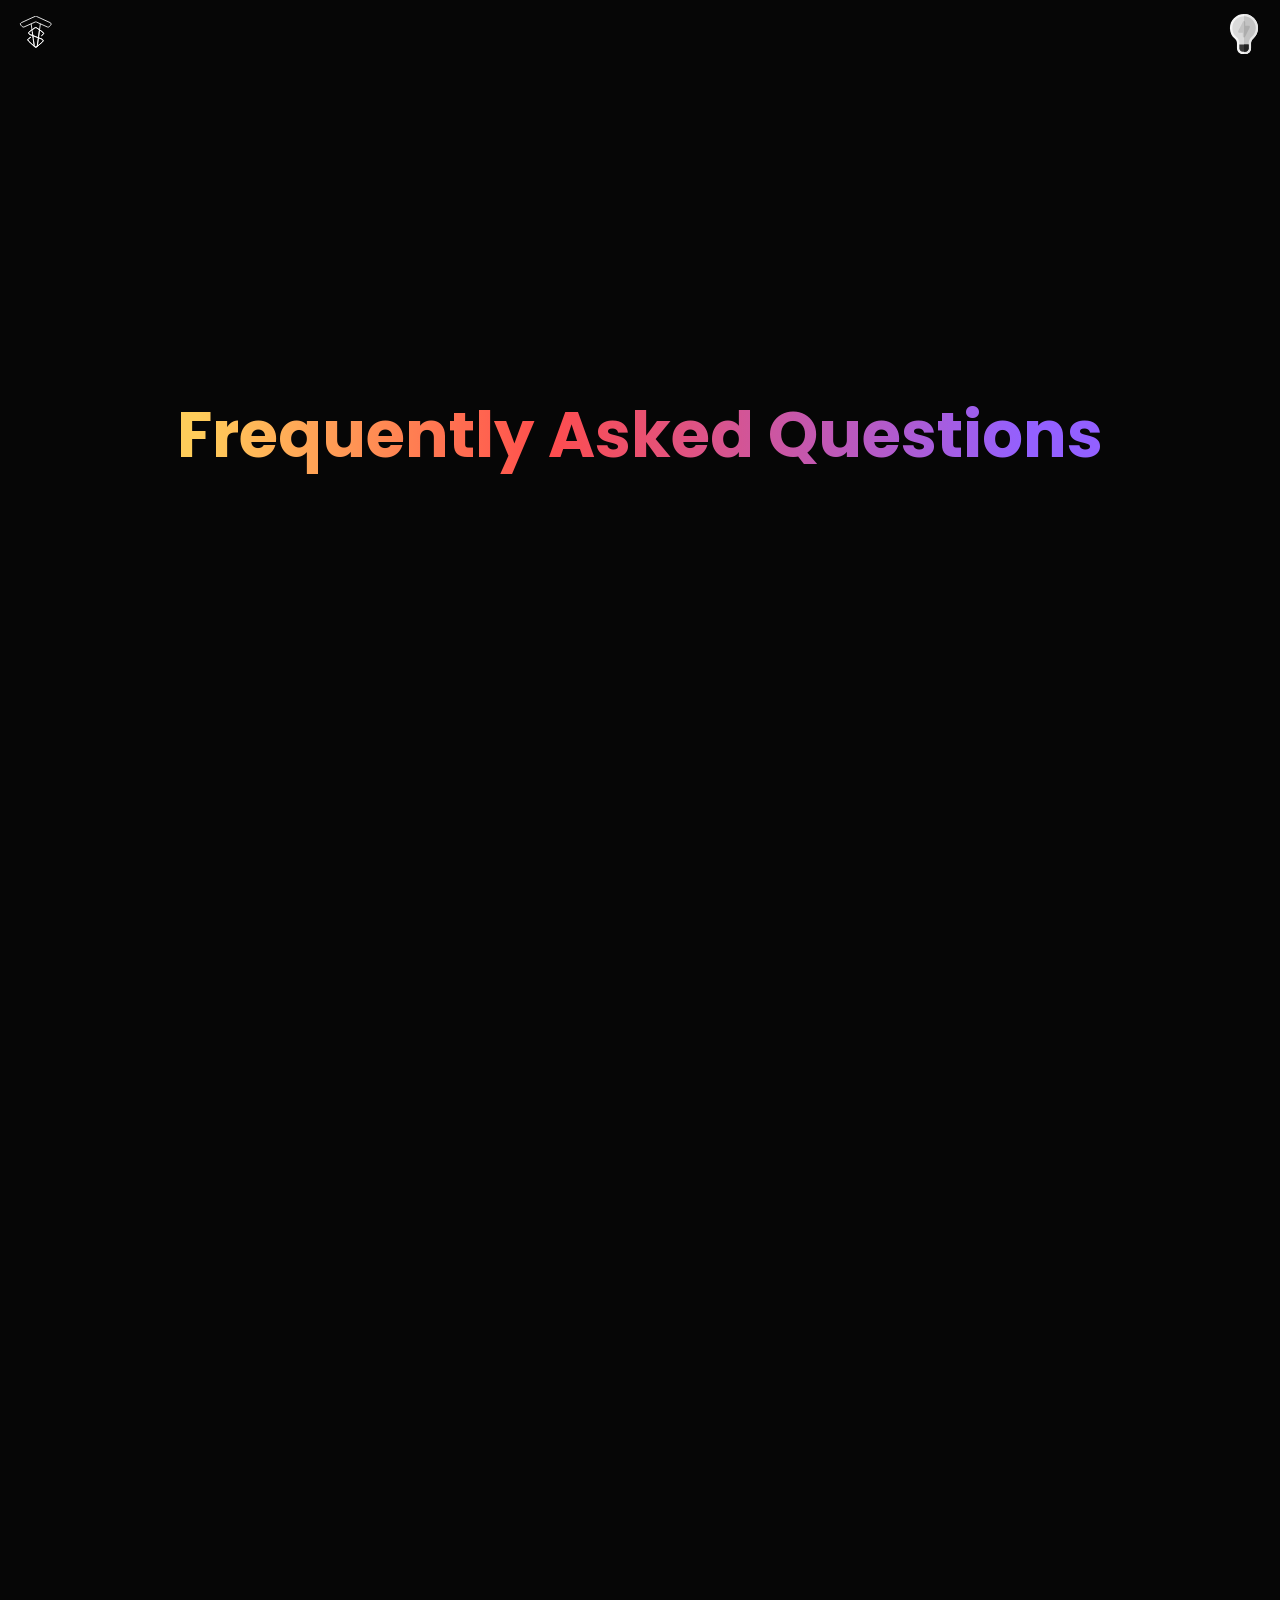
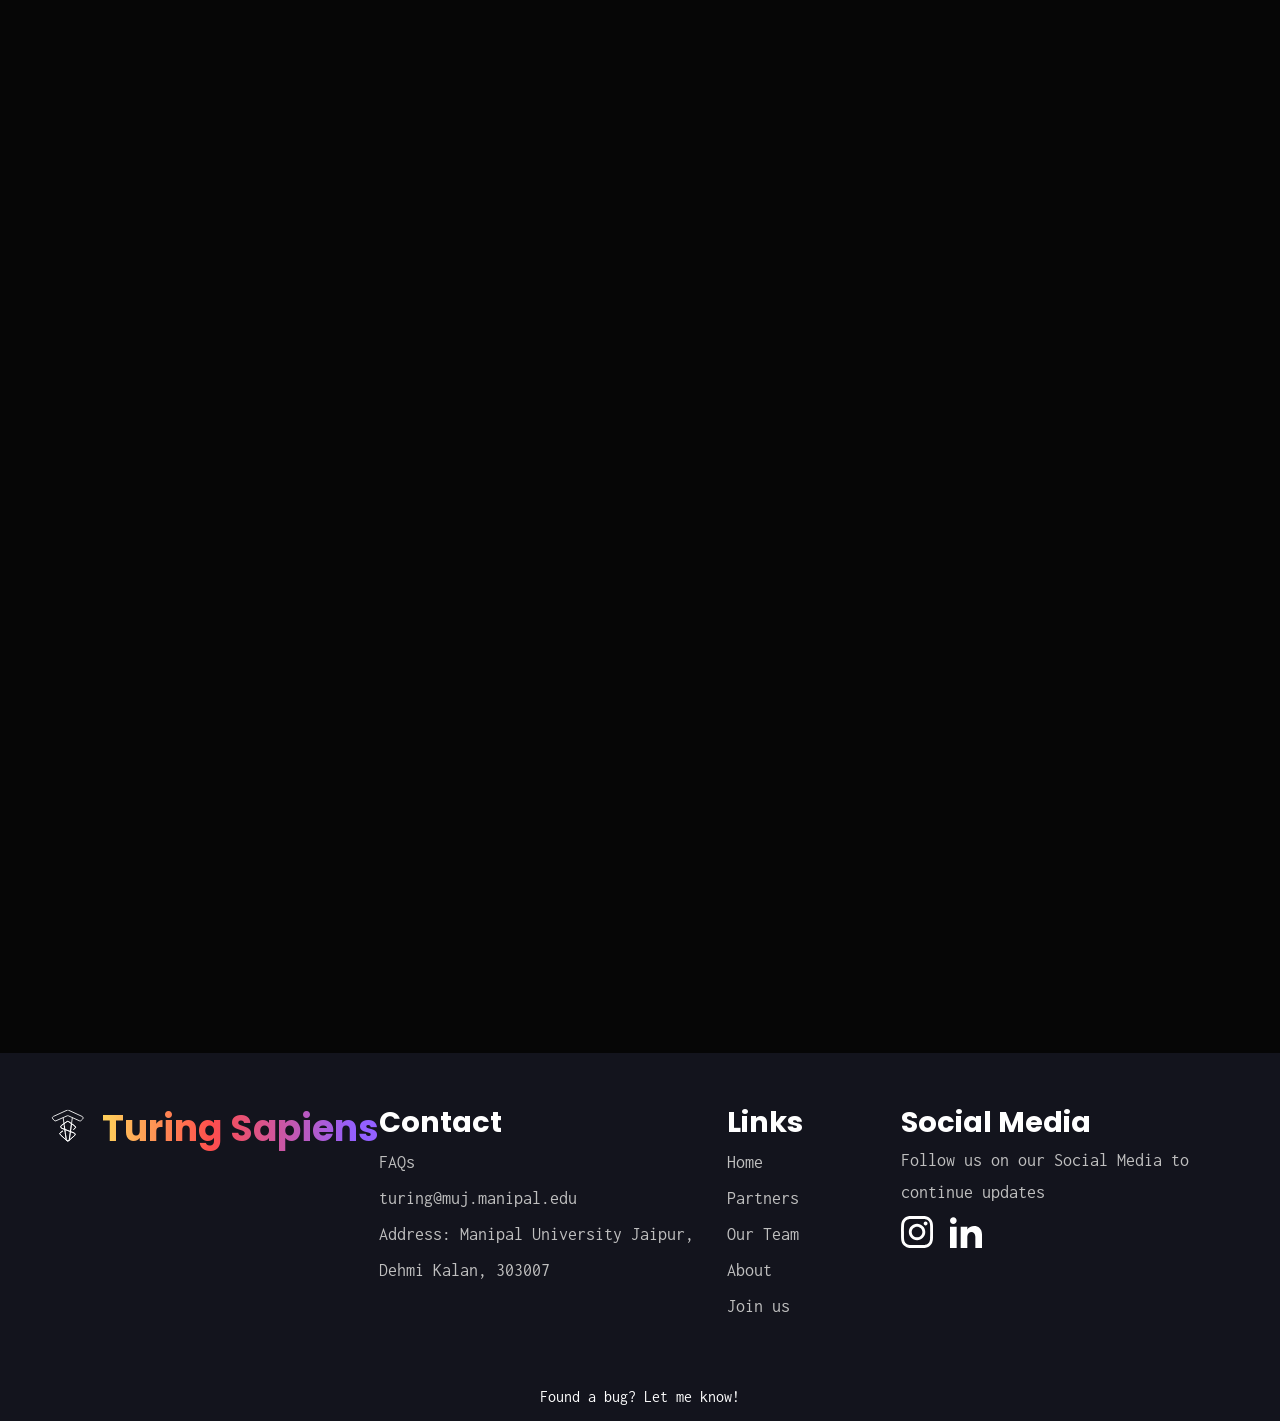
<file: FAQ.html>
<!DOCTYPE html>
<html lang="en">
<head>
    <meta charset="UTF-8">
    <meta name="viewport" content="width=device-width, initial-scale=1.0">
    <link rel="stylesheet" href="style.css">
    <link rel="stylesheet" href="https://unpkg.com/aos@next/dist/aos.css" />
    <link rel="preconnect" href="https://fonts.gstatic.com">
<link href="https://fonts.googleapis.com/css2?family=Inconsolata:wght@400&family=Open+Sans&family=Poppins:wght@800&display=swap" rel="stylesheet">
<link rel="shortcut icon" type="image/jpg" href="images/icon.png"/>
    <title>Turing Sapiens | FAQs</title>
    <!-- Global site tag (gtag.js) - Google Analytics -->
<script async src="https://www.googletagmanager.com/gtag/js?id=G-RZ03YVFPWQ"></script>
<script>
  window.dataLayer = window.dataLayer || [];
  function gtag(){dataLayer.push(arguments);}
  gtag('js', new Date());

  gtag('config', 'G-RZ03YVFPWQ');
</script>
</head>
<body class="dark">

    <!-- PRELOADER BEGINS -->
    <div class="loader">
      <figure class="evolution ">
        <svg xmlns="http://www.w3.org/2000/svg" viewBox="0 0 205.76 215.73" width="100">
          <defs>
            <style>
              .cls-1 {
                fill: #fff;
                stroke: #231f20;
                stroke-miterlimit: 10;
                stroke-width: 2px;
              }
            </style>
          </defs>
          <g id="Layer_2" data-name="Layer 2">
            <g id="Layer_1-2" data-name="Layer 1">
              <path class="cls-1"
                d="M50.32,76.69c26.56-28.49,56.93-47.85,69.22-60.23a7.42,7.42,0,0,1,4.91-2.19c25.43-1.2,26,0,31.57,0,2,0,1.88.68,5.11-.85,4.07-1.93,7.15-10.21,12.26-11.74,4.91-1.48,6.46-.17,14.8,2,6.84,1.81,6,3.23,10.22,6.81,1.09.92,6.32,6,6.35,7.22a2.12,2.12,0,0,1-2.64,2.08c-2.27-.59-4.46-.82-5.24.23-1.19,1.58,1.63,5,3.57,9.19s4,9,2.89,18.22c-3.57,7.14-7.83,6.29-7.83,6.29s-8.32,1.39-12.42,0c-3.17-1.07-3.51-3.24-7.66-7.15-3.19-3-8.67-5-11.75-3.06-1,.65-2.09,1.94-3.06,11.23-1,9.82-.26,9.73-2.55,12.6-5.45,6.81-8.34,9.7-8.68,15.49-.48,8.14-.51,15.29,1.53,21.45,6,18.25,7,37.82,10.72,56.68,2.56,12.78,6.34,32.62-.51,42.38a15.52,15.52,0,0,1-6.64,5.62,15.76,15.76,0,0,1-9.94.55,7.19,7.19,0,0,1-5.42-6.07,13.54,13.54,0,0,1,1.06-7.76c1.94-4,5-4.38,7.15-7.15,1.61-2.09,4.49-7.87-5.1-28.08a154,154,0,0,0-21.45-33.19c-4,47.66-6.13,73-6.13,73s9.1-2,14.3,1c2.1,1.23,4.45,3.81,5.62,9.7l-43.41.51c-6.89-45.43-7-62-5.1-67.4.34-1,2.08-5.53,0-8.17-1.45-1.84-4.19-2.09-6.13-2.05.9,4.61,1.67,12.4-2,19.92C73.52,162.65,65,167,53.39,172.69c-17.1,8.41-25.87,8.25-26.56,13.28-.78,5.7,9.08,16.2,15.32,19.4.82.42,3.39,1.64,4.09,4.09.58,2,.13,5.06-1,5.1-8.86.34-10.56.34-21.11-1.7C11.71,210.46,9,196.18,1.3,183.93c-1.39-2.23,2-5.75,11.23-13.28,22-17.89,34.26-16.51,41.88-30.13,1.06-1.9,6.55-12.16,2.55-19.91-2-3.91-5.12-4.62-7.66-7.15C40.24,104.42,46.39,80.91,50.32,76.69Z" />
            </g>
          </g>
        </svg>
        <svg xmlns="http://www.w3.org/2000/svg" viewBox="0 0 162.2 333.94" width="100" height="140">
          <defs>
            <style>
              .cls-1 {
                fill: #231f20;
                stroke: #231f20;
                stroke-miterlimit: 10;
                stroke-width: 2px;
              }
            </style>
          </defs>
          <g id="Layer_2" data-name="Layer 2">
            <g id="Layer_1-2" data-name="Layer 1">
              <path class="cls-1"
                d="M22.8,165.09c1.16-9.94,2.55-13,4.93-24.52,1.88-9,3.07-12.93,6.3-26.72,2-8.55,7.24-22.3,11.83-37.45,2.33-7.66,9.3-38.54,34.9-45.78A44.13,44.13,0,0,1,93.56,29a1.59,1.59,0,0,0,1.6-1.86c-.6-3.49-1-10,2.7-15.93C104.25,1,117.58,1,121.1,1c15,0,25.36,10.49,29.36,14.55a52.69,52.69,0,0,1,7.5,9.69,1.29,1.29,0,0,1-1,1.92,4.88,4.88,0,0,0-3.46,2.18,4.66,4.66,0,0,0,0,5.11,15,15,0,0,0,4.68,4.17c4.23,2.35,4.21,11.07-1.53,18.38-4.26,5.42-8.78,7.19-12.6,7.83-2.35.39-8.93,2.21-15.14-2.81-6.53-5.27-10.22-8.76-12.17-7.91-3.11,1.34-1.47,10.46-1,26.49.17,6.08-3.84,12.75-11.8,28.14-2.88,5.56-4.56,11.19-4.6,13.35-.19,9.25,9.76,11.36,16.15,25.21,7.59,16.47,11.11,27.32,18.89,46.21,1.9,4.6,2.94,11,0,16.85-2.05,4.09-7,9.33-13,9.19h0a4,4,0,0,1-3.22-2.43c-1.27-10.49-.16-14.35.48-18.63.58-3.92,1.43-6.6,1-10.6-.44-3.68-2.55-5.58-6.63-10.21a197,197,0,0,1-16.09-20.17c-2.13-3.17-4.42-6.93-9.19-9.45-.6-.31-1.18-.57-1.72-.8a5,5,0,0,0-5.49,1.15,24.78,24.78,0,0,0-6.32,11.14,25.28,25.28,0,0,0,1.53,16.34c3.49,8.06,9,9.56,17.87,18.13a87.59,87.59,0,0,1,13.23,16.32,5.44,5.44,0,0,1,.84,2.83q.61,45.06,1.25,90.13c3.33,2.48,16.64,12.5,23,19.4,1,1.08,2.65,3,2.3,5.11-.42,2.53-3.52,4.25-5.88,4.85-4.92,1.26-7.71-2.06-14.29-4.34-10.47-3.63-14.61.89-20.17-2.55-3.28-2-7.09-6.84-7.41-19.92q-1.47-37.1-3-74.2a4.31,4.31,0,0,0-4.87-4.18,3.83,3.83,0,0,0-.86.25c-2.43,1.05-4,4.93-2.89,9.52a5.41,5.41,0,0,1-1.32,4.88L31,289.26c-2.29,3.36-2.33,5.71-2,7.14.68,3.49,4,5.36,15.83,13.54,4.67,3.23,5.91,4.16,6.12,5.87.5,3.95-3,7.55-8,9.1-1.22.39-9.36.54-14.29-1.44-7.68-3.09-4.95-8.31-13.45-16.6-7.36-7.17-12.21-5.65-13.79-10.21-1.64-4.74,2.2-10.42,17.36-26,21.41-22.06,30.52-28,34-41.88,1.24-5,2.29-9.25.77-14.29-4.22-13.95-14.1-16.58-26.22-29.79C21.61,178.53,22.52,167.5,22.8,165.09Z" />
            </g>
          </g>
        </svg>
        <svg xmlns="http://www.w3.org/2000/svg" viewBox="0 0 217.15 433.83" width="100" height="170">
          <defs>
            <style>
              .cls-1 {
                fill: #231f20;
                stroke: #231f20;
                stroke-miterlimit: 10;
                stroke-width: 2px;
              }
            </style>
          </defs>
          <g id="Layer_2" data-name="Layer 2">
            <g id="Layer_1-2" data-name="Layer 1">
              <path class="cls-1"
                d="M82.37,103.54c.16-2.15,2.85-33.5,26.75-51.36a3.39,3.39,0,0,0,1.14-1.55c2-5.9,13.47-37.8,28.28-47.06C154-6.07,183.05,14.33,186.25,16.64a3,3,0,0,1,.53.48c1,1.16,4.72,5.68,2.65,7.9a7.65,7.65,0,0,1-3.93,2.1A3.3,3.3,0,0,0,183,30.34h0a3.27,3.27,0,0,0,1.87,3c3.16,1.5,9.14,5,8.51,9.92-.7,5.49-1.29,11.22-1.47,13a3,3,0,0,1-.37,1.21A17.37,17.37,0,0,1,178.71,66a181.43,181.43,0,0,1-19.86,1.63,3.3,3.3,0,0,0-3.16,2.86l-1.12,8.17a3.25,3.25,0,0,0,.73,2.56c3.83,4.57,17.84,22.44,12.68,33.8-3.83,8.43-6.11,11.58-7.25,12.76a3.26,3.26,0,0,0-.94,2.25l-.14,9.31a3.47,3.47,0,0,0,.41,1.64l24.39,44.64a3.18,3.18,0,0,1,.32.81l11.39,47.23a4.08,4.08,0,0,1,.09.69l.65,24.32a3.36,3.36,0,0,1-.41,1.67c-1.68,3.1-8.07,14.08-14.21,13.49a11.79,11.79,0,0,1-8.76-5.3,3.26,3.26,0,0,1-.24-3.22c1.57-3.37,6.56-16.21,7.81-18.71,1-2-.42-14.14-1.21-18.28a3.2,3.2,0,0,0-.64-1.4c-3.56-4.49-25.44-32.3-26.07-38.71a11.09,11.09,0,0,0-.4-2.13,3.3,3.3,0,0,0-6.21-.24l-12.34,30.53a3.6,3.6,0,0,1-1.13,1.44c-1.37,1.08-3.48,5.84,7.83,26.57,12.52,23,15.77,32.34,16.39,34.32a3.63,3.63,0,0,1,.14.8l5.77,119.78s-.85,10,12.25,12.42c11.84,2.15,27.83,1,30.83.73a3.2,3.2,0,0,1,1,.07c2,.48,9,2.49,8.83,6.86-.1,3.05-.38,6.94-.59,9.59a3.31,3.31,0,0,1-3.26,3l-70.68.8a3.32,3.32,0,0,1-3-1.83l-1.1-2.21a3.12,3.12,0,0,1-.35-1.5l.16-32.53a3.4,3.4,0,0,0-.29-1.37c-1.63-3.65-9.56-21.64-9.41-26.07.16-4.62,1.66-41.47,1.85-46.15a3.27,3.27,0,0,1,.17-.88c.78-2.31,3.83-14.34-12.4-25.82-18-12.77-16.51-12.94-16.51-12.94L100.07,311s2-2.39-14.81,14.64S38.62,372.93,37.6,382.13s-1.53,12.93,6.3,20.25C51,409,68.49,415.75,71.78,417a3,3,0,0,0,1,.2c1.31.05,5.13.55,5.69,4.77l.17,1.28A3.3,3.3,0,0,1,75.28,427l-34.79-.75a3.35,3.35,0,0,1-1.58-.44L1.68,404.25s-3.57,4.43,5.62-14.12c8.53-17.22,20.29-45.59,21.93-49.57a3.22,3.22,0,0,1,.53-.87c2.25-2.65,15.36-18,24.52-25.14,7.37-5.74,10.06-9.29,11-10.77a3.36,3.36,0,0,0,.48-1.47l4.78-59.08a7.35,7.35,0,0,0-1.81-5.37c-2.58-3-6.7-9.69-7.28-22.54,0,0,1.5-16.28,6.3-20.94,6.12-6,9-18.72,9.17-20.16l0-.19,5.42-59.84c0-.1,0-.2,0-.3V103.54Z" />
            </g>
          </g>
        </svg>
        <svg xmlns="http://www.w3.org/2000/svg" viewBox="0 0 235.37 480.39" width="100">
          <defs>
            <style>
              .cls-1 {
                fill: #231f20;
                stroke: #231f20;
                stroke-miterlimit: 10;
                stroke-width: 2px;
              }
            </style>
          </defs>
          <g id="Layer_2" data-name="Layer 2">
            <g id="Layer_1-2" data-name="Layer 1">
              <path class="cls-1"
                d="M102.17,217.19,107,105.74a2.45,2.45,0,0,1,0-.27c.32-2.39,5-36.63,16.31-41.24a3.25,3.25,0,0,0,2.1-2.92l.47-29.06c0-.13,0-.24,0-.37.33-2.41,4.07-26.95,24-28.4,17-1.25,24.58-2.16,26.82-2.45a3,3,0,0,1,1.67.24c1.86.83,6.18,3.47,9.3,10.89a61.08,61.08,0,0,0,7.24,13.26,3.18,3.18,0,0,0,1,.83l2.27,1.26a3.18,3.18,0,0,1,1.63,3l-.13,1.67a3.18,3.18,0,0,1-3.17,2.94h0a3.18,3.18,0,0,0-3.19,3.18v.94a3.13,3.13,0,0,0,2.08,3,7.13,7.13,0,0,1,5.07,7.19c0,7.15,4.09,23-14.29,24-8.75.49-14.37.63-17.87.64a3.16,3.16,0,0,0-2.85,4.53c5.35,11.25,18.48,40.09,19.69,55.09,1.32,16.18-1.49,37.6-2.32,43.42a3.18,3.18,0,0,0,.84,2.64c3.95,4.14,18,18.77,28,27.47a91.26,91.26,0,0,0,16.84,11.63,11,11,0,0,1,5.83,9.38l0,1.05a19.7,19.7,0,0,1-8.79,17.18c-2,1.27-3.74,1.92-4.72,1.1-2.68-2.23-7.7-7.59-8.92-8.9a3.07,3.07,0,0,1-.45-.62c-1.45-2.69-11.65-20.72-25.35-22.14l-12.44-1.28a3.17,3.17,0,0,0-3.27,1.94c-2.29,5.58-8.42,20.24-11.64,25.74a3.13,3.13,0,0,0-.27,2.57c2.31,6.91,12.24,37.91,11.79,57.33-.47,20.11-.51,49.65-.51,54.47a3.23,3.23,0,0,1-.28,1.3l-4.07,9a3.18,3.18,0,0,0-.28,1.17l-3.53,82.16a3.22,3.22,0,0,0,.14,1.07c.73,2.44,4.6,11.56,21.8,14.2,13.58,2.09,19.09,4.18,21.22,5.3a3.17,3.17,0,0,1,1.56,2l.67,2.51a3.19,3.19,0,0,1-3.08,4H141.22A3.18,3.18,0,0,1,138,476.3l-1.93-66a3.18,3.18,0,0,0-.46-1.56c-2.23-3.62-13.37-21.76-4.16-40.17,7.15-14.29,8.23-24.3,8.58-27a3.16,3.16,0,0,0-.4-2l-5.6-9.81a3.18,3.18,0,0,0-5.87.9l-3.12,14.34a3.17,3.17,0,0,1-1.06,1.75l-81.6,69a3,3,0,0,0-.56.62c-1.16,1.73-5.35,9.27,1.8,19.55,6.83,9.81,11.87,18.2,13.34,20.69a3.18,3.18,0,0,1,.44,1.62V460a3.19,3.19,0,0,1-3,3.18L37.67,464a3.19,3.19,0,0,1-2.7-1.26c-2.86-3.81-11-15-14.29-24.19-3.52-9.69-15-18.23-18.12-20.4a3.15,3.15,0,0,1-1.21-1.68c-.78-2.75-1.37-9.84,11.16-14.69,15.17-5.87,26.59-23,27.51-24.41l.14-.19c2.16-2.8,49.41-63.79,47.41-44.33l7.32-58.54a15.07,15.07,0,0,0-3-11.14c-3-3.87-6.5-9.83-5.29-15.6A43,43,0,0,1,97.66,227.4,15.3,15.3,0,0,0,102.17,217.19Z" />
            </g>
          </g>
        </svg>
        <svg xmlns="http://www.w3.org/2000/svg" viewBox="0 0 163.97 545.72" width="100" height="240">
          <defs>
            <style>
              .cls-1 {
                fill: #131313;
              }
  
              .cls-2 {
                fill: #231f20;
                stroke: #231f20;
                stroke-miterlimit: 10;
                stroke-width: 2px;
              }
            </style>
          </defs>
          <g id="Layer_2" data-name="Layer 2">
            <g id="Layer_1-2" data-name="Layer 1">
              <polygon class="cls-1" points="119.49 236.94 127.66 236.43 161.36 0 119.49 236.94" />
              <path class="cls-2"
                d="M18.89,214.06,14.81,129.3s4.08-19.92,12.25-21.45,6.13-4.08,6.13-4.08,5.11-6.13.51-12.26S17.87,70.57,17.87,70.57s-5.11-17.36,1.53-24,24-19.4,24-19.4l20-.38A13.48,13.48,0,0,1,77.07,38.63l0,.28c1,9.71,1,13.79,1,13.79s9.7,1,11.23,3.58a8.51,8.51,0,0,1,.86,2.24,9,9,0,0,1-2.9,9h0a19,19,0,0,0,2,11.23c.39.79.76,1.57,1.1,2.34A7.78,7.78,0,0,1,84.08,92l-5.73.56a6.83,6.83,0,0,0-6.09,5.83l-1.92,13.43c-.7,4.9,1.59,11.76,5.11,15.23,6,5.93,13.14,15.77,14.42,24.76C91.91,166.06,96,236,96,236l20.42,1s21.45-.51,22,5.11-1.53,22-5.62,24-25,1.53-25,1.53l-2.55-8.17L94,258s-7.65,49,1.54,65.87,15.83,31.15,18.89,65.87,5.11,91.92,5.11,91.92-5.62,31.66,17.36,33.7l22.5,2a4,4,0,0,1,3.11,5.89l-3.57,6.38a10.47,10.47,0,0,1-9.6,5.36l-44.85-1.92A7.82,7.82,0,0,1,97,524.43c1.42-13.79,3.19-41-3.55-51.47-9.19-14.3-17.36-42.39-15.31-55.66,1.5-9.76,3.27-18.13,3.91-21.89a4.56,4.56,0,0,0-.84-3.47l-12.27-16.5a5.11,5.11,0,0,0-4.09-2.06H63.79a3.1,3.1,0,0,0-3.09,3l-.38,18.88a13.06,13.06,0,0,1-1.47,5.77c-4.07,7.9-16.05,32.36-22.34,58.37C29,490.34,33.7,499,33.7,499S36.25,516.36,47,518.4c6,1.15,13.07-1,18.6.1a5.78,5.78,0,0,1,4,8.27l-1.15,2.3a10.54,10.54,0,0,1-10,5.81l-54-3a3.7,3.7,0,0,1-3.38-4.58c3.3-13.19,12.66-53.27,10.12-74.82,0,0,2.82-32.59,9.89-40.33a13.6,13.6,0,0,0,3.77-9.36l-.79-47.31a25.29,25.29,0,0,1,2.13-10.47c3.64-8.38,9-28.1-6.32-51.85,0,0-7.66-23.49,3.07-37.27A85.62,85.62,0,0,0,31.7,242.7a8.23,8.23,0,0,0-2.18-10.13C24.3,228.32,16.85,220.86,18.89,214.06Z" />
              <polygon class="cls-1" points="115.38 268.72 124.42 268.53 79.15 545.72 115.38 268.72" />
            </g>
          </g>
        </svg>
  
        <svg xmlns="http://www.w3.org/2000/svg" viewBox="0 0 511.74 517.48" width="200">
          <defs>
            <style>
              .cls-1 {
                fill: #231f20;
              }
  
              .cls-1,
              .cls-2,
              .cls-3 {
                stroke: #231f20;
              }
  
              .cls-1,
              .cls-2,
              .cls-3,
              .cls-4 {
                stroke-miterlimit: 10;
              }
  
              .cls-1,
              .cls-3,
              .cls-4 {
                stroke-width: 2px;
              }
  
              .cls-2,
              .cls-4 {
                fill: none;
              }
  
              .cls-3 {
                fill: #fff;
              }
  
              .cls-4 {
                stroke: #bcbec0;
              }
            </style>
          </defs>
          <g id="Layer_2" data-name="Layer 2">
            <g id="Layer_1-2" data-name="Layer 1">
              <path class="cls-1"
                d="M154,59.6c-1.68-.26-2.17-4.49-1.7-6.12V45L187,8.88l36.09,27.24L183.24,77l-17.7.34-.34,7.83,5.1,2.72s-24.51,51.4-15,62.3.17,2.38.17,2.38l45.45,4.6,1-8.68,6.13-5.11,2.55.51.51-7.15s-21.44-22.47-10.72-37.28,15.83-24,20.43-23,23,1.53,23,1.53,19.41,6.64,17.37,20.42S261,101,261,101h0a2.63,2.63,0,0,1,2.63,2.72l-.08,2.55-.08,4.42a4.86,4.86,0,0,0,4.5,4.94h0l-.45,3.73a3.38,3.38,0,0,0,2.84,3.76h0a5,5,0,0,1-5.11,4.8l-1,0-.09,3.84a2.75,2.75,0,0,1-3.31,2.63h0s1.36,19.4-8,19.23-9,1.19-9,1.19v5.79l27.24.51,20.76,22.81-.68-27.23,9.88.68-1.71-6-15-8.68s-4.59-7.66-3.4-11.75-9.87-16.17-9.87-16.17-3.75-2.72,2.72-7.83,8-7.49,8-7.49,4.43-2.38,6.81.69a50.08,50.08,0,0,1,4.77,8.51s3.4-1,5.1,1,9.87,17.87,9.87,17.87L317,150l.85,4.59,9.53.34-1.36,49.54s12.42,8.34,13.95-1.71,11.07-46.29,11.07-46.29l2-6.3L349,122.92l-15.66-.68-.68-8.51,18.38-.68,1.7-4.42s17-5.79,24.51,0,14.3,5.1,14.3,5.1l2.72,1.7-2.38,4.43H381a33.75,33.75,0,0,1,3.06,24.85c-3.75,14-3.75,17.7-3.75,17.7l11.24,5.79,4.76,6.81-8.17,19.06s-18.38,19.07-19.4,44.26-52.43,8.85-52.43,8.85-19.06-16-32-.68-3.74,47.66-3.74,47.66L347,281.9s17.36-7.49,26.56,9.53,62.29,85.11,71.83,87.15,7.14,7.83,7.14,7.83,39.49,5.11,48.69-4.08,9.53,8.51,9.53,8.51L470.9,419.77l-2,7.83-17.37,9.54-15-15.32s-1.36-5.45-7.82-1.36-7.49,2.72-7.49,2.72l-38.81-52.43,6.12,100.43-14.29,1.36-.68,8.17s20.08,24.17,38.12,23.49,8.51,12.26,8.51,12.26l-89.87-3.75-3.06-6.81-1-26.21,3.74-1-.68-7.15h-5.11l2.05-106.21s-23.15,17.36-36.77,13.61-11.91-1-11.91-1l-1,10.56-16-.34v-9.88h-6.8l.68,24.51,6.81,1.37-1.71,31.65s31.32-2,45.62,2.05l14.3,4.08,3.74,1.7-.68,10.56h-7.83l-4.76-3.75s-23.83-3.74-25.19,1,4.76,7.15,4.76,7.15l18.38,16.68s9.88,7.49,10.9,15.66,4.76,6.47,4.76,6.47l-.13,4.85a7.4,7.4,0,0,1-7.93,7.19l-1.68-.13a11.51,11.51,0,0,1-10.58-9.93l-.78-5.72s-19.75-31.66-30.3-31l-10.55.68-2.05,9.53H240.43l-1.36-10.21S211.15,463,206.39,479l-4.77,16,4.7,1.28a3.12,3.12,0,0,1,2.25,3.6l-1.84,9.76s0,4.08-10.22,5.1-14.29-9.19-14.29-9.19v-7.83l1-4.42h0a7.55,7.55,0,0,1-4.11-7.67l1-8.33,12.26-.34s19.74-25.2,25.53-24.85-1.36-.69-1.36-.69l-22.47-.34s-28.25,11.58-26.89,15-2.73.68-2.73.68l3.07,4.43-.4,2.78a8.45,8.45,0,0,1-7.76,7.24l-4.18.3a7.41,7.41,0,0,1-7.93-7.53l.18-9.94h6.13l1-13.28H165.2l.34,3.41s25.87-15.66,37.1-18.39l35.07-.34-.34-31,7.49-1.71-.69-23.15-45.61-1,.68-10.55H176.43s-23.49-11.23-9.53-17l-10.21,1s10.89-52.77,16.34-56.17-1-1.36-1-1.36l2.05-18.73-4.77,1.37s-25.53,28.93-29.62,28.59a49.47,49.47,0,0,1-7.83-1.36l.34-3.4h-5.44l-2.39,33-73.87,5.78L1.79,298.92l22.13-48L62.73,288l36.42-.68s10.9-11.58,18.39-10.89l7.49.68,24.51-28.94-21.79-3.74S68.86,223,59,218.58l4.09-18.38-8.17-1-4.09,16.34L1.45,205l8.17-17,22.81,4.42s-.34-12.6,3.4-12.6h3.75l11.23-14.29,4.43,5.44-6.81,12.26,17.36,2.72s65.7,30,76.6,22.47l10.89-7.49-41.19-37.11s-5.45-3.74,1.36-12.93,25.87-69.79,25.87-69.79l4.43-8.51,5.79,3.06,4-15.14" />
              <polygon class="cls-2"
                points="224.09 33.39 187.66 0.71 150.9 42.92 152.26 44.97 186.98 8.88 223.07 36.12 224.09 33.39" />
              <path class="cls-3" d="M274,112.2l9.7,12.51s14.3-.25,11-8.17a61.64,61.64,0,0,0-8.17-13.79l-13.27,8.17Z" />
              <polygon class="cls-3" points="50.3 332.29 61.03 291.43 26.3 258.24 8.94 297.05 50.3 332.29" />
              <path class="cls-4"
                d="M398,116.73l18.77-27.89,9.59,41.35-.06-7.39L437.63,176l8.64-44.17,10.31,29.62,7.19-49.81,10.05,27.55,7.75-12.88" />
            </g>
          </g>
        </svg>
      </figure>
  
    </div>
    <!-- PRELOADER ENDS -->
     <!-- NAVBAR BEGINS -->
     <nav id="navbar-menu">
        <figure class="logo">
            <a href="https://turingsapiens.ml/">
                <svg xmlns="http://www.w3.org/2000/svg" width="70" height="70" viewBox="0 0 748.8 826.292">
                  <g id="logoSvg" transform="translate(-702.707 -5.049)">
                    <g id="Group_8" data-name="Group 8" transform="translate(760.93 9.727)">
                      <path id="Path_74" data-name="Path 74"
                        d="M1022.545,12.848,723.751,149.611a34.424,34.424,0,0,0-10.8,54.833l29.278,31.266a34.432,34.432,0,0,0,39.118,7.923L1022.81,136.2a34.441,34.441,0,0,1,28.141.071l238.84,107.647a34.4,34.4,0,0,0,38.246-6.817l31.733-31.135a34.419,34.419,0,0,0-9.739-55.847l-298.8-137.249A34.428,34.428,0,0,0,1022.545,12.848Z"
                        transform="translate(-703.648 -9.727)" fill="none" stroke-miterlimit="10" stroke-width="19" />
                      <path id="Path_75" data-name="Path 75"
                        d="M726.592,25.983,792.757,501.4c5.519,39.605,62.756,39.555,68.194-.061L926.263,25.983"
                        transform="translate(-493.823 138.928)" fill="none" stroke-miterlimit="10" stroke-width="19" />
                      <path id="Path_76" data-name="Path 76"
                        d="M783.652,242.873l-47.337,28.69a34.418,34.418,0,0,0-5.407,54.823L867.164,451.126a34.424,34.424,0,0,0,45.844.568l123.756-107.728c32.971-28.7.568-53.95-10.307-58.11L757.944,183.15c-25.849-9.891-30.05-44.688-7.3-60.443L869.517,40.342a34.426,34.426,0,0,1,39.3.061l132.492,92.45a34.43,34.43,0,0,1,1.178,55.6L1011.8,211.85"
                        transform="translate(-556.583 214.188)" fill="none" stroke-miterlimit="10" stroke-width="19" />
                      <path id="Path_77" data-name="Path 77"
                        d="M783.652,242.672l-47.337,28.69a34.418,34.418,0,0,0-5.407,54.823L867.164,450.915a34.425,34.425,0,0,0,45.844.578l123.756-107.728c32.971-28.71.568-53.95-10.307-58.11L757.944,182.939c-25.849-9.881-30.05-44.678-7.3-60.443L869.517,40.13a34.426,34.426,0,0,1,39.3.071l132.492,92.45a34.42,34.42,0,0,1,1.178,55.594l-30.688,23.4"
                        transform="translate(-556.583 212.3)" fill="none" stroke-miterlimit="10" stroke-width="19" />
                      <line id="Line_3" data-name="Line 3" x1="18.56" y1="133.348" transform="translate(257.846 345.102)"
                        fill="none" stroke-miterlimit="10" stroke-width="19" />
                      <path id="Path_78" data-name="Path 78" d="M754.7,227.986,732.667,74.475l-1.623-16.506"
                        transform="translate(-453.11 431.434)" fill="none" stroke-miterlimit="10" stroke-width="19" />
                      <path id="Path_79" data-name="Path 79" d="M739.512,399.9l25.549-184.4,24.4-176.132"
                        transform="translate(-375.672 261.27)" stroke-miterlimit="10" stroke-width="19" />
                    </g>
                  </g>
                </svg>
              </a>
          
        </figure>
        <article class="on-right">
            <button id="dark-toggle"><svg id="Capa_1" enable-background="new 0 0 52 52" height="40" viewBox="0 0 512 512" width="40" xmlns="http://www.w3.org/2000/svg"><g><path d="m256.002 0c-101.525 0-180.569 81.603-180 181.04.308 52.734 23.672 102.48 64.087 136.494 16.465 13.872 25.913 34.409 25.913 56.338v63.128c0 41.353 33.647 75 75 75h15 15c41.353 0 75-33.647 75-75v-61.854c0-23.042 8.892-43.564 24.39-56.338 41.689-34.336 65.61-84.932 65.61-138.809 0-99.257-80.743-179.999-180-179.999z" fill="#f3f5f9"/><path d="m346.002 437v-61.854c0-23.042 8.892-43.564 24.39-56.338 41.689-34.336 65.61-84.932 65.61-138.809 0-99.258-80.742-180-180-180v512h15c41.352.001 75-33.646 75-74.999z" fill="#e1e6f0"/><path d="m256.002 30c-84.609 0-150.48 67.819-150 150.864.249 43.916 19.731 85.371 53.408 113.73 23.262 19.585 36.592 48.486 36.592 79.277v17.129l34.59 31h25.41 24.327l35.673-31v-15.854c0-32.036 12.876-61.011 35.317-79.482 34.746-28.623 54.683-70.781 54.683-115.664 0-82.705-67.295-150-150-150z" fill="#ffdf40"/><path d="m316.002 391v-15.854c0-32.036 12.876-61.011 35.317-79.482 34.746-28.623 54.683-70.781 54.683-115.664 0-82.705-67.295-150-150-150v392h24.327z" fill="#ffbe40"/><g><path d="m328.76 157.119c-2.739-4.424-7.559-7.119-12.759-7.119h-45v-45c0-6.958-4.79-13.008-11.558-14.604-1.154-.269-2.298-.214-3.442-.212-5.588.004-10.853 2.93-13.418 8.108l-60 120c-2.329 4.644-2.08 10.166.659 14.59s7.559 7.118 12.76 7.118h45v45c0 6.958 4.79 13.008 11.558 14.604 1.165.269 2.3.201 3.442.2 5.678-.009 10.891-3.027 13.418-8.095l60-120c2.329-4.644 2.08-10.166-.66-14.59z" fill="#ffbe40"/><path d="m269.419 291.709 60-120c2.329-4.644 2.08-10.166-.659-14.59s-7.558-7.119-12.758-7.119h-45v-45c0-6.958-4.79-13.008-11.558-14.604-1.154-.269-2.298-.214-3.442-.212v209.621c5.678-.01 10.891-3.028 13.417-8.096z" fill="#ff9f40"/></g><path d="m256.002 391h-60v46c0 24.814 20.186 45 45 45h15 15c24.814 0 45-20.186 45-45v-46z" fill="#4d3535"/><path d="m316.002 437v-46h-60v91h15c24.814 0 45-20.186 45-45z" fill="#331e1e"/></g></svg></button>
        </article>
    </nav>
    <!-- NAVBAR ENDS -->

    <!-- LANDING PAGE BEGINS -->
    <section id="landing">
     
      <div class="header">
        <h1 data-aos="fade-up" data-aos-delay="3000">Frequently Asked Questions</h1>
      </div>
    </section>
    <!-- LANDING PAGE ENDS -->

    <section id="faq">
        <div data-aos="fade-up">

            <article>
                <h2 >What is the club “Turing Sapiens” all about?</h2>
                <p >Turing Sapiens is the technical club of Manipal University Jaipur. Our Vision is to collaborate with the best Information Technology MNCs and start-ups in India and offer our students the best platforms. We also aim to provide a mentorship program to acquaint and familiarize our students with various platforms, frameworks and technologies at the grassroot level, and prepare them for the road ahead.</p>
            </article>
            <article >
                <h2 >What events are we planning to organize?</h2>
                <p >Firstly, we plan to conduct a full-fledged Mentorship Program and give our students practical experiences by providing projects, therefore acquainting them with both practical and theoretical knowledge. Internships will be provided to the deserving students based on criteria for selection in place. We also plan regular ‘Hackathons’ and ‘Codeathons’ aided with before, during, and after mentorship by the associated mentors/company thus develop a problem-solving mindset in fields of Data Science, Development and Programming. Apart from these, we’ll be organizing regular boot camps, workshops and webinars by collaborating with working /recruiting professionals.</p>
            </article>
        </div >

        <div data-aos="fade-right">

            <article>
                <h2 >Students from which branch can join this club?</h2>
                <p >We don't really focus so much on which branch you are from, but rather which sort of technology you would like to start with and continue, branches don't matter, your skills and interest do!</p>
            </article>
            <article >
                <h2 >How are we different from other Technical Clubs?</h2>
                <p >As our motto says "Building Connections, Challenging Boundaries", we at Turing Sapiens understand the value of "real work experience" and real-life industry connections. That's why we don't just provide you with theoretical concepts but help you work on actual projects and opportunities provided by start-ups.</p>
            </article>
            <article>
                <h2 >What courses do we provide in our mentorship program?</h2>
                <p >We’ll provide the members with the following courses: <br>
                    - Data Structures <br>
                    - Web Development <br>
                    - App Development <br>
                    - Machine Learning <br>
                    - UI/UX <br>
                    - Cybersecurity <br>
                    - Cloud Computing <br></p>
            </article>
        </div>
        <div data-aos="fade-up">

            <article >
                <h2 >How exactly are we providing internships and projects?</h2>
                <p >We’ve partnered up with a number of start-ups and some companies which are now going to provide you guys with the experience you need. Apart from that, deserving members will get the chance to work as an intern with our partners. You can check out our partners by following us on our <a href="https://www.instagram.com/turingsapiensmuj/">Instagram handle.</a> </p>
            </article>
            <article>
                <h2 >Can we join multiple clubs?</h2>
                <p >Yes, you can join multiple clubs as a member, be it a technical club or a non-technical one!</p>
            </article>
            <article >
                <h2 >When can we join the club?</h2>
                <p >The membership drive has already started since 12th November, 2020 for the year 2020-21. Fill out the forms as soon as possible to become a member of the club.</p>
            </article>
        </div>
        <div data-aos="fade-right">

            <article>
                <h2 >What is the procedure to join the club?</h2>
                <p >You will be able to register directly on our website then you will receive information regarding the payment procedure towards joining the club. Complete the payment with the link provided, and give us a heads up by sharing the screenshot of the payment receipt to the contact number shared in the email. That's all there is to becoming a member of the club. As simple as that!</p>
            </article>
            <article >
                <h2 >What is the fee to join as a member?</h2>
                <p >Yes, there is a fee you've to pay to be a member of the club. We've kept it as low as just ₹250</p>
            </article>
        </div>
        <div data-aos="fade-up">

          <article >
              <h2 >What are the perks of being a member?</h2>
              <p >As a member, you get a chance to be a part of our Mentorship program and learn new skills. You'll get the opportunities to attend the webinars and workshops that we'll be organizing either for free or with a member discount depending on the event. You'll also receive latest updates about upcoming competitions and events! </p>
          </article>
          <article>
              <h2 >What are the perquisites to join this club?</h2>
              <p >As a member we don’t expect any prior knowledge. So absolutely nothing, other than having the
                will and the ability to give coding an honest try!</p>
          </article>
          <article >
              <h2 >Will we organize any event(s) for non-members too?</h2>
              <p >Yes, we do plan on conducting events for non-members too!</p>
          </article>
          <article >
              <h2 >How can we manage time for club activities along with academic work?</h2>
              <p >Being a student club, we understand the problems faced by a student attending classes 9-5. So,
                keeping that point in mind, we'll be conducting our classes and events accordingly. So that students can manage both club activities as well as college activities without hassle.</p>
          </article>
         
      </div>
    </section>
   
    
   <!-- FOOTER BEGINS-->
   <footer>

    <div class="footer-logo">
      <figure class="logo">
        <a href="#">
          <svg xmlns="http://www.w3.org/2000/svg" width="70" height="70" viewBox="0 0 748.8 826.292">
            <g id="logoSvg" transform="translate(-702.707 -5.049)">
              <g id="Group_8" data-name="Group 8" transform="translate(760.93 9.727)">
                <path id="Path_74" data-name="Path 74"
                  d="M1022.545,12.848,723.751,149.611a34.424,34.424,0,0,0-10.8,54.833l29.278,31.266a34.432,34.432,0,0,0,39.118,7.923L1022.81,136.2a34.441,34.441,0,0,1,28.141.071l238.84,107.647a34.4,34.4,0,0,0,38.246-6.817l31.733-31.135a34.419,34.419,0,0,0-9.739-55.847l-298.8-137.249A34.428,34.428,0,0,0,1022.545,12.848Z"
                  transform="translate(-703.648 -9.727)" fill="none" stroke-miterlimit="10" stroke-width="19" />
                <path id="Path_75" data-name="Path 75"
                  d="M726.592,25.983,792.757,501.4c5.519,39.605,62.756,39.555,68.194-.061L926.263,25.983"
                  transform="translate(-493.823 138.928)" fill="none" stroke-miterlimit="10" stroke-width="19" />
                <path id="Path_76" data-name="Path 76"
                  d="M783.652,242.873l-47.337,28.69a34.418,34.418,0,0,0-5.407,54.823L867.164,451.126a34.424,34.424,0,0,0,45.844.568l123.756-107.728c32.971-28.7.568-53.95-10.307-58.11L757.944,183.15c-25.849-9.891-30.05-44.688-7.3-60.443L869.517,40.342a34.426,34.426,0,0,1,39.3.061l132.492,92.45a34.43,34.43,0,0,1,1.178,55.6L1011.8,211.85"
                  transform="translate(-556.583 214.188)" fill="none" stroke-miterlimit="10" stroke-width="19" />
                <path id="Path_77" data-name="Path 77"
                  d="M783.652,242.672l-47.337,28.69a34.418,34.418,0,0,0-5.407,54.823L867.164,450.915a34.425,34.425,0,0,0,45.844.578l123.756-107.728c32.971-28.71.568-53.95-10.307-58.11L757.944,182.939c-25.849-9.881-30.05-44.678-7.3-60.443L869.517,40.13a34.426,34.426,0,0,1,39.3.071l132.492,92.45a34.42,34.42,0,0,1,1.178,55.594l-30.688,23.4"
                  transform="translate(-556.583 212.3)" fill="none" stroke-miterlimit="10" stroke-width="19" />
                <line id="Line_3" data-name="Line 3" x1="18.56" y1="133.348" transform="translate(257.846 345.102)"
                  fill="none" stroke-miterlimit="10" stroke-width="19" />
                <path id="Path_78" data-name="Path 78" d="M754.7,227.986,732.667,74.475l-1.623-16.506"
                  transform="translate(-453.11 431.434)" fill="none" stroke-miterlimit="10" stroke-width="19" />
                <path id="Path_79" data-name="Path 79" d="M739.512,399.9l25.549-184.4,24.4-176.132"
                  transform="translate(-375.672 261.27)" stroke-miterlimit="10" stroke-width="19" />
              </g>
            </g>
          </svg>
        </a>
      </figure>
      <h2>Turing Sapiens</h2>
    </div>

    <div class="footer-contact">
      <h3>Contact</h3>
      <ul>
        <li><a href="FAQ.html">FAQs</a></li>
        <li><a href="mailto:turing@muj.manipal.edu">turing@muj.manipal.edu</a></li>
        <li><a target="_blank"
            href="https://www.google.com/maps/place/Manipal+University+Jaipur/@26.8438552,75.5630456,17z/data=!3m1!4b1!4m5!3m4!1s0x396c4850e05bee9b:0x1b8d67402d4eb863!8m2!3d26.8438552!4d75.5652343?hl=en">
            Address:
            Manipal University Jaipur,<br>
            Dehmi Kalan, 303007
          </a></li>
      </ul>
    </div>

    <div class="footer-links">
      <h3>Links</h3>
      <ul>
        <li><a href="https://turingsapiens.ml/">Home</a></li>
        <li><a href="partner.html">Partners</a></li>
        <li><a href="team.html">Our Team</a></li>
        <li><a href="team.html">About</a></li>
        <li><a href="join.html">Join us</a></li>
      </ul>
    </div>

    <div class="footer-socials">
      <h3>Social Media</h3>
      <ul>
        <li>Follow us on our Social Media to continue updates</li>
        <li>
          <a href="https://www.instagram.com/turingsapiens/" target="blank"><svg width="32" height="32"
              viewBox="0 0 32 32" fill="none" xmlns="http://www.w3.org/2000/svg">
              <g clip-path="url(#clip0)">
                <path
                  d="M31.9687 9.40809C31.8937 7.7078 31.6188 6.53887 31.2249 5.52598C30.8186 4.45082 30.1934 3.48823 29.3744 2.68802C28.5742 1.87537 27.6053 1.2439 26.5426 0.843915C25.5238 0.450039 24.361 0.175083 22.6607 0.100117C20.9477 0.0188025 20.4039 0 16.0593 0C11.7147 0 11.1709 0.0188025 9.4643 0.0937683C7.76401 0.168734 6.59508 0.443934 5.58244 0.837566C4.50703 1.2439 3.54444 1.86902 2.74424 2.68802C1.93158 3.48823 1.30035 4.45717 0.900128 5.51988C0.506252 6.53887 0.231296 7.70146 0.15633 9.40174C0.0750159 11.1147 0.0562134 11.6585 0.0562134 16.0031C0.0562134 20.3477 0.0750159 20.8915 0.149982 22.5982C0.224947 24.2984 0.500147 25.4674 0.894023 26.4803C1.30035 27.5554 1.93158 28.518 2.74424 29.3182C3.54444 30.1309 4.51338 30.7624 5.57609 31.1623C6.59508 31.5562 7.75766 31.8312 9.45819 31.9061C11.1646 31.9813 11.7086 31.9999 16.0532 31.9999C20.3978 31.9999 20.9416 31.9813 22.6483 31.9061C24.3485 31.8312 25.5175 31.5562 26.5301 31.1623C28.6807 30.3309 30.381 28.6306 31.2124 26.4803C31.6061 25.4613 31.8813 24.2984 31.9562 22.5982C32.0312 20.8915 32.05 20.3477 32.05 16.0031C32.05 11.6585 32.0436 11.1147 31.9687 9.40809ZM29.087 22.4731C29.0182 24.0359 28.7556 24.8799 28.5369 25.4425C27.9992 26.8365 26.8927 27.943 25.4987 28.4807C24.9361 28.6995 24.086 28.962 22.5293 29.0306C20.8415 29.1058 20.3353 29.1243 16.0657 29.1243C11.796 29.1243 11.2835 29.1058 9.60177 29.0306C8.03897 28.962 7.19505 28.6995 6.63244 28.4807C5.93871 28.2243 5.30724 27.8179 4.79468 27.2866C4.26333 26.7677 3.857 26.1426 3.6006 25.4488C3.38181 24.8862 3.11931 24.0359 3.05069 22.4795C2.97548 20.7917 2.95692 20.2852 2.95692 16.0156C2.95692 11.7459 2.97548 11.2334 3.05069 9.55191C3.11931 7.98911 3.38181 7.14519 3.6006 6.58258C3.857 5.8886 4.26333 5.25737 4.80103 4.74458C5.31969 4.21323 5.94481 3.8069 6.63879 3.55074C7.2014 3.33195 8.05167 3.06945 9.60812 3.00059C11.296 2.92562 11.8024 2.90682 16.0718 2.90682C20.3478 2.90682 20.854 2.92562 22.5357 3.00059C24.0985 3.06945 24.9424 3.33195 25.505 3.55074C26.1988 3.8069 26.8302 4.21323 27.3428 4.74458C27.8741 5.26348 28.2805 5.8886 28.5369 6.58258C28.7556 7.14519 29.0182 7.99521 29.087 9.55191C29.162 11.2397 29.1808 11.7459 29.1808 16.0156C29.1808 20.2852 29.162 20.7853 29.087 22.4731Z" />
                <path
                  d="M16.0593 7.78271C11.5211 7.78271 7.83896 11.4646 7.83896 16.0031C7.83896 20.5416 11.5211 24.2234 16.0593 24.2234C20.5978 24.2234 24.2797 20.5416 24.2797 16.0031C24.2797 11.4646 20.5978 7.78271 16.0593 7.78271ZM16.0593 21.3354C13.1151 21.3354 10.727 18.9475 10.727 16.0031C10.727 13.0586 13.1151 10.6707 16.0593 10.6707C19.0037 10.6707 21.3917 13.0586 21.3917 16.0031C21.3917 18.9475 19.0037 21.3354 16.0593 21.3354Z" />
                <path
                  d="M26.524 7.45765C26.524 8.51743 25.6647 9.37673 24.6047 9.37673C23.5449 9.37673 22.6856 8.51743 22.6856 7.45765C22.6856 6.39763 23.5449 5.53857 24.6047 5.53857C25.6647 5.53857 26.524 6.39763 26.524 7.45765Z" />
              </g>
              <defs>
                <clipPath id="clip0">
                  <rect width="32" height="32" />
                </clipPath>
              </defs>
            </svg>
          </a>
          <a href=" https://www.linkedin.com/company/turing-sapiens" target="blank">
            <svg xmlns="http://www.w3.org/2000/svg" width="32" height="32" viewBox="0 0 24 24">
              <path
                d="M4.98 3.5c0 1.381-1.11 2.5-2.48 2.5s-2.48-1.119-2.48-2.5c0-1.38 1.11-2.5 2.48-2.5s2.48 1.12 2.48 2.5zm.02 4.5h-5v16h5v-16zm7.982 0h-4.968v16h4.969v-8.399c0-4.67 6.029-5.052 6.029 0v8.399h4.988v-10.131c0-7.88-8.922-7.593-11.018-3.714v-2.155z"
                fill="white" /></svg>
          </a>
        </li>
      </ul>
    </div>
  </footer>
  <div class="dev-container">
    <a href="https://shubhamranga.com/" class="developer">Found a bug? Let me know!</a>
  </div>
  <!--footer ends-->
    <script src="app.js"></script>
    <script src="https://unpkg.com/aos@next/dist/aos.js"></script>
    <script>
      AOS.init({
        offset:400,
        duration : 1000
      });
    </script>
</body>
</html>
</file>
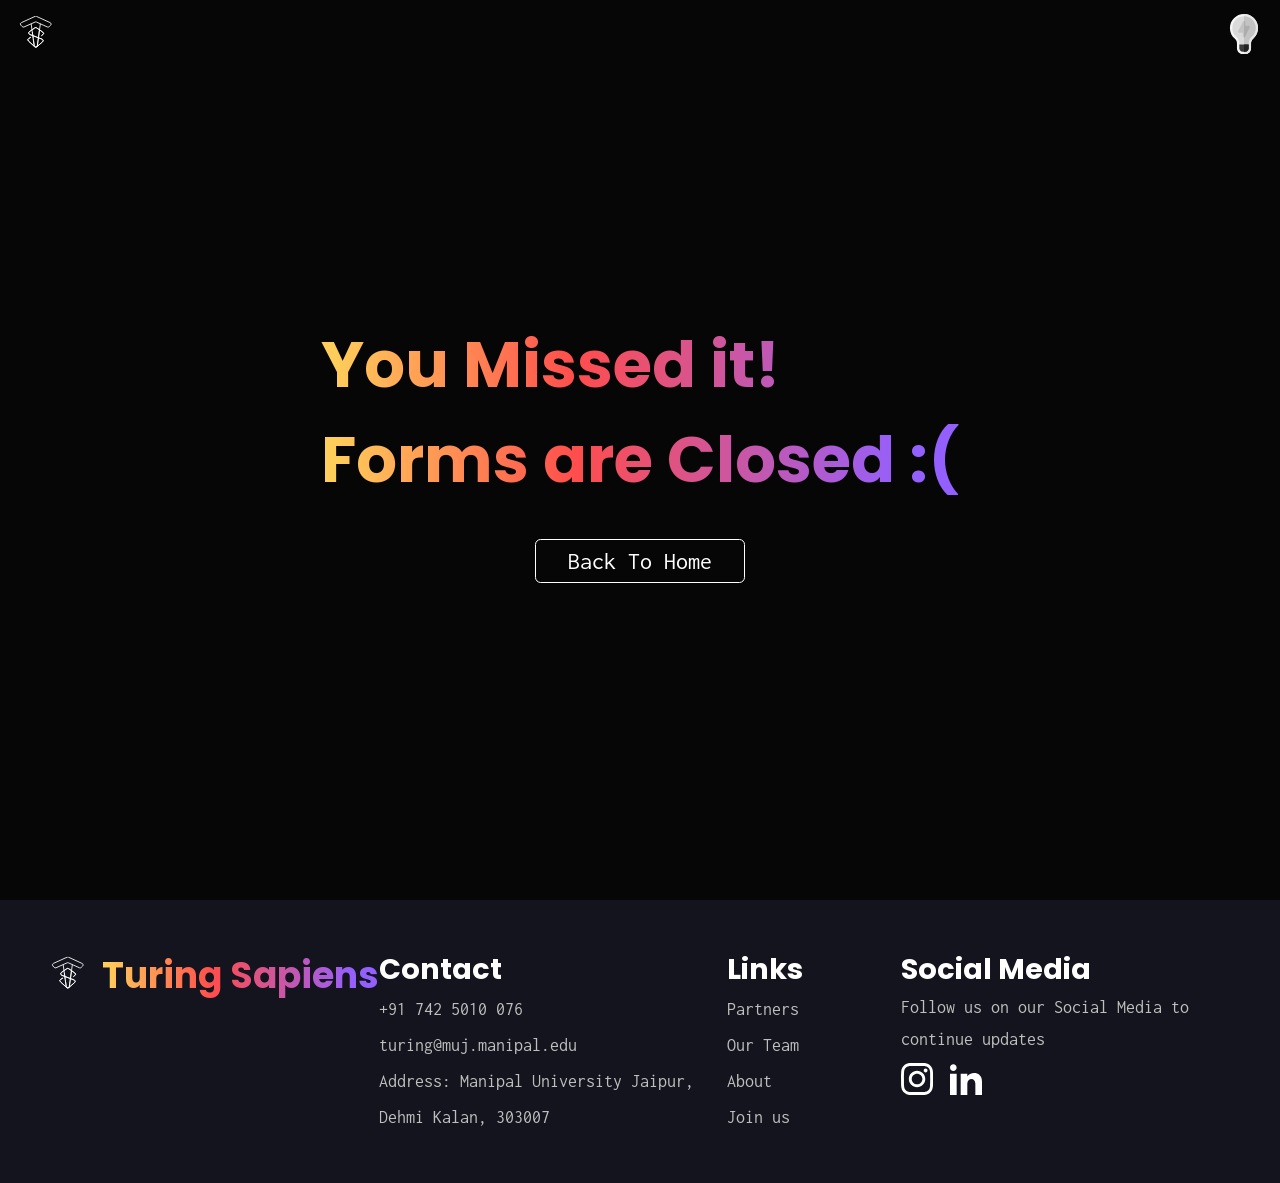
<file: formsClosed.html>
<!DOCTYPE html>
<html lang="en">
<head>
    <meta charset="UTF-8">
    <meta name="viewport" content="width=device-width, initial-scale=1.0">
    <link rel="stylesheet" href="style.css">
    <link rel="stylesheet" href="https://unpkg.com/aos@next/dist/aos.css" />
    <link rel="preconnect" href="https://fonts.gstatic.com">
<link href="https://fonts.googleapis.com/css2?family=Inconsolata:wght@400&family=Open+Sans&family=Poppins:wght@800&display=swap" rel="stylesheet">
    <title>Our Team</title>
</head>
<body class="dark">

     <!-- NAVBAR BEGINS -->
     <nav id="navbar-menu">
         <a href="index.html">
            <figure class="logo">
                <svg xmlns="http://www.w3.org/2000/svg" width="70" height="70" viewBox="0 0 748.8 826.292">
                  <g id="logoSvg" transform="translate(-702.707 -5.049)">
                    <g id="Group_8" data-name="Group 8" transform="translate(760.93 9.727)">
                      <path id="Path_74" data-name="Path 74" d="M1022.545,12.848,723.751,149.611a34.424,34.424,0,0,0-10.8,54.833l29.278,31.266a34.432,34.432,0,0,0,39.118,7.923L1022.81,136.2a34.441,34.441,0,0,1,28.141.071l238.84,107.647a34.4,34.4,0,0,0,38.246-6.817l31.733-31.135a34.419,34.419,0,0,0-9.739-55.847l-298.8-137.249A34.428,34.428,0,0,0,1022.545,12.848Z" transform="translate(-703.648 -9.727)" fill="none"  stroke-miterlimit="10" stroke-width="19"/>
                      <path id="Path_75" data-name="Path 75" d="M726.592,25.983,792.757,501.4c5.519,39.605,62.756,39.555,68.194-.061L926.263,25.983" transform="translate(-493.823 138.928)" fill="none"  stroke-miterlimit="10" stroke-width="19"/>
                      <path id="Path_76" data-name="Path 76" d="M783.652,242.873l-47.337,28.69a34.418,34.418,0,0,0-5.407,54.823L867.164,451.126a34.424,34.424,0,0,0,45.844.568l123.756-107.728c32.971-28.7.568-53.95-10.307-58.11L757.944,183.15c-25.849-9.891-30.05-44.688-7.3-60.443L869.517,40.342a34.426,34.426,0,0,1,39.3.061l132.492,92.45a34.43,34.43,0,0,1,1.178,55.6L1011.8,211.85" transform="translate(-556.583 214.188)" fill="none"  stroke-miterlimit="10" stroke-width="19"/>
                      <path id="Path_77" data-name="Path 77" d="M783.652,242.672l-47.337,28.69a34.418,34.418,0,0,0-5.407,54.823L867.164,450.915a34.425,34.425,0,0,0,45.844.578l123.756-107.728c32.971-28.71.568-53.95-10.307-58.11L757.944,182.939c-25.849-9.881-30.05-44.678-7.3-60.443L869.517,40.13a34.426,34.426,0,0,1,39.3.071l132.492,92.45a34.42,34.42,0,0,1,1.178,55.594l-30.688,23.4" transform="translate(-556.583 212.3)" fill="none"  stroke-miterlimit="10" stroke-width="19"/>
                      <line id="Line_3" data-name="Line 3" x1="18.56" y1="133.348" transform="translate(257.846 345.102)" fill="none"  stroke-miterlimit="10" stroke-width="19"/>
                      <path id="Path_78" data-name="Path 78" d="M754.7,227.986,732.667,74.475l-1.623-16.506" transform="translate(-453.11 431.434)" fill="none"  stroke-miterlimit="10" stroke-width="19"/>
                      <path id="Path_79" data-name="Path 79" d="M739.512,399.9l25.549-184.4,24.4-176.132" transform="translate(-375.672 261.27)"  stroke-miterlimit="10" stroke-width="19"/>
                    </g>
                  </g>
                </svg>
                
              </figure>
         </a>
       
        <article class="on-right">
            <button id="dark-toggle"><svg id="Capa_1" enable-background="new 0 0 52 52" height="40" viewBox="0 0 512 512" width="40" xmlns="http://www.w3.org/2000/svg"><g><path d="m256.002 0c-101.525 0-180.569 81.603-180 181.04.308 52.734 23.672 102.48 64.087 136.494 16.465 13.872 25.913 34.409 25.913 56.338v63.128c0 41.353 33.647 75 75 75h15 15c41.353 0 75-33.647 75-75v-61.854c0-23.042 8.892-43.564 24.39-56.338 41.689-34.336 65.61-84.932 65.61-138.809 0-99.257-80.743-179.999-180-179.999z" fill="#f3f5f9"/><path d="m346.002 437v-61.854c0-23.042 8.892-43.564 24.39-56.338 41.689-34.336 65.61-84.932 65.61-138.809 0-99.258-80.742-180-180-180v512h15c41.352.001 75-33.646 75-74.999z" fill="#e1e6f0"/><path d="m256.002 30c-84.609 0-150.48 67.819-150 150.864.249 43.916 19.731 85.371 53.408 113.73 23.262 19.585 36.592 48.486 36.592 79.277v17.129l34.59 31h25.41 24.327l35.673-31v-15.854c0-32.036 12.876-61.011 35.317-79.482 34.746-28.623 54.683-70.781 54.683-115.664 0-82.705-67.295-150-150-150z" fill="#ffdf40"/><path d="m316.002 391v-15.854c0-32.036 12.876-61.011 35.317-79.482 34.746-28.623 54.683-70.781 54.683-115.664 0-82.705-67.295-150-150-150v392h24.327z" fill="#ffbe40"/><g><path d="m328.76 157.119c-2.739-4.424-7.559-7.119-12.759-7.119h-45v-45c0-6.958-4.79-13.008-11.558-14.604-1.154-.269-2.298-.214-3.442-.212-5.588.004-10.853 2.93-13.418 8.108l-60 120c-2.329 4.644-2.08 10.166.659 14.59s7.559 7.118 12.76 7.118h45v45c0 6.958 4.79 13.008 11.558 14.604 1.165.269 2.3.201 3.442.2 5.678-.009 10.891-3.027 13.418-8.095l60-120c2.329-4.644 2.08-10.166-.66-14.59z" fill="#ffbe40"/><path d="m269.419 291.709 60-120c2.329-4.644 2.08-10.166-.659-14.59s-7.558-7.119-12.758-7.119h-45v-45c0-6.958-4.79-13.008-11.558-14.604-1.154-.269-2.298-.214-3.442-.212v209.621c5.678-.01 10.891-3.028 13.417-8.096z" fill="#ff9f40"/></g><path d="m256.002 391h-60v46c0 24.814 20.186 45 45 45h15 15c24.814 0 45-20.186 45-45v-46z" fill="#4d3535"/><path d="m316.002 437v-46h-60v91h15c24.814 0 45-20.186 45-45z" fill="#331e1e"/></g></svg></button>
        </article>
    </nav>
    <!-- NAVBAR ENDS -->

    <!-- LANDING PAGE BEGINS -->
    <section id="landing">
     
      <div class="header">
        <h1>You Missed it! <br>Forms are Closed :(</h1>
        <a href="index.html" class="join-us">Back To Home</a>
      </div>
    </section>
    <!-- LANDING PAGE ENDS -->

    
    <!-- FOOTER BEGINS-->
  <footer>

    <div class="footer-logo">
      <figure class="logo">
        <a href="#">
          <svg xmlns="http://www.w3.org/2000/svg" width="70" height="70" viewBox="0 0 748.8 826.292">
            <g id="logoSvg" transform="translate(-702.707 -5.049)">
              <g id="Group_8" data-name="Group 8" transform="translate(760.93 9.727)">
                <path id="Path_74" data-name="Path 74"
                  d="M1022.545,12.848,723.751,149.611a34.424,34.424,0,0,0-10.8,54.833l29.278,31.266a34.432,34.432,0,0,0,39.118,7.923L1022.81,136.2a34.441,34.441,0,0,1,28.141.071l238.84,107.647a34.4,34.4,0,0,0,38.246-6.817l31.733-31.135a34.419,34.419,0,0,0-9.739-55.847l-298.8-137.249A34.428,34.428,0,0,0,1022.545,12.848Z"
                  transform="translate(-703.648 -9.727)" fill="none" stroke-miterlimit="10" stroke-width="19" />
                <path id="Path_75" data-name="Path 75"
                  d="M726.592,25.983,792.757,501.4c5.519,39.605,62.756,39.555,68.194-.061L926.263,25.983"
                  transform="translate(-493.823 138.928)" fill="none" stroke-miterlimit="10" stroke-width="19" />
                <path id="Path_76" data-name="Path 76"
                  d="M783.652,242.873l-47.337,28.69a34.418,34.418,0,0,0-5.407,54.823L867.164,451.126a34.424,34.424,0,0,0,45.844.568l123.756-107.728c32.971-28.7.568-53.95-10.307-58.11L757.944,183.15c-25.849-9.891-30.05-44.688-7.3-60.443L869.517,40.342a34.426,34.426,0,0,1,39.3.061l132.492,92.45a34.43,34.43,0,0,1,1.178,55.6L1011.8,211.85"
                  transform="translate(-556.583 214.188)" fill="none" stroke-miterlimit="10" stroke-width="19" />
                <path id="Path_77" data-name="Path 77"
                  d="M783.652,242.672l-47.337,28.69a34.418,34.418,0,0,0-5.407,54.823L867.164,450.915a34.425,34.425,0,0,0,45.844.578l123.756-107.728c32.971-28.71.568-53.95-10.307-58.11L757.944,182.939c-25.849-9.881-30.05-44.678-7.3-60.443L869.517,40.13a34.426,34.426,0,0,1,39.3.071l132.492,92.45a34.42,34.42,0,0,1,1.178,55.594l-30.688,23.4"
                  transform="translate(-556.583 212.3)" fill="none" stroke-miterlimit="10" stroke-width="19" />
                <line id="Line_3" data-name="Line 3" x1="18.56" y1="133.348" transform="translate(257.846 345.102)"
                  fill="none" stroke-miterlimit="10" stroke-width="19" />
                <path id="Path_78" data-name="Path 78" d="M754.7,227.986,732.667,74.475l-1.623-16.506"
                  transform="translate(-453.11 431.434)" fill="none" stroke-miterlimit="10" stroke-width="19" />
                <path id="Path_79" data-name="Path 79" d="M739.512,399.9l25.549-184.4,24.4-176.132"
                  transform="translate(-375.672 261.27)" stroke-miterlimit="10" stroke-width="19" />
              </g>
            </g>
          </svg>
        </a>
      </figure>
      <h2>Turing Sapiens</h2>
    </div>

    <div class="footer-contact">
      <h3>Contact</h3>
      <ul>
        <li><a href="tel://+91 742 5010 076">+91 742 5010 076</a></li>
        <li><a href="mailto:turing@muj.manipal.edu">turing@muj.manipal.edu</a></li>
        <li><a target="_blank"
            href="https://www.google.com/maps/place/Manipal+University+Jaipur/@26.8438552,75.5630456,17z/data=!3m1!4b1!4m5!3m4!1s0x396c4850e05bee9b:0x1b8d67402d4eb863!8m2!3d26.8438552!4d75.5652343?hl=en">
            Address:
            Manipal University Jaipur,<br>
            Dehmi Kalan, 303007
          </a></li>
      </ul>
    </div>

    <div class="footer-links">
      <h3>Links</h3>
      <ul>
        <li><a href="team.html">Partners</a></li>
        <li><a href="team.html">Our Team</a></li>
        <li><a href="team.html">About</a></li>
        <li><a href="join.html">Join us</a></li>
      </ul>
    </div>

    <div class="footer-socials">
      <h3>Social Media</h3>
      <ul>
        <li>Follow us on our Social Media to continue updates</li>
        <li>
          <a href="https://www.instagram.com/turingsapiens/" target="blank"><svg width="32" height="32"
              viewBox="0 0 32 32" fill="none" xmlns="http://www.w3.org/2000/svg">
              <g clip-path="url(#clip0)">
                <path
                  d="M31.9687 9.40809C31.8937 7.7078 31.6188 6.53887 31.2249 5.52598C30.8186 4.45082 30.1934 3.48823 29.3744 2.68802C28.5742 1.87537 27.6053 1.2439 26.5426 0.843915C25.5238 0.450039 24.361 0.175083 22.6607 0.100117C20.9477 0.0188025 20.4039 0 16.0593 0C11.7147 0 11.1709 0.0188025 9.4643 0.0937683C7.76401 0.168734 6.59508 0.443934 5.58244 0.837566C4.50703 1.2439 3.54444 1.86902 2.74424 2.68802C1.93158 3.48823 1.30035 4.45717 0.900128 5.51988C0.506252 6.53887 0.231296 7.70146 0.15633 9.40174C0.0750159 11.1147 0.0562134 11.6585 0.0562134 16.0031C0.0562134 20.3477 0.0750159 20.8915 0.149982 22.5982C0.224947 24.2984 0.500147 25.4674 0.894023 26.4803C1.30035 27.5554 1.93158 28.518 2.74424 29.3182C3.54444 30.1309 4.51338 30.7624 5.57609 31.1623C6.59508 31.5562 7.75766 31.8312 9.45819 31.9061C11.1646 31.9813 11.7086 31.9999 16.0532 31.9999C20.3978 31.9999 20.9416 31.9813 22.6483 31.9061C24.3485 31.8312 25.5175 31.5562 26.5301 31.1623C28.6807 30.3309 30.381 28.6306 31.2124 26.4803C31.6061 25.4613 31.8813 24.2984 31.9562 22.5982C32.0312 20.8915 32.05 20.3477 32.05 16.0031C32.05 11.6585 32.0436 11.1147 31.9687 9.40809ZM29.087 22.4731C29.0182 24.0359 28.7556 24.8799 28.5369 25.4425C27.9992 26.8365 26.8927 27.943 25.4987 28.4807C24.9361 28.6995 24.086 28.962 22.5293 29.0306C20.8415 29.1058 20.3353 29.1243 16.0657 29.1243C11.796 29.1243 11.2835 29.1058 9.60177 29.0306C8.03897 28.962 7.19505 28.6995 6.63244 28.4807C5.93871 28.2243 5.30724 27.8179 4.79468 27.2866C4.26333 26.7677 3.857 26.1426 3.6006 25.4488C3.38181 24.8862 3.11931 24.0359 3.05069 22.4795C2.97548 20.7917 2.95692 20.2852 2.95692 16.0156C2.95692 11.7459 2.97548 11.2334 3.05069 9.55191C3.11931 7.98911 3.38181 7.14519 3.6006 6.58258C3.857 5.8886 4.26333 5.25737 4.80103 4.74458C5.31969 4.21323 5.94481 3.8069 6.63879 3.55074C7.2014 3.33195 8.05167 3.06945 9.60812 3.00059C11.296 2.92562 11.8024 2.90682 16.0718 2.90682C20.3478 2.90682 20.854 2.92562 22.5357 3.00059C24.0985 3.06945 24.9424 3.33195 25.505 3.55074C26.1988 3.8069 26.8302 4.21323 27.3428 4.74458C27.8741 5.26348 28.2805 5.8886 28.5369 6.58258C28.7556 7.14519 29.0182 7.99521 29.087 9.55191C29.162 11.2397 29.1808 11.7459 29.1808 16.0156C29.1808 20.2852 29.162 20.7853 29.087 22.4731Z" />
                <path
                  d="M16.0593 7.78271C11.5211 7.78271 7.83896 11.4646 7.83896 16.0031C7.83896 20.5416 11.5211 24.2234 16.0593 24.2234C20.5978 24.2234 24.2797 20.5416 24.2797 16.0031C24.2797 11.4646 20.5978 7.78271 16.0593 7.78271ZM16.0593 21.3354C13.1151 21.3354 10.727 18.9475 10.727 16.0031C10.727 13.0586 13.1151 10.6707 16.0593 10.6707C19.0037 10.6707 21.3917 13.0586 21.3917 16.0031C21.3917 18.9475 19.0037 21.3354 16.0593 21.3354Z" />
                <path
                  d="M26.524 7.45765C26.524 8.51743 25.6647 9.37673 24.6047 9.37673C23.5449 9.37673 22.6856 8.51743 22.6856 7.45765C22.6856 6.39763 23.5449 5.53857 24.6047 5.53857C25.6647 5.53857 26.524 6.39763 26.524 7.45765Z" />
              </g>
              <defs>
                <clipPath id="clip0">
                  <rect width="32" height="32" />
                </clipPath>
              </defs>
            </svg>
          </a>
          <a href=" https://www.linkedin.com/company/turing-sapiens" target="blank">
            <svg xmlns="http://www.w3.org/2000/svg" width="32" height="32" viewBox="0 0 24 24">
              <path
                d="M4.98 3.5c0 1.381-1.11 2.5-2.48 2.5s-2.48-1.119-2.48-2.5c0-1.38 1.11-2.5 2.48-2.5s2.48 1.12 2.48 2.5zm.02 4.5h-5v16h5v-16zm7.982 0h-4.968v16h4.969v-8.399c0-4.67 6.029-5.052 6.029 0v8.399h4.988v-10.131c0-7.88-8.922-7.593-11.018-3.714v-2.155z"
                fill="white" /></svg>
          </a>
        </li>
      </ul>
    </div>
  </footer>
  <!--footer ends-->
    <script src="app.js"></script>
    <script src="https://unpkg.com/aos@next/dist/aos.js"></script>
    <script>
      AOS.init({
        offset:400,
        duration : 1000
      });
    </script>
</body>
</html>
</file>
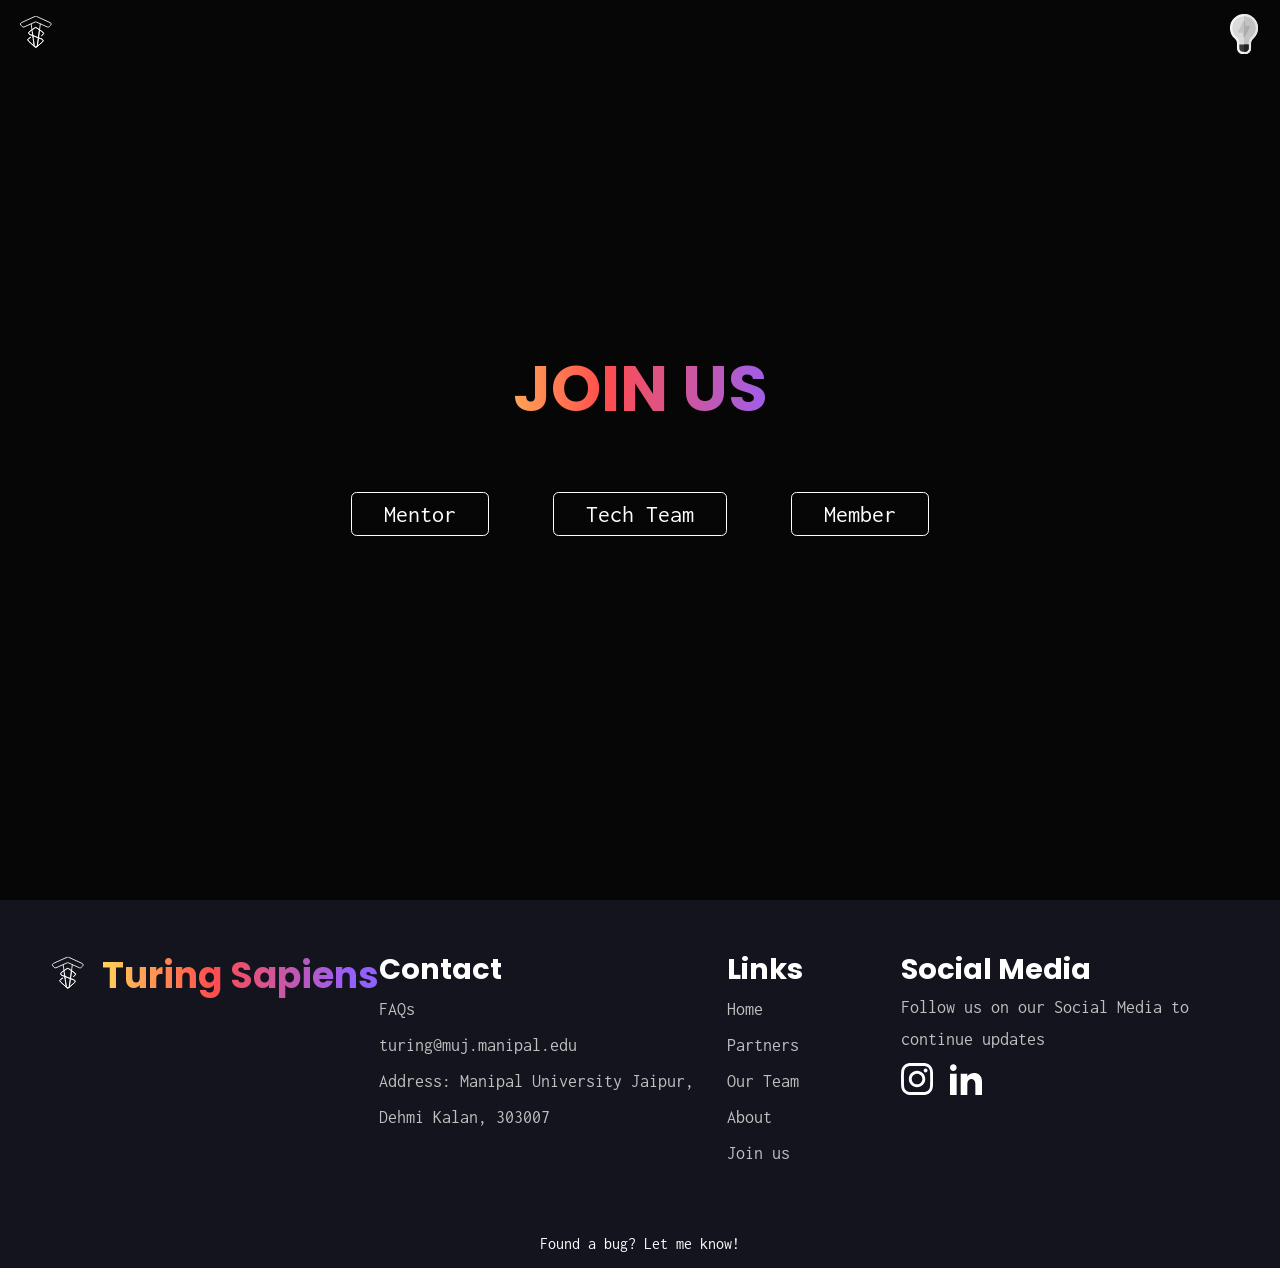
<file: join.html>
<!DOCTYPE html>
<html lang="en">
<head>
    <meta charset="UTF-8">
    <meta name="viewport" content="width=device-width, initial-scale=1.0">
    <link rel="stylesheet" href="style.css" />
    <link rel="stylesheet" href="https://unpkg.com/aos@next/dist/aos.css" />
    <link rel="preconnect" href="https://fonts.gstatic.com">
<link href="https://fonts.googleapis.com/css2?family=Inconsolata:wght@400&family=Open+Sans&family=Poppins:wght@800&display=swap" rel="stylesheet">
<link rel="shortcut icon" type="image/jpg" href="images/icon.png"/>
    <title>Join Us </title>
</head>
<body class="dark">

      <!-- PRELOADER BEGINS -->
      <div class="loader ">
        <figure class="evolution ">
          <svg xmlns="http://www.w3.org/2000/svg" viewBox="0 0 205.76 215.73" width="100"><defs><style>.cls-1{fill:#fff;stroke:#231f20;stroke-miterlimit:10;stroke-width:2px;}</style></defs><g id="Layer_2" data-name="Layer 2"><g id="Layer_1-2" data-name="Layer 1"><path class="cls-1" d="M50.32,76.69c26.56-28.49,56.93-47.85,69.22-60.23a7.42,7.42,0,0,1,4.91-2.19c25.43-1.2,26,0,31.57,0,2,0,1.88.68,5.11-.85,4.07-1.93,7.15-10.21,12.26-11.74,4.91-1.48,6.46-.17,14.8,2,6.84,1.81,6,3.23,10.22,6.81,1.09.92,6.32,6,6.35,7.22a2.12,2.12,0,0,1-2.64,2.08c-2.27-.59-4.46-.82-5.24.23-1.19,1.58,1.63,5,3.57,9.19s4,9,2.89,18.22c-3.57,7.14-7.83,6.29-7.83,6.29s-8.32,1.39-12.42,0c-3.17-1.07-3.51-3.24-7.66-7.15-3.19-3-8.67-5-11.75-3.06-1,.65-2.09,1.94-3.06,11.23-1,9.82-.26,9.73-2.55,12.6-5.45,6.81-8.34,9.7-8.68,15.49-.48,8.14-.51,15.29,1.53,21.45,6,18.25,7,37.82,10.72,56.68,2.56,12.78,6.34,32.62-.51,42.38a15.52,15.52,0,0,1-6.64,5.62,15.76,15.76,0,0,1-9.94.55,7.19,7.19,0,0,1-5.42-6.07,13.54,13.54,0,0,1,1.06-7.76c1.94-4,5-4.38,7.15-7.15,1.61-2.09,4.49-7.87-5.1-28.08a154,154,0,0,0-21.45-33.19c-4,47.66-6.13,73-6.13,73s9.1-2,14.3,1c2.1,1.23,4.45,3.81,5.62,9.7l-43.41.51c-6.89-45.43-7-62-5.1-67.4.34-1,2.08-5.53,0-8.17-1.45-1.84-4.19-2.09-6.13-2.05.9,4.61,1.67,12.4-2,19.92C73.52,162.65,65,167,53.39,172.69c-17.1,8.41-25.87,8.25-26.56,13.28-.78,5.7,9.08,16.2,15.32,19.4.82.42,3.39,1.64,4.09,4.09.58,2,.13,5.06-1,5.1-8.86.34-10.56.34-21.11-1.7C11.71,210.46,9,196.18,1.3,183.93c-1.39-2.23,2-5.75,11.23-13.28,22-17.89,34.26-16.51,41.88-30.13,1.06-1.9,6.55-12.16,2.55-19.91-2-3.91-5.12-4.62-7.66-7.15C40.24,104.42,46.39,80.91,50.32,76.69Z"/></g></g></svg>
        <svg xmlns="http://www.w3.org/2000/svg" viewBox="0 0 162.2 333.94" width="100" height="140"><defs><style>.cls-1{fill:#231f20;stroke:#231f20;stroke-miterlimit:10;stroke-width:2px;}</style></defs><g id="Layer_2" data-name="Layer 2"><g id="Layer_1-2" data-name="Layer 1"><path class="cls-1" d="M22.8,165.09c1.16-9.94,2.55-13,4.93-24.52,1.88-9,3.07-12.93,6.3-26.72,2-8.55,7.24-22.3,11.83-37.45,2.33-7.66,9.3-38.54,34.9-45.78A44.13,44.13,0,0,1,93.56,29a1.59,1.59,0,0,0,1.6-1.86c-.6-3.49-1-10,2.7-15.93C104.25,1,117.58,1,121.1,1c15,0,25.36,10.49,29.36,14.55a52.69,52.69,0,0,1,7.5,9.69,1.29,1.29,0,0,1-1,1.92,4.88,4.88,0,0,0-3.46,2.18,4.66,4.66,0,0,0,0,5.11,15,15,0,0,0,4.68,4.17c4.23,2.35,4.21,11.07-1.53,18.38-4.26,5.42-8.78,7.19-12.6,7.83-2.35.39-8.93,2.21-15.14-2.81-6.53-5.27-10.22-8.76-12.17-7.91-3.11,1.34-1.47,10.46-1,26.49.17,6.08-3.84,12.75-11.8,28.14-2.88,5.56-4.56,11.19-4.6,13.35-.19,9.25,9.76,11.36,16.15,25.21,7.59,16.47,11.11,27.32,18.89,46.21,1.9,4.6,2.94,11,0,16.85-2.05,4.09-7,9.33-13,9.19h0a4,4,0,0,1-3.22-2.43c-1.27-10.49-.16-14.35.48-18.63.58-3.92,1.43-6.6,1-10.6-.44-3.68-2.55-5.58-6.63-10.21a197,197,0,0,1-16.09-20.17c-2.13-3.17-4.42-6.93-9.19-9.45-.6-.31-1.18-.57-1.72-.8a5,5,0,0,0-5.49,1.15,24.78,24.78,0,0,0-6.32,11.14,25.28,25.28,0,0,0,1.53,16.34c3.49,8.06,9,9.56,17.87,18.13a87.59,87.59,0,0,1,13.23,16.32,5.44,5.44,0,0,1,.84,2.83q.61,45.06,1.25,90.13c3.33,2.48,16.64,12.5,23,19.4,1,1.08,2.65,3,2.3,5.11-.42,2.53-3.52,4.25-5.88,4.85-4.92,1.26-7.71-2.06-14.29-4.34-10.47-3.63-14.61.89-20.17-2.55-3.28-2-7.09-6.84-7.41-19.92q-1.47-37.1-3-74.2a4.31,4.31,0,0,0-4.87-4.18,3.83,3.83,0,0,0-.86.25c-2.43,1.05-4,4.93-2.89,9.52a5.41,5.41,0,0,1-1.32,4.88L31,289.26c-2.29,3.36-2.33,5.71-2,7.14.68,3.49,4,5.36,15.83,13.54,4.67,3.23,5.91,4.16,6.12,5.87.5,3.95-3,7.55-8,9.1-1.22.39-9.36.54-14.29-1.44-7.68-3.09-4.95-8.31-13.45-16.6-7.36-7.17-12.21-5.65-13.79-10.21-1.64-4.74,2.2-10.42,17.36-26,21.41-22.06,30.52-28,34-41.88,1.24-5,2.29-9.25.77-14.29-4.22-13.95-14.1-16.58-26.22-29.79C21.61,178.53,22.52,167.5,22.8,165.09Z"/></g></g></svg>
        <svg xmlns="http://www.w3.org/2000/svg" viewBox="0 0 217.15 433.83" width="100" height="170"><defs><style>.cls-1{fill:#231f20;stroke:#231f20;stroke-miterlimit:10;stroke-width:2px;}</style></defs><g id="Layer_2" data-name="Layer 2"><g id="Layer_1-2" data-name="Layer 1"><path class="cls-1" d="M82.37,103.54c.16-2.15,2.85-33.5,26.75-51.36a3.39,3.39,0,0,0,1.14-1.55c2-5.9,13.47-37.8,28.28-47.06C154-6.07,183.05,14.33,186.25,16.64a3,3,0,0,1,.53.48c1,1.16,4.72,5.68,2.65,7.9a7.65,7.65,0,0,1-3.93,2.1A3.3,3.3,0,0,0,183,30.34h0a3.27,3.27,0,0,0,1.87,3c3.16,1.5,9.14,5,8.51,9.92-.7,5.49-1.29,11.22-1.47,13a3,3,0,0,1-.37,1.21A17.37,17.37,0,0,1,178.71,66a181.43,181.43,0,0,1-19.86,1.63,3.3,3.3,0,0,0-3.16,2.86l-1.12,8.17a3.25,3.25,0,0,0,.73,2.56c3.83,4.57,17.84,22.44,12.68,33.8-3.83,8.43-6.11,11.58-7.25,12.76a3.26,3.26,0,0,0-.94,2.25l-.14,9.31a3.47,3.47,0,0,0,.41,1.64l24.39,44.64a3.18,3.18,0,0,1,.32.81l11.39,47.23a4.08,4.08,0,0,1,.09.69l.65,24.32a3.36,3.36,0,0,1-.41,1.67c-1.68,3.1-8.07,14.08-14.21,13.49a11.79,11.79,0,0,1-8.76-5.3,3.26,3.26,0,0,1-.24-3.22c1.57-3.37,6.56-16.21,7.81-18.71,1-2-.42-14.14-1.21-18.28a3.2,3.2,0,0,0-.64-1.4c-3.56-4.49-25.44-32.3-26.07-38.71a11.09,11.09,0,0,0-.4-2.13,3.3,3.3,0,0,0-6.21-.24l-12.34,30.53a3.6,3.6,0,0,1-1.13,1.44c-1.37,1.08-3.48,5.84,7.83,26.57,12.52,23,15.77,32.34,16.39,34.32a3.63,3.63,0,0,1,.14.8l5.77,119.78s-.85,10,12.25,12.42c11.84,2.15,27.83,1,30.83.73a3.2,3.2,0,0,1,1,.07c2,.48,9,2.49,8.83,6.86-.1,3.05-.38,6.94-.59,9.59a3.31,3.31,0,0,1-3.26,3l-70.68.8a3.32,3.32,0,0,1-3-1.83l-1.1-2.21a3.12,3.12,0,0,1-.35-1.5l.16-32.53a3.4,3.4,0,0,0-.29-1.37c-1.63-3.65-9.56-21.64-9.41-26.07.16-4.62,1.66-41.47,1.85-46.15a3.27,3.27,0,0,1,.17-.88c.78-2.31,3.83-14.34-12.4-25.82-18-12.77-16.51-12.94-16.51-12.94L100.07,311s2-2.39-14.81,14.64S38.62,372.93,37.6,382.13s-1.53,12.93,6.3,20.25C51,409,68.49,415.75,71.78,417a3,3,0,0,0,1,.2c1.31.05,5.13.55,5.69,4.77l.17,1.28A3.3,3.3,0,0,1,75.28,427l-34.79-.75a3.35,3.35,0,0,1-1.58-.44L1.68,404.25s-3.57,4.43,5.62-14.12c8.53-17.22,20.29-45.59,21.93-49.57a3.22,3.22,0,0,1,.53-.87c2.25-2.65,15.36-18,24.52-25.14,7.37-5.74,10.06-9.29,11-10.77a3.36,3.36,0,0,0,.48-1.47l4.78-59.08a7.35,7.35,0,0,0-1.81-5.37c-2.58-3-6.7-9.69-7.28-22.54,0,0,1.5-16.28,6.3-20.94,6.12-6,9-18.72,9.17-20.16l0-.19,5.42-59.84c0-.1,0-.2,0-.3V103.54Z"/></g></g></svg>
        <svg xmlns="http://www.w3.org/2000/svg" viewBox="0 0 235.37 480.39" width="100" ><defs><style>.cls-1{fill:#231f20;stroke:#231f20;stroke-miterlimit:10;stroke-width:2px;}</style></defs><g id="Layer_2" data-name="Layer 2"><g id="Layer_1-2" data-name="Layer 1"><path class="cls-1" d="M102.17,217.19,107,105.74a2.45,2.45,0,0,1,0-.27c.32-2.39,5-36.63,16.31-41.24a3.25,3.25,0,0,0,2.1-2.92l.47-29.06c0-.13,0-.24,0-.37.33-2.41,4.07-26.95,24-28.4,17-1.25,24.58-2.16,26.82-2.45a3,3,0,0,1,1.67.24c1.86.83,6.18,3.47,9.3,10.89a61.08,61.08,0,0,0,7.24,13.26,3.18,3.18,0,0,0,1,.83l2.27,1.26a3.18,3.18,0,0,1,1.63,3l-.13,1.67a3.18,3.18,0,0,1-3.17,2.94h0a3.18,3.18,0,0,0-3.19,3.18v.94a3.13,3.13,0,0,0,2.08,3,7.13,7.13,0,0,1,5.07,7.19c0,7.15,4.09,23-14.29,24-8.75.49-14.37.63-17.87.64a3.16,3.16,0,0,0-2.85,4.53c5.35,11.25,18.48,40.09,19.69,55.09,1.32,16.18-1.49,37.6-2.32,43.42a3.18,3.18,0,0,0,.84,2.64c3.95,4.14,18,18.77,28,27.47a91.26,91.26,0,0,0,16.84,11.63,11,11,0,0,1,5.83,9.38l0,1.05a19.7,19.7,0,0,1-8.79,17.18c-2,1.27-3.74,1.92-4.72,1.1-2.68-2.23-7.7-7.59-8.92-8.9a3.07,3.07,0,0,1-.45-.62c-1.45-2.69-11.65-20.72-25.35-22.14l-12.44-1.28a3.17,3.17,0,0,0-3.27,1.94c-2.29,5.58-8.42,20.24-11.64,25.74a3.13,3.13,0,0,0-.27,2.57c2.31,6.91,12.24,37.91,11.79,57.33-.47,20.11-.51,49.65-.51,54.47a3.23,3.23,0,0,1-.28,1.3l-4.07,9a3.18,3.18,0,0,0-.28,1.17l-3.53,82.16a3.22,3.22,0,0,0,.14,1.07c.73,2.44,4.6,11.56,21.8,14.2,13.58,2.09,19.09,4.18,21.22,5.3a3.17,3.17,0,0,1,1.56,2l.67,2.51a3.19,3.19,0,0,1-3.08,4H141.22A3.18,3.18,0,0,1,138,476.3l-1.93-66a3.18,3.18,0,0,0-.46-1.56c-2.23-3.62-13.37-21.76-4.16-40.17,7.15-14.29,8.23-24.3,8.58-27a3.16,3.16,0,0,0-.4-2l-5.6-9.81a3.18,3.18,0,0,0-5.87.9l-3.12,14.34a3.17,3.17,0,0,1-1.06,1.75l-81.6,69a3,3,0,0,0-.56.62c-1.16,1.73-5.35,9.27,1.8,19.55,6.83,9.81,11.87,18.2,13.34,20.69a3.18,3.18,0,0,1,.44,1.62V460a3.19,3.19,0,0,1-3,3.18L37.67,464a3.19,3.19,0,0,1-2.7-1.26c-2.86-3.81-11-15-14.29-24.19-3.52-9.69-15-18.23-18.12-20.4a3.15,3.15,0,0,1-1.21-1.68c-.78-2.75-1.37-9.84,11.16-14.69,15.17-5.87,26.59-23,27.51-24.41l.14-.19c2.16-2.8,49.41-63.79,47.41-44.33l7.32-58.54a15.07,15.07,0,0,0-3-11.14c-3-3.87-6.5-9.83-5.29-15.6A43,43,0,0,1,97.66,227.4,15.3,15.3,0,0,0,102.17,217.19Z"/></g></g></svg>
        <svg xmlns="http://www.w3.org/2000/svg" viewBox="0 0 163.97 545.72" width="100" height="240"><defs><style>.cls-1{fill:#131313;}.cls-2{fill:#231f20;stroke:#231f20;stroke-miterlimit:10;stroke-width:2px;}</style></defs><g id="Layer_2" data-name="Layer 2"><g id="Layer_1-2" data-name="Layer 1"><polygon class="cls-1" points="119.49 236.94 127.66 236.43 161.36 0 119.49 236.94"/><path class="cls-2" d="M18.89,214.06,14.81,129.3s4.08-19.92,12.25-21.45,6.13-4.08,6.13-4.08,5.11-6.13.51-12.26S17.87,70.57,17.87,70.57s-5.11-17.36,1.53-24,24-19.4,24-19.4l20-.38A13.48,13.48,0,0,1,77.07,38.63l0,.28c1,9.71,1,13.79,1,13.79s9.7,1,11.23,3.58a8.51,8.51,0,0,1,.86,2.24,9,9,0,0,1-2.9,9h0a19,19,0,0,0,2,11.23c.39.79.76,1.57,1.1,2.34A7.78,7.78,0,0,1,84.08,92l-5.73.56a6.83,6.83,0,0,0-6.09,5.83l-1.92,13.43c-.7,4.9,1.59,11.76,5.11,15.23,6,5.93,13.14,15.77,14.42,24.76C91.91,166.06,96,236,96,236l20.42,1s21.45-.51,22,5.11-1.53,22-5.62,24-25,1.53-25,1.53l-2.55-8.17L94,258s-7.65,49,1.54,65.87,15.83,31.15,18.89,65.87,5.11,91.92,5.11,91.92-5.62,31.66,17.36,33.7l22.5,2a4,4,0,0,1,3.11,5.89l-3.57,6.38a10.47,10.47,0,0,1-9.6,5.36l-44.85-1.92A7.82,7.82,0,0,1,97,524.43c1.42-13.79,3.19-41-3.55-51.47-9.19-14.3-17.36-42.39-15.31-55.66,1.5-9.76,3.27-18.13,3.91-21.89a4.56,4.56,0,0,0-.84-3.47l-12.27-16.5a5.11,5.11,0,0,0-4.09-2.06H63.79a3.1,3.1,0,0,0-3.09,3l-.38,18.88a13.06,13.06,0,0,1-1.47,5.77c-4.07,7.9-16.05,32.36-22.34,58.37C29,490.34,33.7,499,33.7,499S36.25,516.36,47,518.4c6,1.15,13.07-1,18.6.1a5.78,5.78,0,0,1,4,8.27l-1.15,2.3a10.54,10.54,0,0,1-10,5.81l-54-3a3.7,3.7,0,0,1-3.38-4.58c3.3-13.19,12.66-53.27,10.12-74.82,0,0,2.82-32.59,9.89-40.33a13.6,13.6,0,0,0,3.77-9.36l-.79-47.31a25.29,25.29,0,0,1,2.13-10.47c3.64-8.38,9-28.1-6.32-51.85,0,0-7.66-23.49,3.07-37.27A85.62,85.62,0,0,0,31.7,242.7a8.23,8.23,0,0,0-2.18-10.13C24.3,228.32,16.85,220.86,18.89,214.06Z"/><polygon class="cls-1" points="115.38 268.72 124.42 268.53 79.15 545.72 115.38 268.72"/></g></g></svg>
  
        <svg xmlns="http://www.w3.org/2000/svg" viewBox="0 0 511.74 517.48" width="200" ><defs><style>.cls-1{fill:#231f20;}.cls-1,.cls-2,.cls-3{stroke:#231f20;}.cls-1,.cls-2,.cls-3,.cls-4{stroke-miterlimit:10;}.cls-1,.cls-3,.cls-4{stroke-width:2px;}.cls-2,.cls-4{fill:none;}.cls-3{fill:#fff;}.cls-4{stroke:#bcbec0;}</style></defs><g id="Layer_2" data-name="Layer 2"><g id="Layer_1-2" data-name="Layer 1"><path class="cls-1" d="M154,59.6c-1.68-.26-2.17-4.49-1.7-6.12V45L187,8.88l36.09,27.24L183.24,77l-17.7.34-.34,7.83,5.1,2.72s-24.51,51.4-15,62.3.17,2.38.17,2.38l45.45,4.6,1-8.68,6.13-5.11,2.55.51.51-7.15s-21.44-22.47-10.72-37.28,15.83-24,20.43-23,23,1.53,23,1.53,19.41,6.64,17.37,20.42S261,101,261,101h0a2.63,2.63,0,0,1,2.63,2.72l-.08,2.55-.08,4.42a4.86,4.86,0,0,0,4.5,4.94h0l-.45,3.73a3.38,3.38,0,0,0,2.84,3.76h0a5,5,0,0,1-5.11,4.8l-1,0-.09,3.84a2.75,2.75,0,0,1-3.31,2.63h0s1.36,19.4-8,19.23-9,1.19-9,1.19v5.79l27.24.51,20.76,22.81-.68-27.23,9.88.68-1.71-6-15-8.68s-4.59-7.66-3.4-11.75-9.87-16.17-9.87-16.17-3.75-2.72,2.72-7.83,8-7.49,8-7.49,4.43-2.38,6.81.69a50.08,50.08,0,0,1,4.77,8.51s3.4-1,5.1,1,9.87,17.87,9.87,17.87L317,150l.85,4.59,9.53.34-1.36,49.54s12.42,8.34,13.95-1.71,11.07-46.29,11.07-46.29l2-6.3L349,122.92l-15.66-.68-.68-8.51,18.38-.68,1.7-4.42s17-5.79,24.51,0,14.3,5.1,14.3,5.1l2.72,1.7-2.38,4.43H381a33.75,33.75,0,0,1,3.06,24.85c-3.75,14-3.75,17.7-3.75,17.7l11.24,5.79,4.76,6.81-8.17,19.06s-18.38,19.07-19.4,44.26-52.43,8.85-52.43,8.85-19.06-16-32-.68-3.74,47.66-3.74,47.66L347,281.9s17.36-7.49,26.56,9.53,62.29,85.11,71.83,87.15,7.14,7.83,7.14,7.83,39.49,5.11,48.69-4.08,9.53,8.51,9.53,8.51L470.9,419.77l-2,7.83-17.37,9.54-15-15.32s-1.36-5.45-7.82-1.36-7.49,2.72-7.49,2.72l-38.81-52.43,6.12,100.43-14.29,1.36-.68,8.17s20.08,24.17,38.12,23.49,8.51,12.26,8.51,12.26l-89.87-3.75-3.06-6.81-1-26.21,3.74-1-.68-7.15h-5.11l2.05-106.21s-23.15,17.36-36.77,13.61-11.91-1-11.91-1l-1,10.56-16-.34v-9.88h-6.8l.68,24.51,6.81,1.37-1.71,31.65s31.32-2,45.62,2.05l14.3,4.08,3.74,1.7-.68,10.56h-7.83l-4.76-3.75s-23.83-3.74-25.19,1,4.76,7.15,4.76,7.15l18.38,16.68s9.88,7.49,10.9,15.66,4.76,6.47,4.76,6.47l-.13,4.85a7.4,7.4,0,0,1-7.93,7.19l-1.68-.13a11.51,11.51,0,0,1-10.58-9.93l-.78-5.72s-19.75-31.66-30.3-31l-10.55.68-2.05,9.53H240.43l-1.36-10.21S211.15,463,206.39,479l-4.77,16,4.7,1.28a3.12,3.12,0,0,1,2.25,3.6l-1.84,9.76s0,4.08-10.22,5.1-14.29-9.19-14.29-9.19v-7.83l1-4.42h0a7.55,7.55,0,0,1-4.11-7.67l1-8.33,12.26-.34s19.74-25.2,25.53-24.85-1.36-.69-1.36-.69l-22.47-.34s-28.25,11.58-26.89,15-2.73.68-2.73.68l3.07,4.43-.4,2.78a8.45,8.45,0,0,1-7.76,7.24l-4.18.3a7.41,7.41,0,0,1-7.93-7.53l.18-9.94h6.13l1-13.28H165.2l.34,3.41s25.87-15.66,37.1-18.39l35.07-.34-.34-31,7.49-1.71-.69-23.15-45.61-1,.68-10.55H176.43s-23.49-11.23-9.53-17l-10.21,1s10.89-52.77,16.34-56.17-1-1.36-1-1.36l2.05-18.73-4.77,1.37s-25.53,28.93-29.62,28.59a49.47,49.47,0,0,1-7.83-1.36l.34-3.4h-5.44l-2.39,33-73.87,5.78L1.79,298.92l22.13-48L62.73,288l36.42-.68s10.9-11.58,18.39-10.89l7.49.68,24.51-28.94-21.79-3.74S68.86,223,59,218.58l4.09-18.38-8.17-1-4.09,16.34L1.45,205l8.17-17,22.81,4.42s-.34-12.6,3.4-12.6h3.75l11.23-14.29,4.43,5.44-6.81,12.26,17.36,2.72s65.7,30,76.6,22.47l10.89-7.49-41.19-37.11s-5.45-3.74,1.36-12.93,25.87-69.79,25.87-69.79l4.43-8.51,5.79,3.06,4-15.14"/><polygon class="cls-2" points="224.09 33.39 187.66 0.71 150.9 42.92 152.26 44.97 186.98 8.88 223.07 36.12 224.09 33.39"/><path class="cls-3" d="M274,112.2l9.7,12.51s14.3-.25,11-8.17a61.64,61.64,0,0,0-8.17-13.79l-13.27,8.17Z"/><polygon class="cls-3" points="50.3 332.29 61.03 291.43 26.3 258.24 8.94 297.05 50.3 332.29"/><path class="cls-4" d="M398,116.73l18.77-27.89,9.59,41.35-.06-7.39L437.63,176l8.64-44.17,10.31,29.62,7.19-49.81,10.05,27.55,7.75-12.88"/></g></g></svg>
        </figure>
  
      </div>
      <!-- PRELOADER ENDS -->
       <!-- NAVBAR BEGINS -->
      <nav id="navbar-menu">
          <figure class="logo">
            <a href="index.html">
              <svg xmlns="http://www.w3.org/2000/svg" width="70" height="70" viewBox="0 0 748.8 826.292">
                <g id="logoSvg" transform="translate(-702.707 -5.049)">
                  <g id="Group_8" data-name="Group 8" transform="translate(760.93 9.727)">
                    <path id="Path_74" data-name="Path 74" d="M1022.545,12.848,723.751,149.611a34.424,34.424,0,0,0-10.8,54.833l29.278,31.266a34.432,34.432,0,0,0,39.118,7.923L1022.81,136.2a34.441,34.441,0,0,1,28.141.071l238.84,107.647a34.4,34.4,0,0,0,38.246-6.817l31.733-31.135a34.419,34.419,0,0,0-9.739-55.847l-298.8-137.249A34.428,34.428,0,0,0,1022.545,12.848Z" transform="translate(-703.648 -9.727)" fill="none"  stroke-miterlimit="10" stroke-width="19"/>
                    <path id="Path_75" data-name="Path 75" d="M726.592,25.983,792.757,501.4c5.519,39.605,62.756,39.555,68.194-.061L926.263,25.983" transform="translate(-493.823 138.928)" fill="none"  stroke-miterlimit="10" stroke-width="19"/>
                    <path id="Path_76" data-name="Path 76" d="M783.652,242.873l-47.337,28.69a34.418,34.418,0,0,0-5.407,54.823L867.164,451.126a34.424,34.424,0,0,0,45.844.568l123.756-107.728c32.971-28.7.568-53.95-10.307-58.11L757.944,183.15c-25.849-9.891-30.05-44.688-7.3-60.443L869.517,40.342a34.426,34.426,0,0,1,39.3.061l132.492,92.45a34.43,34.43,0,0,1,1.178,55.6L1011.8,211.85" transform="translate(-556.583 214.188)" fill="none"  stroke-miterlimit="10" stroke-width="19"/>
                    <path id="Path_77" data-name="Path 77" d="M783.652,242.672l-47.337,28.69a34.418,34.418,0,0,0-5.407,54.823L867.164,450.915a34.425,34.425,0,0,0,45.844.578l123.756-107.728c32.971-28.71.568-53.95-10.307-58.11L757.944,182.939c-25.849-9.881-30.05-44.678-7.3-60.443L869.517,40.13a34.426,34.426,0,0,1,39.3.071l132.492,92.45a34.42,34.42,0,0,1,1.178,55.594l-30.688,23.4" transform="translate(-556.583 212.3)" fill="none"  stroke-miterlimit="10" stroke-width="19"/>
                    <line id="Line_3" data-name="Line 3" x1="18.56" y1="133.348" transform="translate(257.846 345.102)" fill="none"  stroke-miterlimit="10" stroke-width="19"/>
                    <path id="Path_78" data-name="Path 78" d="M754.7,227.986,732.667,74.475l-1.623-16.506" transform="translate(-453.11 431.434)" fill="none"  stroke-miterlimit="10" stroke-width="19"/>
                    <path id="Path_79" data-name="Path 79" d="M739.512,399.9l25.549-184.4,24.4-176.132" transform="translate(-375.672 261.27)"  stroke-miterlimit="10" stroke-width="19"/>
                  </g>
                </g>
              </svg>
            </a>
          </figure>
          <article class="on-right">
              <button id="dark-toggle"><svg id="Capa_1" enable-background="new 0 0 52 52" height="40" viewBox="0 0 512 512" width="40" xmlns="http://www.w3.org/2000/svg"><g><path d="m256.002 0c-101.525 0-180.569 81.603-180 181.04.308 52.734 23.672 102.48 64.087 136.494 16.465 13.872 25.913 34.409 25.913 56.338v63.128c0 41.353 33.647 75 75 75h15 15c41.353 0 75-33.647 75-75v-61.854c0-23.042 8.892-43.564 24.39-56.338 41.689-34.336 65.61-84.932 65.61-138.809 0-99.257-80.743-179.999-180-179.999z" fill="#f3f5f9"/><path d="m346.002 437v-61.854c0-23.042 8.892-43.564 24.39-56.338 41.689-34.336 65.61-84.932 65.61-138.809 0-99.258-80.742-180-180-180v512h15c41.352.001 75-33.646 75-74.999z" fill="#e1e6f0"/><path d="m256.002 30c-84.609 0-150.48 67.819-150 150.864.249 43.916 19.731 85.371 53.408 113.73 23.262 19.585 36.592 48.486 36.592 79.277v17.129l34.59 31h25.41 24.327l35.673-31v-15.854c0-32.036 12.876-61.011 35.317-79.482 34.746-28.623 54.683-70.781 54.683-115.664 0-82.705-67.295-150-150-150z" fill="#ffdf40"/><path d="m316.002 391v-15.854c0-32.036 12.876-61.011 35.317-79.482 34.746-28.623 54.683-70.781 54.683-115.664 0-82.705-67.295-150-150-150v392h24.327z" fill="#ffbe40"/><g><path d="m328.76 157.119c-2.739-4.424-7.559-7.119-12.759-7.119h-45v-45c0-6.958-4.79-13.008-11.558-14.604-1.154-.269-2.298-.214-3.442-.212-5.588.004-10.853 2.93-13.418 8.108l-60 120c-2.329 4.644-2.08 10.166.659 14.59s7.559 7.118 12.76 7.118h45v45c0 6.958 4.79 13.008 11.558 14.604 1.165.269 2.3.201 3.442.2 5.678-.009 10.891-3.027 13.418-8.095l60-120c2.329-4.644 2.08-10.166-.66-14.59z" fill="#ffbe40"/><path d="m269.419 291.709 60-120c2.329-4.644 2.08-10.166-.659-14.59s-7.558-7.119-12.758-7.119h-45v-45c0-6.958-4.79-13.008-11.558-14.604-1.154-.269-2.298-.214-3.442-.212v209.621c5.678-.01 10.891-3.028 13.417-8.096z" fill="#ff9f40"/></g><path d="m256.002 391h-60v46c0 24.814 20.186 45 45 45h15 15c24.814 0 45-20.186 45-45v-46z" fill="#4d3535"/><path d="m316.002 437v-46h-60v91h15c24.814 0 45-20.186 45-45z" fill="#331e1e"/></g></svg></button>
          </article>
      </nav>
      <!-- NAVBAR ENDS -->
    
    <!-- LANDING PAGE BEGINS -->
    <section id="landing-join">
     
      <div class="header">
        <h1>JOIN US </h1>
        <div class="form-btn">
         <a href="formsClosed.html" id="mentor" class="join-us">Mentor</a>
         <a href="formsClosed.html" id="partner"  class="join-us">Tech Team</a>
         <a href="memberForm.html" id="team"  class="join-us">Member</a>
        </div>
       </div>
    </section>
    <!-- LANDING PAGE ENDS -->
   
    <!--Modal Section-->
   <!-- <div class="bg-modal">
       <div class="modal-content">
         <button class="close join-us">X</button>
            <section id="contact-mentor">
                <div class="container-main">
                  <div class="img-container">
                    <svg
                      class="img"
                      width="290"
                      height="290"
                      viewBox="0 0 290 290"
                      fill="none"
                      xmlns="http://www.w3.org/2000/svg"
                    >https://images.unsplash.com/photo-1593642702909-dec73df255d7?ixlib=rb-1.2.1&ixid=eyJhcHBfaWQiOjEyMDd9&auto=format&fit=crop&w=500&q=60
                      <g clip-path="url(#clip0)">
                        <path
                          d="M105.729 212.812V268.854C105.729 272.769 108.242 276.237 111.964 277.469C112.895 277.772 113.849 277.917 114.792 277.917C117.619 277.917 120.35 276.587 122.09 274.219L154.872 229.607L105.729 212.812Z"
                          
                        />
                        <path
                          d="M286.193 1.6787C283.414 -0.290882 279.765 -0.556716 276.744 1.0262L4.86914 143.005C1.65498 144.685 -0.242106 148.117 0.0237275 151.73C0.301644 155.355 2.70623 158.448 6.12581 159.62L81.7071 185.454L242.669 47.825L118.114 197.888L244.784 241.182C245.726 241.497 246.717 241.666 247.708 241.666C249.351 241.666 250.982 241.219 252.42 240.349C254.716 238.947 256.275 236.591 256.674 233.945L289.903 10.4029C290.398 7.01954 288.973 3.66037 286.193 1.6787Z"
                         
                        />
                      </g>
                      <defs>
                        <clipPath id="clip0">
                          <rect width="290" height="290" fill="white" />
                        </clipPath>
                      </defs>
                    </svg>
                  </div>
                  <div class="form-container">
                    <h2>Join Us</h2>
                    <h3>Thank you for joining us as a mentor</h3>
                    <form class="form">
                      
                      <input type="text" name="creds" placeholder="Name"/>
                      <input type="email" name="creds" placeholder="Email" />
                      <input type="text" name="creds" placeholder="Subject" />
                    </form>
                    <a href="#" class="join-us">Send Message</a>
                  </div>
                </div>
              </section>
        </div>
     </div> 
   
     <div class="bg-modal2">
      <div class="modal-content">
        <button class="close join-us">X</button>
           <section id="contact-partner">
               <div class="container-main">
                <div class="img-container">
                  <svg
                    class="img"
                    width="290"
                    height="290"
                    viewBox="0 0 290 290"
                    fill="none"
                    xmlns="http://www.w3.org/2000/svg"
                  >https://images.unsplash.com/photo-1593642702909-dec73df255d7?ixlib=rb-1.2.1&ixid=eyJhcHBfaWQiOjEyMDd9&auto=format&fit=crop&w=500&q=60
                    <g clip-path="url(#clip0)">
                      <path
                        d="M105.729 212.812V268.854C105.729 272.769 108.242 276.237 111.964 277.469C112.895 277.772 113.849 277.917 114.792 277.917C117.619 277.917 120.35 276.587 122.09 274.219L154.872 229.607L105.729 212.812Z"
                        
                      />
                      <path
                        d="M286.193 1.6787C283.414 -0.290882 279.765 -0.556716 276.744 1.0262L4.86914 143.005C1.65498 144.685 -0.242106 148.117 0.0237275 151.73C0.301644 155.355 2.70623 158.448 6.12581 159.62L81.7071 185.454L242.669 47.825L118.114 197.888L244.784 241.182C245.726 241.497 246.717 241.666 247.708 241.666C249.351 241.666 250.982 241.219 252.42 240.349C254.716 238.947 256.275 236.591 256.674 233.945L289.903 10.4029C290.398 7.01954 288.973 3.66037 286.193 1.6787Z"
                       
                      />
                    </g>
                    <defs>
                      <clipPath id="clip0">
                        <rect width="290" height="290" fill="white" />
                      </clipPath>
                    </defs>
                  </svg>
                </div>
                 <div class="form-container">
                   <h2>Join Us</h2>
                   <h3>Thank you for joining us as a partner</h3>
                   <form class="form">
                     
                     <input type="text" name="creds" placeholder="Name"/>
                     <input type="email" name="creds" placeholder="Email" />
                     <input type="text" name="creds" placeholder="Subject" />
                   </form>
                   <a href="#" class="join-us">Send Message</a>
                 </div>
               </div>
             </section>
       </div>
    </div> 
    <div class="bg-modal3">
      <div class="modal-content">
        <button class="close join-us">X</button>
           <section id="contact-team">
               <div class="container-main">
                 <div class="img-container">
                   <svg
                     class="img"
                     width="290"
                     height="290"
                     viewBox="0 0 290 290"
                     fill="none"
                     xmlns="http://www.w3.org/2000/svg"
                   >https://images.unsplash.com/photo-1593642702909-dec73df255d7?ixlib=rb-1.2.1&ixid=eyJhcHBfaWQiOjEyMDd9&auto=format&fit=crop&w=500&q=60
                     <g clip-path="url(#clip0)">
                       <path
                         d="M105.729 212.812V268.854C105.729 272.769 108.242 276.237 111.964 277.469C112.895 277.772 113.849 277.917 114.792 277.917C117.619 277.917 120.35 276.587 122.09 274.219L154.872 229.607L105.729 212.812Z"
                         
                       />
                       <path
                         d="M286.193 1.6787C283.414 -0.290882 279.765 -0.556716 276.744 1.0262L4.86914 143.005C1.65498 144.685 -0.242106 148.117 0.0237275 151.73C0.301644 155.355 2.70623 158.448 6.12581 159.62L81.7071 185.454L242.669 47.825L118.114 197.888L244.784 241.182C245.726 241.497 246.717 241.666 247.708 241.666C249.351 241.666 250.982 241.219 252.42 240.349C254.716 238.947 256.275 236.591 256.674 233.945L289.903 10.4029C290.398 7.01954 288.973 3.66037 286.193 1.6787Z"
                        
                       />
                     </g>
                     <defs>
                       <clipPath id="clip0">
                         <rect width="290" height="290" fill="white" />
                       </clipPath>
                     </defs>
                   </svg>
                 </div>
                 <div class="form-container">
                   <h2>Join Us</h2>
                   <h3>Thank you for joining us as a Team member</h3>
                   <form class="form">
                     
                     <input type="text" name="creds" placeholder="Name"/>
                     <input type="email" name="creds" placeholder="Email" />
                     <input type="text" name="creds" placeholder="Subject" />
                   </form>
                   <a href="#" class="join-us">Send Message</a>
                 </div>
               </div>
             </section>
       </div>
    </div>  -->

     <!-- FOOTER BEGINS-->
  <footer>

    <div class="footer-logo">
      <figure class="logo">
        <a href="#">
          <svg xmlns="http://www.w3.org/2000/svg" width="70" height="70" viewBox="0 0 748.8 826.292">
            <g id="logoSvg" transform="translate(-702.707 -5.049)">
              <g id="Group_8" data-name="Group 8" transform="translate(760.93 9.727)">
                <path id="Path_74" data-name="Path 74"
                  d="M1022.545,12.848,723.751,149.611a34.424,34.424,0,0,0-10.8,54.833l29.278,31.266a34.432,34.432,0,0,0,39.118,7.923L1022.81,136.2a34.441,34.441,0,0,1,28.141.071l238.84,107.647a34.4,34.4,0,0,0,38.246-6.817l31.733-31.135a34.419,34.419,0,0,0-9.739-55.847l-298.8-137.249A34.428,34.428,0,0,0,1022.545,12.848Z"
                  transform="translate(-703.648 -9.727)" fill="none" stroke-miterlimit="10" stroke-width="19" />
                <path id="Path_75" data-name="Path 75"
                  d="M726.592,25.983,792.757,501.4c5.519,39.605,62.756,39.555,68.194-.061L926.263,25.983"
                  transform="translate(-493.823 138.928)" fill="none" stroke-miterlimit="10" stroke-width="19" />
                <path id="Path_76" data-name="Path 76"
                  d="M783.652,242.873l-47.337,28.69a34.418,34.418,0,0,0-5.407,54.823L867.164,451.126a34.424,34.424,0,0,0,45.844.568l123.756-107.728c32.971-28.7.568-53.95-10.307-58.11L757.944,183.15c-25.849-9.891-30.05-44.688-7.3-60.443L869.517,40.342a34.426,34.426,0,0,1,39.3.061l132.492,92.45a34.43,34.43,0,0,1,1.178,55.6L1011.8,211.85"
                  transform="translate(-556.583 214.188)" fill="none" stroke-miterlimit="10" stroke-width="19" />
                <path id="Path_77" data-name="Path 77"
                  d="M783.652,242.672l-47.337,28.69a34.418,34.418,0,0,0-5.407,54.823L867.164,450.915a34.425,34.425,0,0,0,45.844.578l123.756-107.728c32.971-28.71.568-53.95-10.307-58.11L757.944,182.939c-25.849-9.881-30.05-44.678-7.3-60.443L869.517,40.13a34.426,34.426,0,0,1,39.3.071l132.492,92.45a34.42,34.42,0,0,1,1.178,55.594l-30.688,23.4"
                  transform="translate(-556.583 212.3)" fill="none" stroke-miterlimit="10" stroke-width="19" />
                <line id="Line_3" data-name="Line 3" x1="18.56" y1="133.348" transform="translate(257.846 345.102)"
                  fill="none" stroke-miterlimit="10" stroke-width="19" />
                <path id="Path_78" data-name="Path 78" d="M754.7,227.986,732.667,74.475l-1.623-16.506"
                  transform="translate(-453.11 431.434)" fill="none" stroke-miterlimit="10" stroke-width="19" />
                <path id="Path_79" data-name="Path 79" d="M739.512,399.9l25.549-184.4,24.4-176.132"
                  transform="translate(-375.672 261.27)" stroke-miterlimit="10" stroke-width="19" />
              </g>
            </g>
          </svg>
        </a>
      </figure>
      <h2>Turing Sapiens</h2>
    </div>

    <div class="footer-contact">
      <h3>Contact</h3>
      <ul>
        <li><a href="FAQ.html">FAQs</a></li>
        <li><a href="mailto:turing@muj.manipal.edu">turing@muj.manipal.edu</a></li>
        <li><a target="_blank"
            href="https://www.google.com/maps/place/Manipal+University+Jaipur/@26.8438552,75.5630456,17z/data=!3m1!4b1!4m5!3m4!1s0x396c4850e05bee9b:0x1b8d67402d4eb863!8m2!3d26.8438552!4d75.5652343?hl=en">
            Address:
            Manipal University Jaipur,<br>
            Dehmi Kalan, 303007
          </a></li>
      </ul>
    </div>

    <div class="footer-links">
      <h3>Links</h3>
      <ul>
        <li><a href="https://turingsapiens.ml/">Home</a></li>
        <li><a href="partner.html">Partners</a></li>
        <li><a href="team.html">Our Team</a></li>
        <li><a href="about.html">About</a></li>
        <li><a href="join.html">Join us</a></li>
      </ul>
    </div>

    <div class="footer-socials">
      <h3>Social Media</h3>
      <ul>
        <li>Follow us on our Social Media to continue updates</li>
        <li>
          <a href="https://www.instagram.com/turingsapiensmuj/" target="blank"><svg width="32" height="32"
              viewBox="0 0 32 32" fill="none" xmlns="http://www.w3.org/2000/svg">
              <g clip-path="url(#clip0)">
                <path
                  d="M31.9687 9.40809C31.8937 7.7078 31.6188 6.53887 31.2249 5.52598C30.8186 4.45082 30.1934 3.48823 29.3744 2.68802C28.5742 1.87537 27.6053 1.2439 26.5426 0.843915C25.5238 0.450039 24.361 0.175083 22.6607 0.100117C20.9477 0.0188025 20.4039 0 16.0593 0C11.7147 0 11.1709 0.0188025 9.4643 0.0937683C7.76401 0.168734 6.59508 0.443934 5.58244 0.837566C4.50703 1.2439 3.54444 1.86902 2.74424 2.68802C1.93158 3.48823 1.30035 4.45717 0.900128 5.51988C0.506252 6.53887 0.231296 7.70146 0.15633 9.40174C0.0750159 11.1147 0.0562134 11.6585 0.0562134 16.0031C0.0562134 20.3477 0.0750159 20.8915 0.149982 22.5982C0.224947 24.2984 0.500147 25.4674 0.894023 26.4803C1.30035 27.5554 1.93158 28.518 2.74424 29.3182C3.54444 30.1309 4.51338 30.7624 5.57609 31.1623C6.59508 31.5562 7.75766 31.8312 9.45819 31.9061C11.1646 31.9813 11.7086 31.9999 16.0532 31.9999C20.3978 31.9999 20.9416 31.9813 22.6483 31.9061C24.3485 31.8312 25.5175 31.5562 26.5301 31.1623C28.6807 30.3309 30.381 28.6306 31.2124 26.4803C31.6061 25.4613 31.8813 24.2984 31.9562 22.5982C32.0312 20.8915 32.05 20.3477 32.05 16.0031C32.05 11.6585 32.0436 11.1147 31.9687 9.40809ZM29.087 22.4731C29.0182 24.0359 28.7556 24.8799 28.5369 25.4425C27.9992 26.8365 26.8927 27.943 25.4987 28.4807C24.9361 28.6995 24.086 28.962 22.5293 29.0306C20.8415 29.1058 20.3353 29.1243 16.0657 29.1243C11.796 29.1243 11.2835 29.1058 9.60177 29.0306C8.03897 28.962 7.19505 28.6995 6.63244 28.4807C5.93871 28.2243 5.30724 27.8179 4.79468 27.2866C4.26333 26.7677 3.857 26.1426 3.6006 25.4488C3.38181 24.8862 3.11931 24.0359 3.05069 22.4795C2.97548 20.7917 2.95692 20.2852 2.95692 16.0156C2.95692 11.7459 2.97548 11.2334 3.05069 9.55191C3.11931 7.98911 3.38181 7.14519 3.6006 6.58258C3.857 5.8886 4.26333 5.25737 4.80103 4.74458C5.31969 4.21323 5.94481 3.8069 6.63879 3.55074C7.2014 3.33195 8.05167 3.06945 9.60812 3.00059C11.296 2.92562 11.8024 2.90682 16.0718 2.90682C20.3478 2.90682 20.854 2.92562 22.5357 3.00059C24.0985 3.06945 24.9424 3.33195 25.505 3.55074C26.1988 3.8069 26.8302 4.21323 27.3428 4.74458C27.8741 5.26348 28.2805 5.8886 28.5369 6.58258C28.7556 7.14519 29.0182 7.99521 29.087 9.55191C29.162 11.2397 29.1808 11.7459 29.1808 16.0156C29.1808 20.2852 29.162 20.7853 29.087 22.4731Z" />
                <path
                  d="M16.0593 7.78271C11.5211 7.78271 7.83896 11.4646 7.83896 16.0031C7.83896 20.5416 11.5211 24.2234 16.0593 24.2234C20.5978 24.2234 24.2797 20.5416 24.2797 16.0031C24.2797 11.4646 20.5978 7.78271 16.0593 7.78271ZM16.0593 21.3354C13.1151 21.3354 10.727 18.9475 10.727 16.0031C10.727 13.0586 13.1151 10.6707 16.0593 10.6707C19.0037 10.6707 21.3917 13.0586 21.3917 16.0031C21.3917 18.9475 19.0037 21.3354 16.0593 21.3354Z" />
                <path
                  d="M26.524 7.45765C26.524 8.51743 25.6647 9.37673 24.6047 9.37673C23.5449 9.37673 22.6856 8.51743 22.6856 7.45765C22.6856 6.39763 23.5449 5.53857 24.6047 5.53857C25.6647 5.53857 26.524 6.39763 26.524 7.45765Z" />
              </g>
              <defs>
                <clipPath id="clip0">
                  <rect width="32" height="32" />
                </clipPath>
              </defs>
            </svg>
          </a>
          <a href=" https://www.linkedin.com/company/turing-sapiens" target="blank">
            <svg xmlns="http://www.w3.org/2000/svg" width="32" height="32" viewBox="0 0 24 24">
              <path
                d="M4.98 3.5c0 1.381-1.11 2.5-2.48 2.5s-2.48-1.119-2.48-2.5c0-1.38 1.11-2.5 2.48-2.5s2.48 1.12 2.48 2.5zm.02 4.5h-5v16h5v-16zm7.982 0h-4.968v16h4.969v-8.399c0-4.67 6.029-5.052 6.029 0v8.399h4.988v-10.131c0-7.88-8.922-7.593-11.018-3.714v-2.155z"
                fill="white" /></svg>
          </a>
        </li>
      </ul>
     
    </div>
    
    
    
  </footer>
  <div class="dev-container">
    <a href="https://shubhamranga.com/" class="developer">Found a bug? Let me know!</a>
  </div>
  <!--footer ends-->
    <script src="app.js"></script>
    <script src="join.js"></script>
    <script src="https://unpkg.com/aos@next/dist/aos.js"></script>
    <script>
      AOS.init({
        offset:400,
        duration : 1000
      });
    </script>
</body>
</html>
</file>
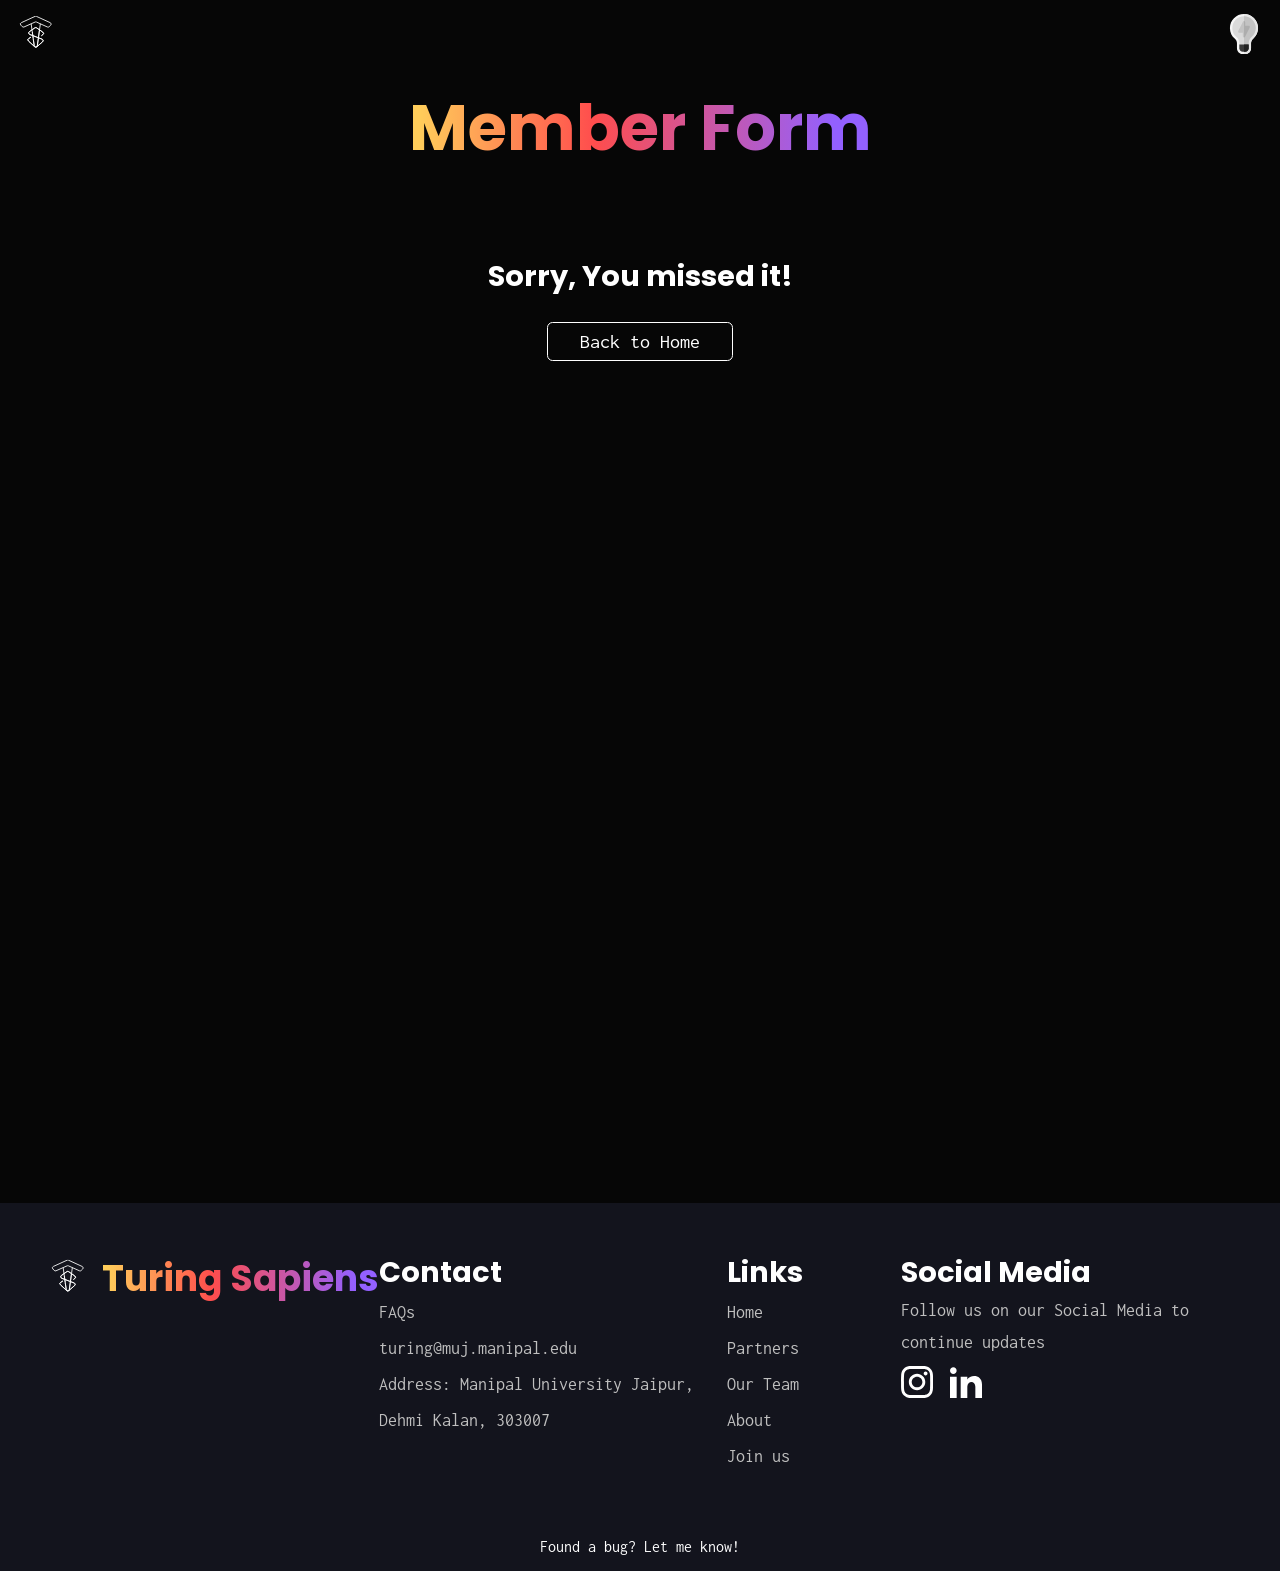
<file: memberForm.html>
<!DOCTYPE html>
<html lang="en">
  <head>
    <meta charset="UTF-8" />
    <meta name="viewport" content="width=device-width, initial-scale=1.0" />
    <title>Turing sapiens | Member Form</title>
    <link rel="stylesheet" href="style.css" />
    <link rel="stylesheet" href="formStyle.css" />
    <link rel="preconnect" href="https://fonts.gstatic.com">
<link href="https://fonts.googleapis.com/css2?family=Inconsolata:wght@400&family=Open+Sans&family=Poppins:wght@800&display=swap" rel="stylesheet">
<link rel="shortcut icon" type="image/jpg" href="images/icon.png"/>
    <script
  src="https://code.jquery.com/jquery-3.4.1.js"
  integrity="sha256-WpOohJOqMqqyKL9FccASB9O0KwACQJpFTUBLTYOVvVU="
  crossorigin="anonymous"></script>

  <!-- <script src="TechTeamFirebase.js"></script> -->
  <!-- Global site tag (gtag.js) - Google Analytics -->
<script async src="https://www.googletagmanager.com/gtag/js?id=G-RZ03YVFPWQ"></script>
<script>
  window.dataLayer = window.dataLayer || [];
  function gtag(){dataLayer.push(arguments);}
  gtag('js', new Date());

  gtag('config', 'G-RZ03YVFPWQ');
</script>

  </head>
  <body class="dark">

     <!-- NAVBAR BEGINS -->
    <nav id="navbar-menu">
        <figure class="logo">
          <a href="./index.html">
            <svg xmlns="http://www.w3.org/2000/svg" width="70" height="70" viewBox="0 0 748.8 826.292">
              <g id="logoSvg" transform="translate(-702.707 -5.049)">
                <g id="Group_8" data-name="Group 8" transform="translate(760.93 9.727)">
                  <path id="Path_74" data-name="Path 74" d="M1022.545,12.848,723.751,149.611a34.424,34.424,0,0,0-10.8,54.833l29.278,31.266a34.432,34.432,0,0,0,39.118,7.923L1022.81,136.2a34.441,34.441,0,0,1,28.141.071l238.84,107.647a34.4,34.4,0,0,0,38.246-6.817l31.733-31.135a34.419,34.419,0,0,0-9.739-55.847l-298.8-137.249A34.428,34.428,0,0,0,1022.545,12.848Z" transform="translate(-703.648 -9.727)" fill="none"  stroke-miterlimit="10" stroke-width="19"/>
                  <path id="Path_75" data-name="Path 75" d="M726.592,25.983,792.757,501.4c5.519,39.605,62.756,39.555,68.194-.061L926.263,25.983" transform="translate(-493.823 138.928)" fill="none"  stroke-miterlimit="10" stroke-width="19"/>
                  <path id="Path_76" data-name="Path 76" d="M783.652,242.873l-47.337,28.69a34.418,34.418,0,0,0-5.407,54.823L867.164,451.126a34.424,34.424,0,0,0,45.844.568l123.756-107.728c32.971-28.7.568-53.95-10.307-58.11L757.944,183.15c-25.849-9.891-30.05-44.688-7.3-60.443L869.517,40.342a34.426,34.426,0,0,1,39.3.061l132.492,92.45a34.43,34.43,0,0,1,1.178,55.6L1011.8,211.85" transform="translate(-556.583 214.188)" fill="none"  stroke-miterlimit="10" stroke-width="19"/>
                  <path id="Path_77" data-name="Path 77" d="M783.652,242.672l-47.337,28.69a34.418,34.418,0,0,0-5.407,54.823L867.164,450.915a34.425,34.425,0,0,0,45.844.578l123.756-107.728c32.971-28.71.568-53.95-10.307-58.11L757.944,182.939c-25.849-9.881-30.05-44.678-7.3-60.443L869.517,40.13a34.426,34.426,0,0,1,39.3.071l132.492,92.45a34.42,34.42,0,0,1,1.178,55.594l-30.688,23.4" transform="translate(-556.583 212.3)" fill="none"  stroke-miterlimit="10" stroke-width="19"/>
                  <line id="Line_3" data-name="Line 3" x1="18.56" y1="133.348" transform="translate(257.846 345.102)" fill="none"  stroke-miterlimit="10" stroke-width="19"/>
                  <path id="Path_78" data-name="Path 78" d="M754.7,227.986,732.667,74.475l-1.623-16.506" transform="translate(-453.11 431.434)" fill="none"  stroke-miterlimit="10" stroke-width="19"/>
                  <path id="Path_79" data-name="Path 79" d="M739.512,399.9l25.549-184.4,24.4-176.132" transform="translate(-375.672 261.27)"  stroke-miterlimit="10" stroke-width="19"/>
                </g>
              </g>
            </svg>
          </a>         
        </figure>
        <article class="on-right">
            <button id="dark-toggle"><svg id="Capa_1" enable-background="new 0 0 52 52" height="40" viewBox="0 0 512 512" width="40" xmlns="http://www.w3.org/2000/svg"><g><path d="m256.002 0c-101.525 0-180.569 81.603-180 181.04.308 52.734 23.672 102.48 64.087 136.494 16.465 13.872 25.913 34.409 25.913 56.338v63.128c0 41.353 33.647 75 75 75h15 15c41.353 0 75-33.647 75-75v-61.854c0-23.042 8.892-43.564 24.39-56.338 41.689-34.336 65.61-84.932 65.61-138.809 0-99.257-80.743-179.999-180-179.999z" fill="#f3f5f9"/><path d="m346.002 437v-61.854c0-23.042 8.892-43.564 24.39-56.338 41.689-34.336 65.61-84.932 65.61-138.809 0-99.258-80.742-180-180-180v512h15c41.352.001 75-33.646 75-74.999z" fill="#e1e6f0"/><path d="m256.002 30c-84.609 0-150.48 67.819-150 150.864.249 43.916 19.731 85.371 53.408 113.73 23.262 19.585 36.592 48.486 36.592 79.277v17.129l34.59 31h25.41 24.327l35.673-31v-15.854c0-32.036 12.876-61.011 35.317-79.482 34.746-28.623 54.683-70.781 54.683-115.664 0-82.705-67.295-150-150-150z" fill="#ffdf40"/><path d="m316.002 391v-15.854c0-32.036 12.876-61.011 35.317-79.482 34.746-28.623 54.683-70.781 54.683-115.664 0-82.705-67.295-150-150-150v392h24.327z" fill="#ffbe40"/><g><path d="m328.76 157.119c-2.739-4.424-7.559-7.119-12.759-7.119h-45v-45c0-6.958-4.79-13.008-11.558-14.604-1.154-.269-2.298-.214-3.442-.212-5.588.004-10.853 2.93-13.418 8.108l-60 120c-2.329 4.644-2.08 10.166.659 14.59s7.559 7.118 12.76 7.118h45v45c0 6.958 4.79 13.008 11.558 14.604 1.165.269 2.3.201 3.442.2 5.678-.009 10.891-3.027 13.418-8.095l60-120c2.329-4.644 2.08-10.166-.66-14.59z" fill="#ffbe40"/><path d="m269.419 291.709 60-120c2.329-4.644 2.08-10.166-.659-14.59s-7.558-7.119-12.758-7.119h-45v-45c0-6.958-4.79-13.008-11.558-14.604-1.154-.269-2.298-.214-3.442-.212v209.621c5.678-.01 10.891-3.028 13.417-8.096z" fill="#ff9f40"/></g><path d="m256.002 391h-60v46c0 24.814 20.186 45 45 45h15 15c24.814 0 45-20.186 45-45v-46z" fill="#4d3535"/><path d="m316.002 437v-46h-60v91h15c24.814 0 45-20.186 45-45z" fill="#331e1e"/></g></svg></button>
        </article>
    </nav>
    <!-- NAVBAR ENDS -->
    <!-- LANDING PAGE BEGINS -->
    <section id="landingform">
     
      <div class="header" >
        <h1 data-aos="fade-up">Member Form</h1>
        <div class="form-container" >
          <!-- <form id="memberForm" class="form">
            
            <input required="yes" id="name" class="long" type="text" name="Name" placeholder="Name"/>
            <input required="yes" id="regNo" class="long" type="text" name="Registration Number" placeholder="Registration Number"/>
            <input required="yes" id="email" class="long" type="email" name="Email" placeholder="Email"/>
            <input required="yes" id="phone" class="long" type="phone" name="Phone" placeholder="Phone">
            <select id="branch" class="long" name="Branch">
              <option value="Branch" selected="yes">Branch</option>
              <option value="Computer Science (CSE)">Computer Science (CSE)</option>
              <option value="Information Technology (IT)">Information Technology (IT)</option>
              <option value="Computer and Communication (CCE)">Computer and Communication (CCE)</option>
              <option value="Data Science Engineering (DSE)">Data Science Engineering (DSE)</option>
              <option value="B.Tech Other Branches">B.Tech. Other Branches</option>
              <option value="Non-B.Tech">Non-B.Tech</option>  
            </select>
            <select id="year" name="Year">
              <option value="Year" selected="yes">Year</option>
              <option value="1st">1st</option>
              <option value="2nd">2nd</option>
              <option value="3rd">3rd</option>
              <option value="4th">4th</option>
            </select>
            <input required="yes" id="section" type="text" name="Section" placeholder="Section">
       
            <a class="join-us go-to-level">Next</a>
            <br>
            <div class="level-2">
              <figure>
                <div>
                  <img src="images/Member Form/QR.jpeg" alt="QR Code">
                  <a href="http://m.paytm.me/muj_inhouse_sms" target="_blank" class="join-us paytm">Pay Here</a>
                </div>
                <img src="images/Member Form/Mock.jpg" class="mock" alt="Mock up">
              </figure>
              <input required="yes" id="order" class="long" type="order" name="Order" placeholder="Order ID">
              <button type="submit" class="join-us">Submit</button>
            </div>
          </form> -->
          <div  class="lengthy">

            <h3>Sorry, You missed it!</h3>
            <a href="index.html" class="join-us">Back to Home</a>
          </div>
        </div>
      </div>
    </section>
      <!-- LANDING PAGE ENDS -->
      
      <div id="modal_container" class="modal-container">
        <div class="modal">
          <h1>We are excited to have you!</h1>
          <h2>You wil recieve an email regarding further procedure</h2>
          <div id="timer124">

          </div>
        </div>
      </div>

      

      <!-- FOOTER BEGINS-->
  <footer>

    <div class="footer-logo">
      <figure class="logo">
        <a href="#">
          <svg xmlns="http://www.w3.org/2000/svg" width="70" height="70" viewBox="0 0 748.8 826.292">
            <g id="logoSvg" transform="translate(-702.707 -5.049)">
              <g id="Group_8" data-name="Group 8" transform="translate(760.93 9.727)">
                <path id="Path_74" data-name="Path 74"
                  d="M1022.545,12.848,723.751,149.611a34.424,34.424,0,0,0-10.8,54.833l29.278,31.266a34.432,34.432,0,0,0,39.118,7.923L1022.81,136.2a34.441,34.441,0,0,1,28.141.071l238.84,107.647a34.4,34.4,0,0,0,38.246-6.817l31.733-31.135a34.419,34.419,0,0,0-9.739-55.847l-298.8-137.249A34.428,34.428,0,0,0,1022.545,12.848Z"
                  transform="translate(-703.648 -9.727)" fill="none" stroke-miterlimit="10" stroke-width="19" />
                <path id="Path_75" data-name="Path 75"
                  d="M726.592,25.983,792.757,501.4c5.519,39.605,62.756,39.555,68.194-.061L926.263,25.983"
                  transform="translate(-493.823 138.928)" fill="none" stroke-miterlimit="10" stroke-width="19" />
                <path id="Path_76" data-name="Path 76"
                  d="M783.652,242.873l-47.337,28.69a34.418,34.418,0,0,0-5.407,54.823L867.164,451.126a34.424,34.424,0,0,0,45.844.568l123.756-107.728c32.971-28.7.568-53.95-10.307-58.11L757.944,183.15c-25.849-9.891-30.05-44.688-7.3-60.443L869.517,40.342a34.426,34.426,0,0,1,39.3.061l132.492,92.45a34.43,34.43,0,0,1,1.178,55.6L1011.8,211.85"
                  transform="translate(-556.583 214.188)" fill="none" stroke-miterlimit="10" stroke-width="19" />
                <path id="Path_77" data-name="Path 77"
                  d="M783.652,242.672l-47.337,28.69a34.418,34.418,0,0,0-5.407,54.823L867.164,450.915a34.425,34.425,0,0,0,45.844.578l123.756-107.728c32.971-28.71.568-53.95-10.307-58.11L757.944,182.939c-25.849-9.881-30.05-44.678-7.3-60.443L869.517,40.13a34.426,34.426,0,0,1,39.3.071l132.492,92.45a34.42,34.42,0,0,1,1.178,55.594l-30.688,23.4"
                  transform="translate(-556.583 212.3)" fill="none" stroke-miterlimit="10" stroke-width="19" />
                <line id="Line_3" data-name="Line 3" x1="18.56" y1="133.348" transform="translate(257.846 345.102)"
                  fill="none" stroke-miterlimit="10" stroke-width="19" />
                <path id="Path_78" data-name="Path 78" d="M754.7,227.986,732.667,74.475l-1.623-16.506"
                  transform="translate(-453.11 431.434)" fill="none" stroke-miterlimit="10" stroke-width="19" />
                <path id="Path_79" data-name="Path 79" d="M739.512,399.9l25.549-184.4,24.4-176.132"
                  transform="translate(-375.672 261.27)" stroke-miterlimit="10" stroke-width="19" />
              </g>
            </g>
          </svg>
        </a>
      </figure>
      <h2>Turing Sapiens</h2>
    </div>

    <div class="footer-contact">
      <h3>Contact</h3>
      <ul>
        <li><a href="FAQ.html">FAQs</a></li>
        <li><a href="mailto:turing@muj.manipal.edu">turing@muj.manipal.edu</a></li>
        <li><a target="_blank" href="https://www.google.com/maps/place/Manipal+University+Jaipur/@26.8438552,75.5630456,17z/data=!3m1!4b1!4m5!3m4!1s0x396c4850e05bee9b:0x1b8d67402d4eb863!8m2!3d26.8438552!4d75.5652343?hl=en">
            Address:
            Manipal University Jaipur,<br>
            Dehmi Kalan, 303007
          </a></li>
      </ul>
    </div>

    <div class="footer-links">
      <h3>Links</h3>
      <ul>
        <li><a href="https://turingsapiens.ml/">Home</a></li>
        <li><a href="partner.html">Partners</a></li>
        <li><a href="team.html">Our Team</a></li>
        <li><a href="about.html">About</a></li>
        <li><a href="join.html">Join us</a></li>
      </ul>
    </div>

    <div class="footer-socials">
      <h3>Social Media</h3>
      <ul>
        <li>Follow us on our Social Media to continue updates</li>
        <li>
          <a href="https://www.instagram.com/turingsapiensmuj/" target="blank"><svg width="32" height="32"
              viewBox="0 0 32 32" fill="none" xmlns="http://www.w3.org/2000/svg">
              <g clip-path="url(#clip0)">
                <path
                  d="M31.9687 9.40809C31.8937 7.7078 31.6188 6.53887 31.2249 5.52598C30.8186 4.45082 30.1934 3.48823 29.3744 2.68802C28.5742 1.87537 27.6053 1.2439 26.5426 0.843915C25.5238 0.450039 24.361 0.175083 22.6607 0.100117C20.9477 0.0188025 20.4039 0 16.0593 0C11.7147 0 11.1709 0.0188025 9.4643 0.0937683C7.76401 0.168734 6.59508 0.443934 5.58244 0.837566C4.50703 1.2439 3.54444 1.86902 2.74424 2.68802C1.93158 3.48823 1.30035 4.45717 0.900128 5.51988C0.506252 6.53887 0.231296 7.70146 0.15633 9.40174C0.0750159 11.1147 0.0562134 11.6585 0.0562134 16.0031C0.0562134 20.3477 0.0750159 20.8915 0.149982 22.5982C0.224947 24.2984 0.500147 25.4674 0.894023 26.4803C1.30035 27.5554 1.93158 28.518 2.74424 29.3182C3.54444 30.1309 4.51338 30.7624 5.57609 31.1623C6.59508 31.5562 7.75766 31.8312 9.45819 31.9061C11.1646 31.9813 11.7086 31.9999 16.0532 31.9999C20.3978 31.9999 20.9416 31.9813 22.6483 31.9061C24.3485 31.8312 25.5175 31.5562 26.5301 31.1623C28.6807 30.3309 30.381 28.6306 31.2124 26.4803C31.6061 25.4613 31.8813 24.2984 31.9562 22.5982C32.0312 20.8915 32.05 20.3477 32.05 16.0031C32.05 11.6585 32.0436 11.1147 31.9687 9.40809ZM29.087 22.4731C29.0182 24.0359 28.7556 24.8799 28.5369 25.4425C27.9992 26.8365 26.8927 27.943 25.4987 28.4807C24.9361 28.6995 24.086 28.962 22.5293 29.0306C20.8415 29.1058 20.3353 29.1243 16.0657 29.1243C11.796 29.1243 11.2835 29.1058 9.60177 29.0306C8.03897 28.962 7.19505 28.6995 6.63244 28.4807C5.93871 28.2243 5.30724 27.8179 4.79468 27.2866C4.26333 26.7677 3.857 26.1426 3.6006 25.4488C3.38181 24.8862 3.11931 24.0359 3.05069 22.4795C2.97548 20.7917 2.95692 20.2852 2.95692 16.0156C2.95692 11.7459 2.97548 11.2334 3.05069 9.55191C3.11931 7.98911 3.38181 7.14519 3.6006 6.58258C3.857 5.8886 4.26333 5.25737 4.80103 4.74458C5.31969 4.21323 5.94481 3.8069 6.63879 3.55074C7.2014 3.33195 8.05167 3.06945 9.60812 3.00059C11.296 2.92562 11.8024 2.90682 16.0718 2.90682C20.3478 2.90682 20.854 2.92562 22.5357 3.00059C24.0985 3.06945 24.9424 3.33195 25.505 3.55074C26.1988 3.8069 26.8302 4.21323 27.3428 4.74458C27.8741 5.26348 28.2805 5.8886 28.5369 6.58258C28.7556 7.14519 29.0182 7.99521 29.087 9.55191C29.162 11.2397 29.1808 11.7459 29.1808 16.0156C29.1808 20.2852 29.162 20.7853 29.087 22.4731Z" />
                <path
                  d="M16.0593 7.78271C11.5211 7.78271 7.83896 11.4646 7.83896 16.0031C7.83896 20.5416 11.5211 24.2234 16.0593 24.2234C20.5978 24.2234 24.2797 20.5416 24.2797 16.0031C24.2797 11.4646 20.5978 7.78271 16.0593 7.78271ZM16.0593 21.3354C13.1151 21.3354 10.727 18.9475 10.727 16.0031C10.727 13.0586 13.1151 10.6707 16.0593 10.6707C19.0037 10.6707 21.3917 13.0586 21.3917 16.0031C21.3917 18.9475 19.0037 21.3354 16.0593 21.3354Z" />
                <path
                  d="M26.524 7.45765C26.524 8.51743 25.6647 9.37673 24.6047 9.37673C23.5449 9.37673 22.6856 8.51743 22.6856 7.45765C22.6856 6.39763 23.5449 5.53857 24.6047 5.53857C25.6647 5.53857 26.524 6.39763 26.524 7.45765Z" />
              </g>
              <defs>
                <clipPath id="clip0">
                  <rect width="32" height="32" />
                </clipPath>
              </defs>
            </svg>
          </a>
          <a href=" https://www.linkedin.com/company/turing-sapiens" target="blank">
            <svg xmlns="http://www.w3.org/2000/svg" width="32" height="32" viewBox="0 0 24 24">
              <path
                d="M4.98 3.5c0 1.381-1.11 2.5-2.48 2.5s-2.48-1.119-2.48-2.5c0-1.38 1.11-2.5 2.48-2.5s2.48 1.12 2.48 2.5zm.02 4.5h-5v16h5v-16zm7.982 0h-4.968v16h4.969v-8.399c0-4.67 6.029-5.052 6.029 0v8.399h4.988v-10.131c0-7.88-8.922-7.593-11.018-3.714v-2.155z"
                fill="white" /></svg>
          </a>
        </li>
      </ul>
     
    </div>
    
    
    
  </footer>
  <div class="dev-container">
    <a href="https://shubhamranga.com/" class="developer">Found a bug? Let me know!</a>
  </div>
  <!--footer ends-->
  
      <script src="app.js"></script>
      <script src="join.js"></script>
      <script>
        AOS.init({
          offset:400,
          duration : 1000
        });
      </script>
      <!-- <script src="https://www.gstatic.com/firebasejs/7.23.0/firebase-app.js"></script>
<script src="https://www.gstatic.com/firebasejs/7.23.0/firebase-firestore.js"></script>
      <script src="TechTeamFirebase.js"></script>
      <script src="member.js"></script> -->
    </body>
  </html>
</file>
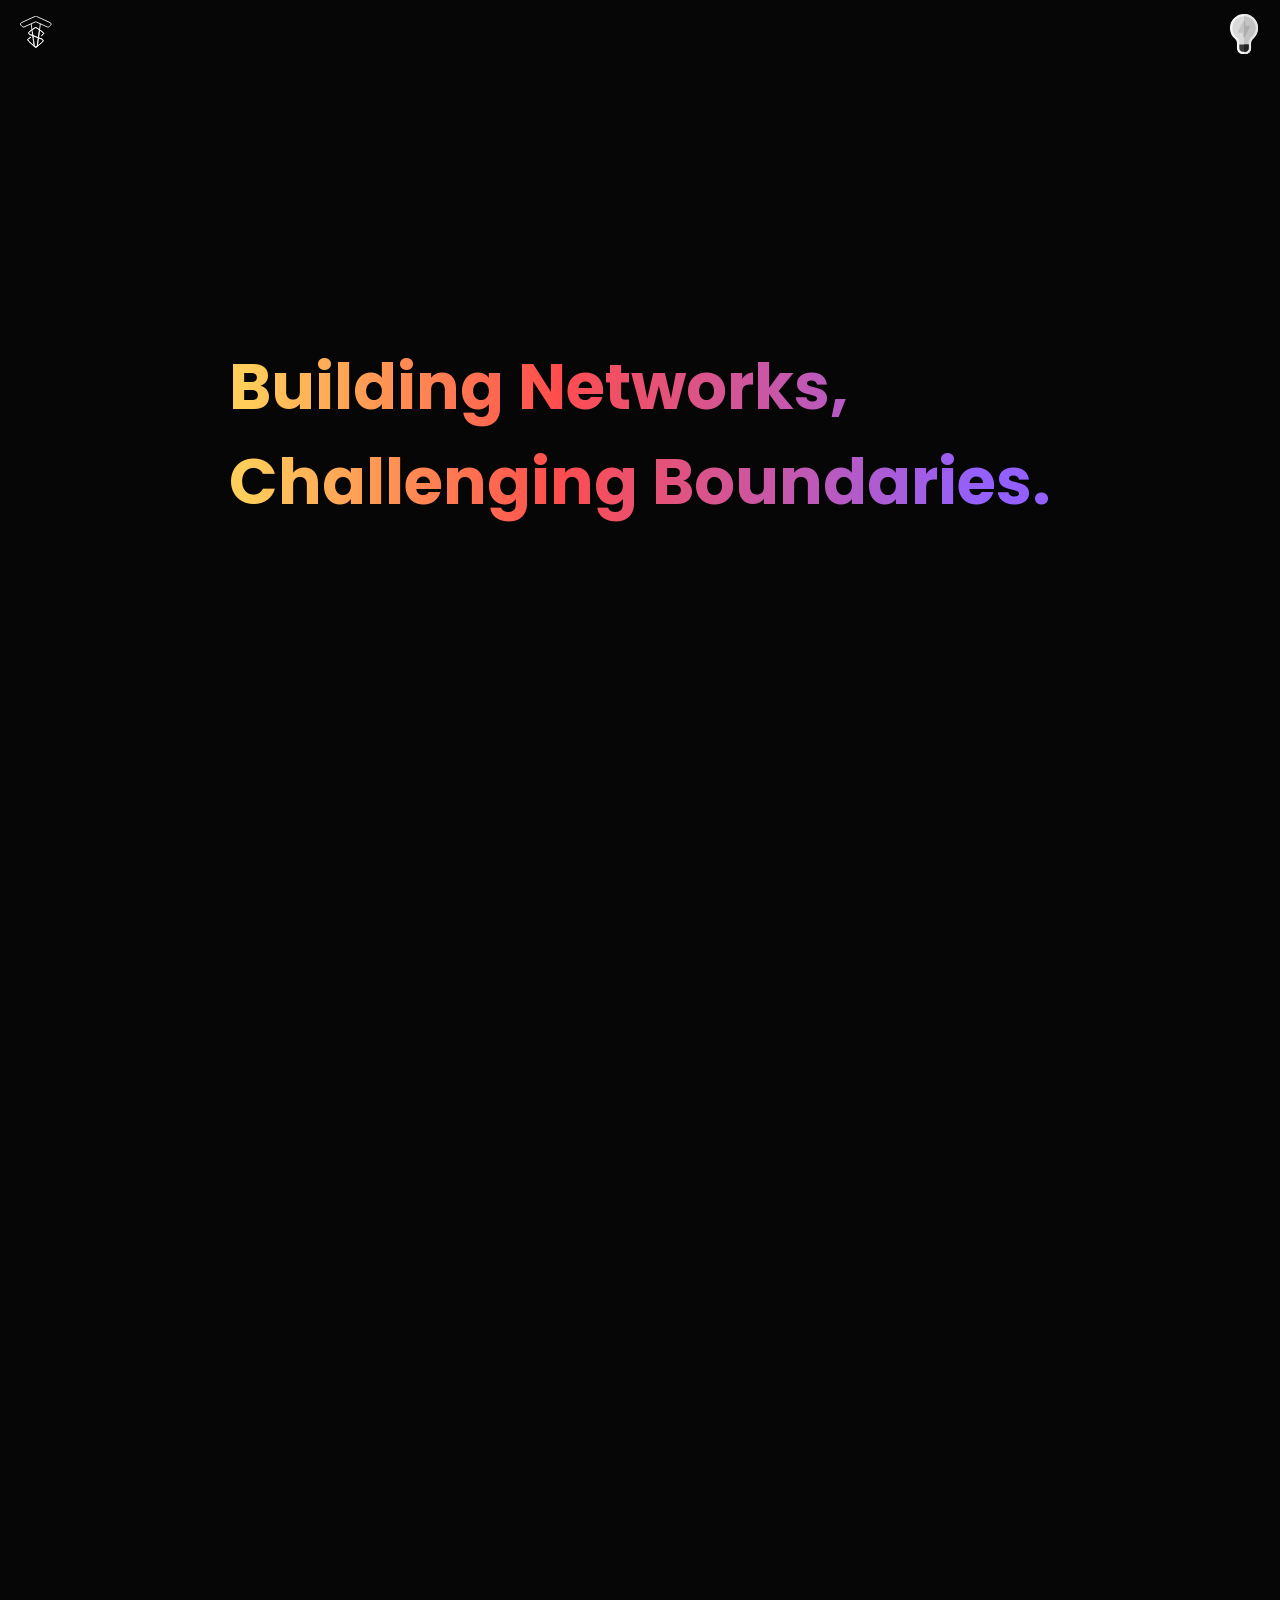
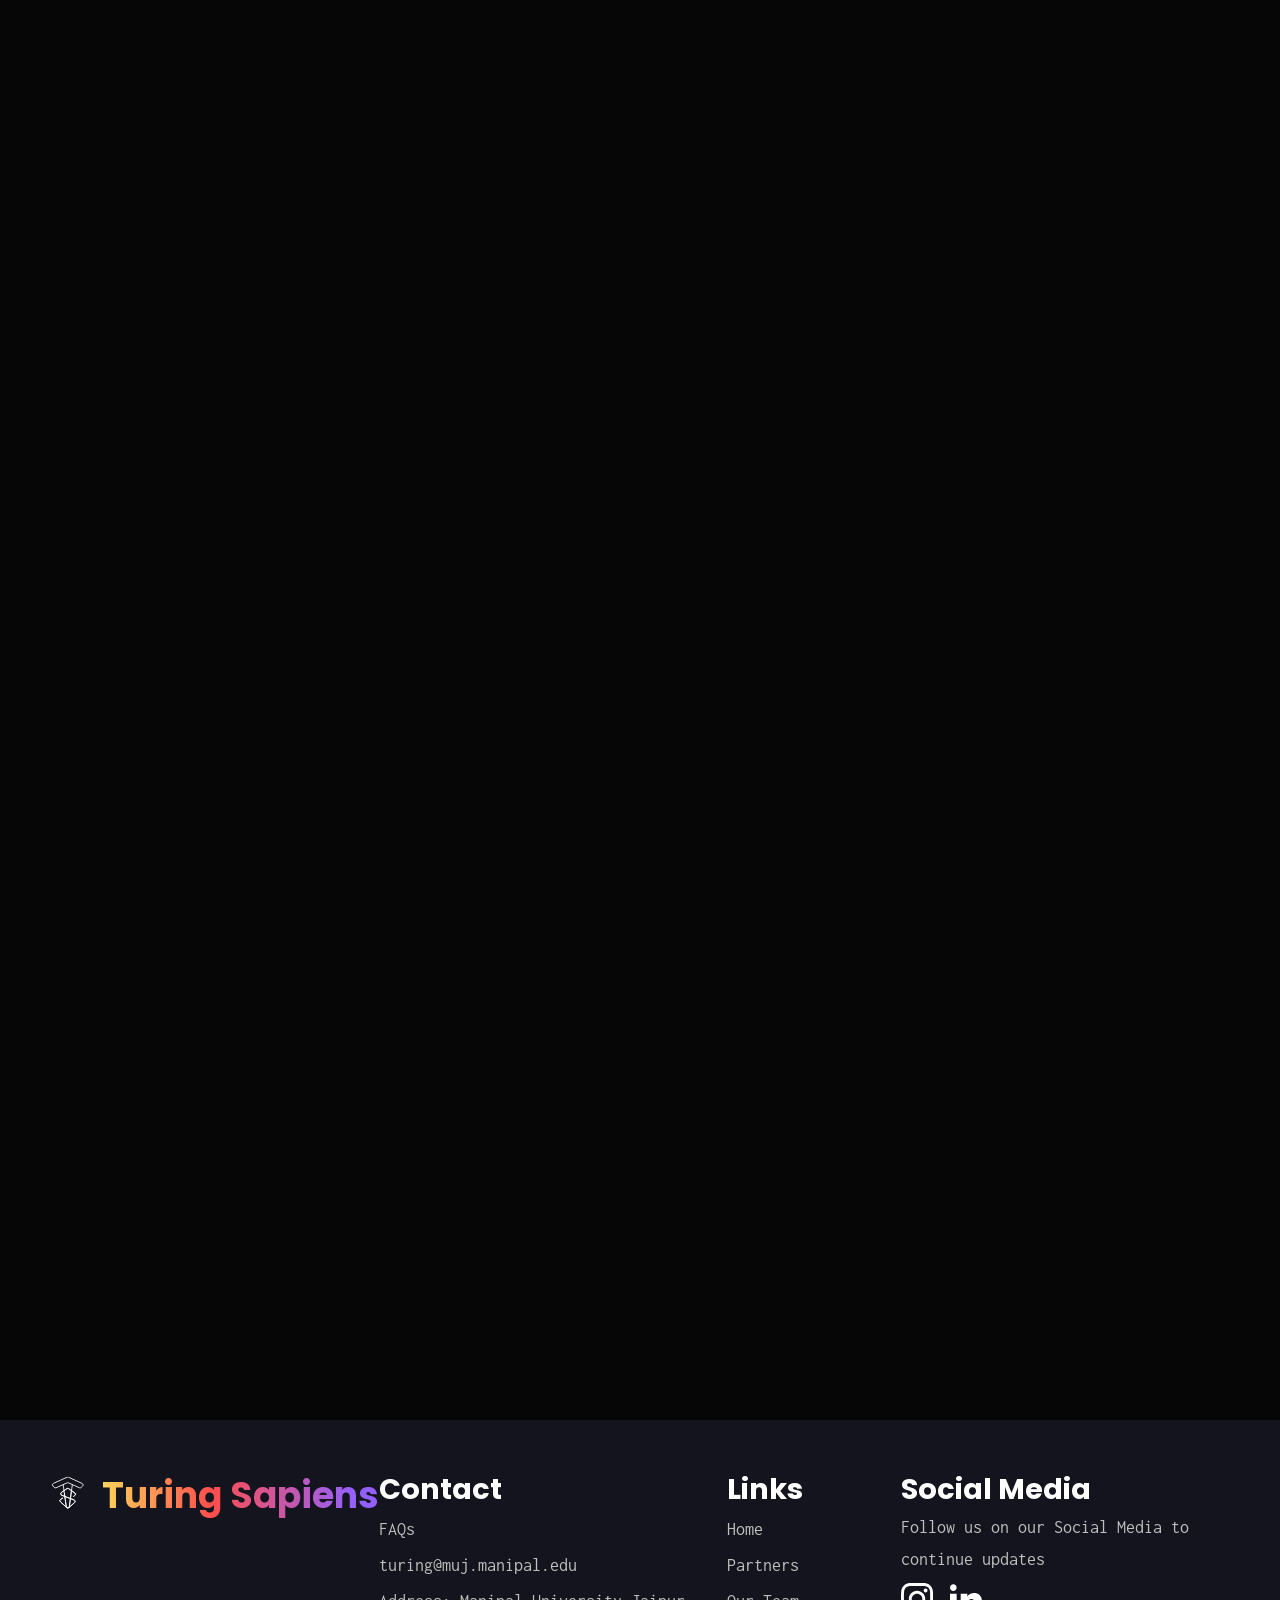
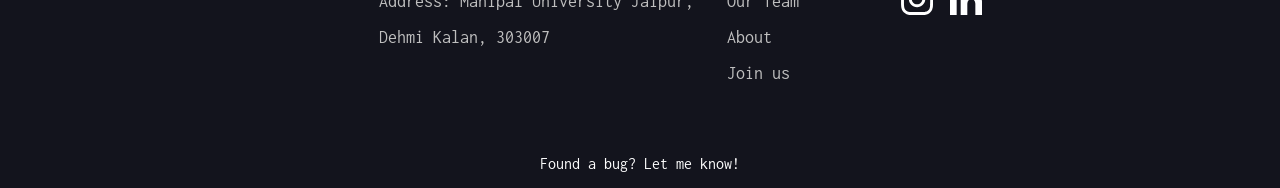
<file: partner.html>
<!DOCTYPE html>
<html lang="en">
<head>
    <meta charset="UTF-8">
    <meta name="viewport" content="width=device-width, initial-scale=1.0">
    <link rel="stylesheet" href="style.css">
    <link rel="stylesheet" href="https://unpkg.com/aos@next/dist/aos.css" />
    <title>Our Partners</title>
    <link rel="preconnect" href="https://fonts.gstatic.com">
<link href="https://fonts.googleapis.com/css2?family=Inconsolata:wght@400&family=Open+Sans&family=Poppins:wght@800&display=swap" rel="stylesheet">
<link rel="shortcut icon" type="image/jpg" href="images/icon.png"/>
    <!-- Global site tag (gtag.js) - Google Analytics -->
<script async src="https://www.googletagmanager.com/gtag/js?id=G-RZ03YVFPWQ"></script>
<script>
  window.dataLayer = window.dataLayer || [];
  function gtag(){dataLayer.push(arguments);}
  gtag('js', new Date());

  gtag('config', 'G-RZ03YVFPWQ');
</script>
</head>
<body class="dark">

    <!-- PRELOADER BEGINS -->
    <div class="loader">
      <figure class="evolution ">
        <svg xmlns="http://www.w3.org/2000/svg" viewBox="0 0 205.76 215.73" width="100">
          <defs>
            <style>
              .cls-1 {
                fill: #fff;
                stroke: #231f20;
                stroke-miterlimit: 10;
                stroke-width: 2px;
              }
            </style>
          </defs>
          <g id="Layer_2" data-name="Layer 2">
            <g id="Layer_1-2" data-name="Layer 1">
              <path class="cls-1"
                d="M50.32,76.69c26.56-28.49,56.93-47.85,69.22-60.23a7.42,7.42,0,0,1,4.91-2.19c25.43-1.2,26,0,31.57,0,2,0,1.88.68,5.11-.85,4.07-1.93,7.15-10.21,12.26-11.74,4.91-1.48,6.46-.17,14.8,2,6.84,1.81,6,3.23,10.22,6.81,1.09.92,6.32,6,6.35,7.22a2.12,2.12,0,0,1-2.64,2.08c-2.27-.59-4.46-.82-5.24.23-1.19,1.58,1.63,5,3.57,9.19s4,9,2.89,18.22c-3.57,7.14-7.83,6.29-7.83,6.29s-8.32,1.39-12.42,0c-3.17-1.07-3.51-3.24-7.66-7.15-3.19-3-8.67-5-11.75-3.06-1,.65-2.09,1.94-3.06,11.23-1,9.82-.26,9.73-2.55,12.6-5.45,6.81-8.34,9.7-8.68,15.49-.48,8.14-.51,15.29,1.53,21.45,6,18.25,7,37.82,10.72,56.68,2.56,12.78,6.34,32.62-.51,42.38a15.52,15.52,0,0,1-6.64,5.62,15.76,15.76,0,0,1-9.94.55,7.19,7.19,0,0,1-5.42-6.07,13.54,13.54,0,0,1,1.06-7.76c1.94-4,5-4.38,7.15-7.15,1.61-2.09,4.49-7.87-5.1-28.08a154,154,0,0,0-21.45-33.19c-4,47.66-6.13,73-6.13,73s9.1-2,14.3,1c2.1,1.23,4.45,3.81,5.62,9.7l-43.41.51c-6.89-45.43-7-62-5.1-67.4.34-1,2.08-5.53,0-8.17-1.45-1.84-4.19-2.09-6.13-2.05.9,4.61,1.67,12.4-2,19.92C73.52,162.65,65,167,53.39,172.69c-17.1,8.41-25.87,8.25-26.56,13.28-.78,5.7,9.08,16.2,15.32,19.4.82.42,3.39,1.64,4.09,4.09.58,2,.13,5.06-1,5.1-8.86.34-10.56.34-21.11-1.7C11.71,210.46,9,196.18,1.3,183.93c-1.39-2.23,2-5.75,11.23-13.28,22-17.89,34.26-16.51,41.88-30.13,1.06-1.9,6.55-12.16,2.55-19.91-2-3.91-5.12-4.62-7.66-7.15C40.24,104.42,46.39,80.91,50.32,76.69Z" />
            </g>
          </g>
        </svg>
        <svg xmlns="http://www.w3.org/2000/svg" viewBox="0 0 162.2 333.94" width="100" height="140">
          <defs>
            <style>
              .cls-1 {
                fill: #231f20;
                stroke: #231f20;
                stroke-miterlimit: 10;
                stroke-width: 2px;
              }
            </style>
          </defs>
          <g id="Layer_2" data-name="Layer 2">
            <g id="Layer_1-2" data-name="Layer 1">
              <path class="cls-1"
                d="M22.8,165.09c1.16-9.94,2.55-13,4.93-24.52,1.88-9,3.07-12.93,6.3-26.72,2-8.55,7.24-22.3,11.83-37.45,2.33-7.66,9.3-38.54,34.9-45.78A44.13,44.13,0,0,1,93.56,29a1.59,1.59,0,0,0,1.6-1.86c-.6-3.49-1-10,2.7-15.93C104.25,1,117.58,1,121.1,1c15,0,25.36,10.49,29.36,14.55a52.69,52.69,0,0,1,7.5,9.69,1.29,1.29,0,0,1-1,1.92,4.88,4.88,0,0,0-3.46,2.18,4.66,4.66,0,0,0,0,5.11,15,15,0,0,0,4.68,4.17c4.23,2.35,4.21,11.07-1.53,18.38-4.26,5.42-8.78,7.19-12.6,7.83-2.35.39-8.93,2.21-15.14-2.81-6.53-5.27-10.22-8.76-12.17-7.91-3.11,1.34-1.47,10.46-1,26.49.17,6.08-3.84,12.75-11.8,28.14-2.88,5.56-4.56,11.19-4.6,13.35-.19,9.25,9.76,11.36,16.15,25.21,7.59,16.47,11.11,27.32,18.89,46.21,1.9,4.6,2.94,11,0,16.85-2.05,4.09-7,9.33-13,9.19h0a4,4,0,0,1-3.22-2.43c-1.27-10.49-.16-14.35.48-18.63.58-3.92,1.43-6.6,1-10.6-.44-3.68-2.55-5.58-6.63-10.21a197,197,0,0,1-16.09-20.17c-2.13-3.17-4.42-6.93-9.19-9.45-.6-.31-1.18-.57-1.72-.8a5,5,0,0,0-5.49,1.15,24.78,24.78,0,0,0-6.32,11.14,25.28,25.28,0,0,0,1.53,16.34c3.49,8.06,9,9.56,17.87,18.13a87.59,87.59,0,0,1,13.23,16.32,5.44,5.44,0,0,1,.84,2.83q.61,45.06,1.25,90.13c3.33,2.48,16.64,12.5,23,19.4,1,1.08,2.65,3,2.3,5.11-.42,2.53-3.52,4.25-5.88,4.85-4.92,1.26-7.71-2.06-14.29-4.34-10.47-3.63-14.61.89-20.17-2.55-3.28-2-7.09-6.84-7.41-19.92q-1.47-37.1-3-74.2a4.31,4.31,0,0,0-4.87-4.18,3.83,3.83,0,0,0-.86.25c-2.43,1.05-4,4.93-2.89,9.52a5.41,5.41,0,0,1-1.32,4.88L31,289.26c-2.29,3.36-2.33,5.71-2,7.14.68,3.49,4,5.36,15.83,13.54,4.67,3.23,5.91,4.16,6.12,5.87.5,3.95-3,7.55-8,9.1-1.22.39-9.36.54-14.29-1.44-7.68-3.09-4.95-8.31-13.45-16.6-7.36-7.17-12.21-5.65-13.79-10.21-1.64-4.74,2.2-10.42,17.36-26,21.41-22.06,30.52-28,34-41.88,1.24-5,2.29-9.25.77-14.29-4.22-13.95-14.1-16.58-26.22-29.79C21.61,178.53,22.52,167.5,22.8,165.09Z" />
            </g>
          </g>
        </svg>
        <svg xmlns="http://www.w3.org/2000/svg" viewBox="0 0 217.15 433.83" width="100" height="170">
          <defs>
            <style>
              .cls-1 {
                fill: #231f20;
                stroke: #231f20;
                stroke-miterlimit: 10;
                stroke-width: 2px;
              }
            </style>
          </defs>
          <g id="Layer_2" data-name="Layer 2">
            <g id="Layer_1-2" data-name="Layer 1">
              <path class="cls-1"
                d="M82.37,103.54c.16-2.15,2.85-33.5,26.75-51.36a3.39,3.39,0,0,0,1.14-1.55c2-5.9,13.47-37.8,28.28-47.06C154-6.07,183.05,14.33,186.25,16.64a3,3,0,0,1,.53.48c1,1.16,4.72,5.68,2.65,7.9a7.65,7.65,0,0,1-3.93,2.1A3.3,3.3,0,0,0,183,30.34h0a3.27,3.27,0,0,0,1.87,3c3.16,1.5,9.14,5,8.51,9.92-.7,5.49-1.29,11.22-1.47,13a3,3,0,0,1-.37,1.21A17.37,17.37,0,0,1,178.71,66a181.43,181.43,0,0,1-19.86,1.63,3.3,3.3,0,0,0-3.16,2.86l-1.12,8.17a3.25,3.25,0,0,0,.73,2.56c3.83,4.57,17.84,22.44,12.68,33.8-3.83,8.43-6.11,11.58-7.25,12.76a3.26,3.26,0,0,0-.94,2.25l-.14,9.31a3.47,3.47,0,0,0,.41,1.64l24.39,44.64a3.18,3.18,0,0,1,.32.81l11.39,47.23a4.08,4.08,0,0,1,.09.69l.65,24.32a3.36,3.36,0,0,1-.41,1.67c-1.68,3.1-8.07,14.08-14.21,13.49a11.79,11.79,0,0,1-8.76-5.3,3.26,3.26,0,0,1-.24-3.22c1.57-3.37,6.56-16.21,7.81-18.71,1-2-.42-14.14-1.21-18.28a3.2,3.2,0,0,0-.64-1.4c-3.56-4.49-25.44-32.3-26.07-38.71a11.09,11.09,0,0,0-.4-2.13,3.3,3.3,0,0,0-6.21-.24l-12.34,30.53a3.6,3.6,0,0,1-1.13,1.44c-1.37,1.08-3.48,5.84,7.83,26.57,12.52,23,15.77,32.34,16.39,34.32a3.63,3.63,0,0,1,.14.8l5.77,119.78s-.85,10,12.25,12.42c11.84,2.15,27.83,1,30.83.73a3.2,3.2,0,0,1,1,.07c2,.48,9,2.49,8.83,6.86-.1,3.05-.38,6.94-.59,9.59a3.31,3.31,0,0,1-3.26,3l-70.68.8a3.32,3.32,0,0,1-3-1.83l-1.1-2.21a3.12,3.12,0,0,1-.35-1.5l.16-32.53a3.4,3.4,0,0,0-.29-1.37c-1.63-3.65-9.56-21.64-9.41-26.07.16-4.62,1.66-41.47,1.85-46.15a3.27,3.27,0,0,1,.17-.88c.78-2.31,3.83-14.34-12.4-25.82-18-12.77-16.51-12.94-16.51-12.94L100.07,311s2-2.39-14.81,14.64S38.62,372.93,37.6,382.13s-1.53,12.93,6.3,20.25C51,409,68.49,415.75,71.78,417a3,3,0,0,0,1,.2c1.31.05,5.13.55,5.69,4.77l.17,1.28A3.3,3.3,0,0,1,75.28,427l-34.79-.75a3.35,3.35,0,0,1-1.58-.44L1.68,404.25s-3.57,4.43,5.62-14.12c8.53-17.22,20.29-45.59,21.93-49.57a3.22,3.22,0,0,1,.53-.87c2.25-2.65,15.36-18,24.52-25.14,7.37-5.74,10.06-9.29,11-10.77a3.36,3.36,0,0,0,.48-1.47l4.78-59.08a7.35,7.35,0,0,0-1.81-5.37c-2.58-3-6.7-9.69-7.28-22.54,0,0,1.5-16.28,6.3-20.94,6.12-6,9-18.72,9.17-20.16l0-.19,5.42-59.84c0-.1,0-.2,0-.3V103.54Z" />
            </g>
          </g>
        </svg>
        <svg xmlns="http://www.w3.org/2000/svg" viewBox="0 0 235.37 480.39" width="100">
          <defs>
            <style>
              .cls-1 {
                fill: #231f20;
                stroke: #231f20;
                stroke-miterlimit: 10;
                stroke-width: 2px;
              }
            </style>
          </defs>
          <g id="Layer_2" data-name="Layer 2">
            <g id="Layer_1-2" data-name="Layer 1">
              <path class="cls-1"
                d="M102.17,217.19,107,105.74a2.45,2.45,0,0,1,0-.27c.32-2.39,5-36.63,16.31-41.24a3.25,3.25,0,0,0,2.1-2.92l.47-29.06c0-.13,0-.24,0-.37.33-2.41,4.07-26.95,24-28.4,17-1.25,24.58-2.16,26.82-2.45a3,3,0,0,1,1.67.24c1.86.83,6.18,3.47,9.3,10.89a61.08,61.08,0,0,0,7.24,13.26,3.18,3.18,0,0,0,1,.83l2.27,1.26a3.18,3.18,0,0,1,1.63,3l-.13,1.67a3.18,3.18,0,0,1-3.17,2.94h0a3.18,3.18,0,0,0-3.19,3.18v.94a3.13,3.13,0,0,0,2.08,3,7.13,7.13,0,0,1,5.07,7.19c0,7.15,4.09,23-14.29,24-8.75.49-14.37.63-17.87.64a3.16,3.16,0,0,0-2.85,4.53c5.35,11.25,18.48,40.09,19.69,55.09,1.32,16.18-1.49,37.6-2.32,43.42a3.18,3.18,0,0,0,.84,2.64c3.95,4.14,18,18.77,28,27.47a91.26,91.26,0,0,0,16.84,11.63,11,11,0,0,1,5.83,9.38l0,1.05a19.7,19.7,0,0,1-8.79,17.18c-2,1.27-3.74,1.92-4.72,1.1-2.68-2.23-7.7-7.59-8.92-8.9a3.07,3.07,0,0,1-.45-.62c-1.45-2.69-11.65-20.72-25.35-22.14l-12.44-1.28a3.17,3.17,0,0,0-3.27,1.94c-2.29,5.58-8.42,20.24-11.64,25.74a3.13,3.13,0,0,0-.27,2.57c2.31,6.91,12.24,37.91,11.79,57.33-.47,20.11-.51,49.65-.51,54.47a3.23,3.23,0,0,1-.28,1.3l-4.07,9a3.18,3.18,0,0,0-.28,1.17l-3.53,82.16a3.22,3.22,0,0,0,.14,1.07c.73,2.44,4.6,11.56,21.8,14.2,13.58,2.09,19.09,4.18,21.22,5.3a3.17,3.17,0,0,1,1.56,2l.67,2.51a3.19,3.19,0,0,1-3.08,4H141.22A3.18,3.18,0,0,1,138,476.3l-1.93-66a3.18,3.18,0,0,0-.46-1.56c-2.23-3.62-13.37-21.76-4.16-40.17,7.15-14.29,8.23-24.3,8.58-27a3.16,3.16,0,0,0-.4-2l-5.6-9.81a3.18,3.18,0,0,0-5.87.9l-3.12,14.34a3.17,3.17,0,0,1-1.06,1.75l-81.6,69a3,3,0,0,0-.56.62c-1.16,1.73-5.35,9.27,1.8,19.55,6.83,9.81,11.87,18.2,13.34,20.69a3.18,3.18,0,0,1,.44,1.62V460a3.19,3.19,0,0,1-3,3.18L37.67,464a3.19,3.19,0,0,1-2.7-1.26c-2.86-3.81-11-15-14.29-24.19-3.52-9.69-15-18.23-18.12-20.4a3.15,3.15,0,0,1-1.21-1.68c-.78-2.75-1.37-9.84,11.16-14.69,15.17-5.87,26.59-23,27.51-24.41l.14-.19c2.16-2.8,49.41-63.79,47.41-44.33l7.32-58.54a15.07,15.07,0,0,0-3-11.14c-3-3.87-6.5-9.83-5.29-15.6A43,43,0,0,1,97.66,227.4,15.3,15.3,0,0,0,102.17,217.19Z" />
            </g>
          </g>
        </svg>
        <svg xmlns="http://www.w3.org/2000/svg" viewBox="0 0 163.97 545.72" width="100" height="240">
          <defs>
            <style>
              .cls-1 {
                fill: #131313;
              }
  
              .cls-2 {
                fill: #231f20;
                stroke: #231f20;
                stroke-miterlimit: 10;
                stroke-width: 2px;
              }
            </style>
          </defs>
          <g id="Layer_2" data-name="Layer 2">
            <g id="Layer_1-2" data-name="Layer 1">
              <polygon class="cls-1" points="119.49 236.94 127.66 236.43 161.36 0 119.49 236.94" />
              <path class="cls-2"
                d="M18.89,214.06,14.81,129.3s4.08-19.92,12.25-21.45,6.13-4.08,6.13-4.08,5.11-6.13.51-12.26S17.87,70.57,17.87,70.57s-5.11-17.36,1.53-24,24-19.4,24-19.4l20-.38A13.48,13.48,0,0,1,77.07,38.63l0,.28c1,9.71,1,13.79,1,13.79s9.7,1,11.23,3.58a8.51,8.51,0,0,1,.86,2.24,9,9,0,0,1-2.9,9h0a19,19,0,0,0,2,11.23c.39.79.76,1.57,1.1,2.34A7.78,7.78,0,0,1,84.08,92l-5.73.56a6.83,6.83,0,0,0-6.09,5.83l-1.92,13.43c-.7,4.9,1.59,11.76,5.11,15.23,6,5.93,13.14,15.77,14.42,24.76C91.91,166.06,96,236,96,236l20.42,1s21.45-.51,22,5.11-1.53,22-5.62,24-25,1.53-25,1.53l-2.55-8.17L94,258s-7.65,49,1.54,65.87,15.83,31.15,18.89,65.87,5.11,91.92,5.11,91.92-5.62,31.66,17.36,33.7l22.5,2a4,4,0,0,1,3.11,5.89l-3.57,6.38a10.47,10.47,0,0,1-9.6,5.36l-44.85-1.92A7.82,7.82,0,0,1,97,524.43c1.42-13.79,3.19-41-3.55-51.47-9.19-14.3-17.36-42.39-15.31-55.66,1.5-9.76,3.27-18.13,3.91-21.89a4.56,4.56,0,0,0-.84-3.47l-12.27-16.5a5.11,5.11,0,0,0-4.09-2.06H63.79a3.1,3.1,0,0,0-3.09,3l-.38,18.88a13.06,13.06,0,0,1-1.47,5.77c-4.07,7.9-16.05,32.36-22.34,58.37C29,490.34,33.7,499,33.7,499S36.25,516.36,47,518.4c6,1.15,13.07-1,18.6.1a5.78,5.78,0,0,1,4,8.27l-1.15,2.3a10.54,10.54,0,0,1-10,5.81l-54-3a3.7,3.7,0,0,1-3.38-4.58c3.3-13.19,12.66-53.27,10.12-74.82,0,0,2.82-32.59,9.89-40.33a13.6,13.6,0,0,0,3.77-9.36l-.79-47.31a25.29,25.29,0,0,1,2.13-10.47c3.64-8.38,9-28.1-6.32-51.85,0,0-7.66-23.49,3.07-37.27A85.62,85.62,0,0,0,31.7,242.7a8.23,8.23,0,0,0-2.18-10.13C24.3,228.32,16.85,220.86,18.89,214.06Z" />
              <polygon class="cls-1" points="115.38 268.72 124.42 268.53 79.15 545.72 115.38 268.72" />
            </g>
          </g>
        </svg>
  
        <svg xmlns="http://www.w3.org/2000/svg" viewBox="0 0 511.74 517.48" width="200">
          <defs>
            <style>
              .cls-1 {
                fill: #231f20;
              }
  
              .cls-1,
              .cls-2,
              .cls-3 {
                stroke: #231f20;
              }
  
              .cls-1,
              .cls-2,
              .cls-3,
              .cls-4 {
                stroke-miterlimit: 10;
              }
  
              .cls-1,
              .cls-3,
              .cls-4 {
                stroke-width: 2px;
              }
  
              .cls-2,
              .cls-4 {
                fill: none;
              }
  
              .cls-3 {
                fill: #fff;
              }
  
              .cls-4 {
                stroke: #bcbec0;
              }
            </style>
          </defs>
          <g id="Layer_2" data-name="Layer 2">
            <g id="Layer_1-2" data-name="Layer 1">
              <path class="cls-1"
                d="M154,59.6c-1.68-.26-2.17-4.49-1.7-6.12V45L187,8.88l36.09,27.24L183.24,77l-17.7.34-.34,7.83,5.1,2.72s-24.51,51.4-15,62.3.17,2.38.17,2.38l45.45,4.6,1-8.68,6.13-5.11,2.55.51.51-7.15s-21.44-22.47-10.72-37.28,15.83-24,20.43-23,23,1.53,23,1.53,19.41,6.64,17.37,20.42S261,101,261,101h0a2.63,2.63,0,0,1,2.63,2.72l-.08,2.55-.08,4.42a4.86,4.86,0,0,0,4.5,4.94h0l-.45,3.73a3.38,3.38,0,0,0,2.84,3.76h0a5,5,0,0,1-5.11,4.8l-1,0-.09,3.84a2.75,2.75,0,0,1-3.31,2.63h0s1.36,19.4-8,19.23-9,1.19-9,1.19v5.79l27.24.51,20.76,22.81-.68-27.23,9.88.68-1.71-6-15-8.68s-4.59-7.66-3.4-11.75-9.87-16.17-9.87-16.17-3.75-2.72,2.72-7.83,8-7.49,8-7.49,4.43-2.38,6.81.69a50.08,50.08,0,0,1,4.77,8.51s3.4-1,5.1,1,9.87,17.87,9.87,17.87L317,150l.85,4.59,9.53.34-1.36,49.54s12.42,8.34,13.95-1.71,11.07-46.29,11.07-46.29l2-6.3L349,122.92l-15.66-.68-.68-8.51,18.38-.68,1.7-4.42s17-5.79,24.51,0,14.3,5.1,14.3,5.1l2.72,1.7-2.38,4.43H381a33.75,33.75,0,0,1,3.06,24.85c-3.75,14-3.75,17.7-3.75,17.7l11.24,5.79,4.76,6.81-8.17,19.06s-18.38,19.07-19.4,44.26-52.43,8.85-52.43,8.85-19.06-16-32-.68-3.74,47.66-3.74,47.66L347,281.9s17.36-7.49,26.56,9.53,62.29,85.11,71.83,87.15,7.14,7.83,7.14,7.83,39.49,5.11,48.69-4.08,9.53,8.51,9.53,8.51L470.9,419.77l-2,7.83-17.37,9.54-15-15.32s-1.36-5.45-7.82-1.36-7.49,2.72-7.49,2.72l-38.81-52.43,6.12,100.43-14.29,1.36-.68,8.17s20.08,24.17,38.12,23.49,8.51,12.26,8.51,12.26l-89.87-3.75-3.06-6.81-1-26.21,3.74-1-.68-7.15h-5.11l2.05-106.21s-23.15,17.36-36.77,13.61-11.91-1-11.91-1l-1,10.56-16-.34v-9.88h-6.8l.68,24.51,6.81,1.37-1.71,31.65s31.32-2,45.62,2.05l14.3,4.08,3.74,1.7-.68,10.56h-7.83l-4.76-3.75s-23.83-3.74-25.19,1,4.76,7.15,4.76,7.15l18.38,16.68s9.88,7.49,10.9,15.66,4.76,6.47,4.76,6.47l-.13,4.85a7.4,7.4,0,0,1-7.93,7.19l-1.68-.13a11.51,11.51,0,0,1-10.58-9.93l-.78-5.72s-19.75-31.66-30.3-31l-10.55.68-2.05,9.53H240.43l-1.36-10.21S211.15,463,206.39,479l-4.77,16,4.7,1.28a3.12,3.12,0,0,1,2.25,3.6l-1.84,9.76s0,4.08-10.22,5.1-14.29-9.19-14.29-9.19v-7.83l1-4.42h0a7.55,7.55,0,0,1-4.11-7.67l1-8.33,12.26-.34s19.74-25.2,25.53-24.85-1.36-.69-1.36-.69l-22.47-.34s-28.25,11.58-26.89,15-2.73.68-2.73.68l3.07,4.43-.4,2.78a8.45,8.45,0,0,1-7.76,7.24l-4.18.3a7.41,7.41,0,0,1-7.93-7.53l.18-9.94h6.13l1-13.28H165.2l.34,3.41s25.87-15.66,37.1-18.39l35.07-.34-.34-31,7.49-1.71-.69-23.15-45.61-1,.68-10.55H176.43s-23.49-11.23-9.53-17l-10.21,1s10.89-52.77,16.34-56.17-1-1.36-1-1.36l2.05-18.73-4.77,1.37s-25.53,28.93-29.62,28.59a49.47,49.47,0,0,1-7.83-1.36l.34-3.4h-5.44l-2.39,33-73.87,5.78L1.79,298.92l22.13-48L62.73,288l36.42-.68s10.9-11.58,18.39-10.89l7.49.68,24.51-28.94-21.79-3.74S68.86,223,59,218.58l4.09-18.38-8.17-1-4.09,16.34L1.45,205l8.17-17,22.81,4.42s-.34-12.6,3.4-12.6h3.75l11.23-14.29,4.43,5.44-6.81,12.26,17.36,2.72s65.7,30,76.6,22.47l10.89-7.49-41.19-37.11s-5.45-3.74,1.36-12.93,25.87-69.79,25.87-69.79l4.43-8.51,5.79,3.06,4-15.14" />
              <polygon class="cls-2"
                points="224.09 33.39 187.66 0.71 150.9 42.92 152.26 44.97 186.98 8.88 223.07 36.12 224.09 33.39" />
              <path class="cls-3" d="M274,112.2l9.7,12.51s14.3-.25,11-8.17a61.64,61.64,0,0,0-8.17-13.79l-13.27,8.17Z" />
              <polygon class="cls-3" points="50.3 332.29 61.03 291.43 26.3 258.24 8.94 297.05 50.3 332.29" />
              <path class="cls-4"
                d="M398,116.73l18.77-27.89,9.59,41.35-.06-7.39L437.63,176l8.64-44.17,10.31,29.62,7.19-49.81,10.05,27.55,7.75-12.88" />
            </g>
          </g>
        </svg>
      </figure>
  
    </div>
    <!-- PRELOADER ENDS -->
     <!-- NAVBAR BEGINS -->
     <nav id="navbar-menu">
      <figure class="logo">
        <a href="https://turingsapiens.ml/">
            <svg xmlns="http://www.w3.org/2000/svg" width="70" height="70" viewBox="0 0 748.8 826.292">
              <g id="logoSvg" transform="translate(-702.707 -5.049)">
                <g id="Group_8" data-name="Group 8" transform="translate(760.93 9.727)">
                  <path id="Path_74" data-name="Path 74"
                    d="M1022.545,12.848,723.751,149.611a34.424,34.424,0,0,0-10.8,54.833l29.278,31.266a34.432,34.432,0,0,0,39.118,7.923L1022.81,136.2a34.441,34.441,0,0,1,28.141.071l238.84,107.647a34.4,34.4,0,0,0,38.246-6.817l31.733-31.135a34.419,34.419,0,0,0-9.739-55.847l-298.8-137.249A34.428,34.428,0,0,0,1022.545,12.848Z"
                    transform="translate(-703.648 -9.727)" fill="none" stroke-miterlimit="10" stroke-width="19" />
                  <path id="Path_75" data-name="Path 75"
                    d="M726.592,25.983,792.757,501.4c5.519,39.605,62.756,39.555,68.194-.061L926.263,25.983"
                    transform="translate(-493.823 138.928)" fill="none" stroke-miterlimit="10" stroke-width="19" />
                  <path id="Path_76" data-name="Path 76"
                    d="M783.652,242.873l-47.337,28.69a34.418,34.418,0,0,0-5.407,54.823L867.164,451.126a34.424,34.424,0,0,0,45.844.568l123.756-107.728c32.971-28.7.568-53.95-10.307-58.11L757.944,183.15c-25.849-9.891-30.05-44.688-7.3-60.443L869.517,40.342a34.426,34.426,0,0,1,39.3.061l132.492,92.45a34.43,34.43,0,0,1,1.178,55.6L1011.8,211.85"
                    transform="translate(-556.583 214.188)" fill="none" stroke-miterlimit="10" stroke-width="19" />
                  <path id="Path_77" data-name="Path 77"
                    d="M783.652,242.672l-47.337,28.69a34.418,34.418,0,0,0-5.407,54.823L867.164,450.915a34.425,34.425,0,0,0,45.844.578l123.756-107.728c32.971-28.71.568-53.95-10.307-58.11L757.944,182.939c-25.849-9.881-30.05-44.678-7.3-60.443L869.517,40.13a34.426,34.426,0,0,1,39.3.071l132.492,92.45a34.42,34.42,0,0,1,1.178,55.594l-30.688,23.4"
                    transform="translate(-556.583 212.3)" fill="none" stroke-miterlimit="10" stroke-width="19" />
                  <line id="Line_3" data-name="Line 3" x1="18.56" y1="133.348" transform="translate(257.846 345.102)"
                    fill="none" stroke-miterlimit="10" stroke-width="19" />
                  <path id="Path_78" data-name="Path 78" d="M754.7,227.986,732.667,74.475l-1.623-16.506"
                    transform="translate(-453.11 431.434)" fill="none" stroke-miterlimit="10" stroke-width="19" />
                  <path id="Path_79" data-name="Path 79" d="M739.512,399.9l25.549-184.4,24.4-176.132"
                    transform="translate(-375.672 261.27)" stroke-miterlimit="10" stroke-width="19" />
                </g>
              </g>
            </svg>
          </a>
      
    </figure>
        <article class="on-right">
            <button id="dark-toggle"><svg id="Capa_1" enable-background="new 0 0 52 52" height="40" viewBox="0 0 512 512" width="40" xmlns="http://www.w3.org/2000/svg"><g><path d="m256.002 0c-101.525 0-180.569 81.603-180 181.04.308 52.734 23.672 102.48 64.087 136.494 16.465 13.872 25.913 34.409 25.913 56.338v63.128c0 41.353 33.647 75 75 75h15 15c41.353 0 75-33.647 75-75v-61.854c0-23.042 8.892-43.564 24.39-56.338 41.689-34.336 65.61-84.932 65.61-138.809 0-99.257-80.743-179.999-180-179.999z" fill="#f3f5f9"/><path d="m346.002 437v-61.854c0-23.042 8.892-43.564 24.39-56.338 41.689-34.336 65.61-84.932 65.61-138.809 0-99.258-80.742-180-180-180v512h15c41.352.001 75-33.646 75-74.999z" fill="#e1e6f0"/><path d="m256.002 30c-84.609 0-150.48 67.819-150 150.864.249 43.916 19.731 85.371 53.408 113.73 23.262 19.585 36.592 48.486 36.592 79.277v17.129l34.59 31h25.41 24.327l35.673-31v-15.854c0-32.036 12.876-61.011 35.317-79.482 34.746-28.623 54.683-70.781 54.683-115.664 0-82.705-67.295-150-150-150z" fill="#ffdf40"/><path d="m316.002 391v-15.854c0-32.036 12.876-61.011 35.317-79.482 34.746-28.623 54.683-70.781 54.683-115.664 0-82.705-67.295-150-150-150v392h24.327z" fill="#ffbe40"/><g><path d="m328.76 157.119c-2.739-4.424-7.559-7.119-12.759-7.119h-45v-45c0-6.958-4.79-13.008-11.558-14.604-1.154-.269-2.298-.214-3.442-.212-5.588.004-10.853 2.93-13.418 8.108l-60 120c-2.329 4.644-2.08 10.166.659 14.59s7.559 7.118 12.76 7.118h45v45c0 6.958 4.79 13.008 11.558 14.604 1.165.269 2.3.201 3.442.2 5.678-.009 10.891-3.027 13.418-8.095l60-120c2.329-4.644 2.08-10.166-.66-14.59z" fill="#ffbe40"/><path d="m269.419 291.709 60-120c2.329-4.644 2.08-10.166-.659-14.59s-7.558-7.119-12.758-7.119h-45v-45c0-6.958-4.79-13.008-11.558-14.604-1.154-.269-2.298-.214-3.442-.212v209.621c5.678-.01 10.891-3.028 13.417-8.096z" fill="#ff9f40"/></g><path d="m256.002 391h-60v46c0 24.814 20.186 45 45 45h15 15c24.814 0 45-20.186 45-45v-46z" fill="#4d3535"/><path d="m316.002 437v-46h-60v91h15c24.814 0 45-20.186 45-45z" fill="#331e1e"/></g></svg></button>
        </article>
    </nav>
    <!-- NAVBAR ENDS -->

    <!-- LANDING PAGE BEGINS -->
    <section id="landing">
     
      <div class="header">
        <h1 data-aos="fade-up" data-aos-delay="3000">Building Networks, <br> Challenging Boundaries.</h1>
      </div>
    </section>
    <!-- LANDING PAGE ENDS -->

    <section id="partners-section">
      <div class="partner-container" data-aos="fade-up">
        <article class="partner-info" data-aos="fade-up">
          <h2>Microsoft</h2>
          <p>We at Turing Sapiens, are all for the student community at our college. We believe in learning, growing and conquering. We aim to partner with big and reputed information technology MNCs and offer our students a ground to buttress their technical skills and resumes by interning at such companies and preparing them for the road ahead.</p>
          <div class="team-links">
  
            <a href="https://www.microsoft.com/en-in/" class="join-us">Learn More</a>
          </div>
        </article>
        <figure class="partner-images">
          <img
            src="images/Partners/Microsoft.svg"
            alt="Microsoft">
        </figure>
        
      </div>

      <div class="partner-container" data-aos="fade-up">
        
        <article class="partner-info" data-aos="fade-up">
          <h2>Houseitt</h2>
          <p>It is a "by the students and for the students" initiative, registered under "Start-up India" that aims to simplify the process of finding accommodation and assisting students in finding their perfect home away from home. Also has been recognised by FORBES as "Successful student Housing Startup".</p>
          <div class="team-links">
            <a href="https://houseitt.in/" class="join-us">Learn More</a>
          </div>
        </article>

        <figure class="partner-images">
          <img
            src="images/Partners/HouseItt.svg"
            alt="companies">
        </figure>
        
      </div>
      <div class="partner-container" data-aos="fade-up">

        <article class="partner-info" data-aos="fade-up">
          <h2>Alexa Community Jaipur</h2>
          <p>Everybody who has ever seen or heard about AI knows what Alexa is. This community aims to reach the budding voice AI developers in Rajasthan and provide the best learning material in the form of courses, webinars, virtual summits and meetups.</p>
          <div class="team-links">
            <a href="https://www.linkedin.com/company/aacjaipur" class="join-us">Learn More</a>
          </div>
        </article>

        <figure class="partner-images">
          <img
            src="images/Partners/AlexaComm.svg"
            alt="companies">
        </figure>
        
      </div>
      <div class="partner-container" data-aos="fade-up">

        <article class="partner-info" data-aos="fade-up">
          <h2>Yocket</h2>
          <p>It is a finely crafted community of study-abroad aspirants - a warm and helpful environment where students help each other, engage with experts and interact with them over the web & real-world expert events catering to every need that a student will have in the process of deciding to study abroad.</p>
          <div class="team-links">
            <a href="https://yocket.in/" class="join-us">Learn More</a>
          </div>
        </article>

        <figure class="partner-images">
          <img
            src="images/Partners/Yocket.svg"
            alt="companies">
        </figure>
        
      </div>
      <div class="partner-container" data-aos="fade-up">

        <article class="partner-info" data-aos="fade-up">
          <h2>Tech Prodigy</h2>
          <p>This student-run startup is a close-knit community of tech enthusiasts, intending to make an engineering student’s life easier by giving them exposure to all the opportunities out there using a one-stop platform.</p>
          <div class="team-links">
            <a href="https://techprodigy.xyz/" class="join-us">Learn More</a>
          </div>
        </article>

        <figure class="partner-images">
          <img
            src="images/Partners/TechProdigy.svg"
            alt="companies">
        </figure>
        
      </div>
      <div class="partner-container" data-aos="fade-up">

        <article class="partner-info" data-aos="fade-up">
          <h2>Auctave</h2>
          <p>A startup, currently working in the space of home automation to serve the best innovative technology in the market in an environmentally friendly way. Their domains of work involve IoT, Data Science, App Dev, Web Dev and Business development.</p>
          <!-- <div class="team-links">
            <a href="team.html" class="join-us">Learn More</a>
          </div> -->
        </article>

        <figure class="partner-images">
          <img
            src="images/Partners/Auctave.svg"
            alt="companies">
        </figure>
        
      </div>
      
    </section>
    <!-- PARTNERS SECTION ENDS -->
    
   <!-- FOOTER BEGINS-->
   <footer>

    <div class="footer-logo">
      <figure class="logo">
        <a href="#">
          <svg xmlns="http://www.w3.org/2000/svg" width="70" height="70" viewBox="0 0 748.8 826.292">
            <g id="logoSvg" transform="translate(-702.707 -5.049)">
              <g id="Group_8" data-name="Group 8" transform="translate(760.93 9.727)">
                <path id="Path_74" data-name="Path 74"
                  d="M1022.545,12.848,723.751,149.611a34.424,34.424,0,0,0-10.8,54.833l29.278,31.266a34.432,34.432,0,0,0,39.118,7.923L1022.81,136.2a34.441,34.441,0,0,1,28.141.071l238.84,107.647a34.4,34.4,0,0,0,38.246-6.817l31.733-31.135a34.419,34.419,0,0,0-9.739-55.847l-298.8-137.249A34.428,34.428,0,0,0,1022.545,12.848Z"
                  transform="translate(-703.648 -9.727)" fill="none" stroke-miterlimit="10" stroke-width="19" />
                <path id="Path_75" data-name="Path 75"
                  d="M726.592,25.983,792.757,501.4c5.519,39.605,62.756,39.555,68.194-.061L926.263,25.983"
                  transform="translate(-493.823 138.928)" fill="none" stroke-miterlimit="10" stroke-width="19" />
                <path id="Path_76" data-name="Path 76"
                  d="M783.652,242.873l-47.337,28.69a34.418,34.418,0,0,0-5.407,54.823L867.164,451.126a34.424,34.424,0,0,0,45.844.568l123.756-107.728c32.971-28.7.568-53.95-10.307-58.11L757.944,183.15c-25.849-9.891-30.05-44.688-7.3-60.443L869.517,40.342a34.426,34.426,0,0,1,39.3.061l132.492,92.45a34.43,34.43,0,0,1,1.178,55.6L1011.8,211.85"
                  transform="translate(-556.583 214.188)" fill="none" stroke-miterlimit="10" stroke-width="19" />
                <path id="Path_77" data-name="Path 77"
                  d="M783.652,242.672l-47.337,28.69a34.418,34.418,0,0,0-5.407,54.823L867.164,450.915a34.425,34.425,0,0,0,45.844.578l123.756-107.728c32.971-28.71.568-53.95-10.307-58.11L757.944,182.939c-25.849-9.881-30.05-44.678-7.3-60.443L869.517,40.13a34.426,34.426,0,0,1,39.3.071l132.492,92.45a34.42,34.42,0,0,1,1.178,55.594l-30.688,23.4"
                  transform="translate(-556.583 212.3)" fill="none" stroke-miterlimit="10" stroke-width="19" />
                <line id="Line_3" data-name="Line 3" x1="18.56" y1="133.348" transform="translate(257.846 345.102)"
                  fill="none" stroke-miterlimit="10" stroke-width="19" />
                <path id="Path_78" data-name="Path 78" d="M754.7,227.986,732.667,74.475l-1.623-16.506"
                  transform="translate(-453.11 431.434)" fill="none" stroke-miterlimit="10" stroke-width="19" />
                <path id="Path_79" data-name="Path 79" d="M739.512,399.9l25.549-184.4,24.4-176.132"
                  transform="translate(-375.672 261.27)" stroke-miterlimit="10" stroke-width="19" />
              </g>
            </g>
          </svg>
        </a>
      </figure>
      <h2>Turing Sapiens</h2>
    </div>

    <div class="footer-contact">
      <h3>Contact</h3>
      <ul>
        <li><a href="FAQ.html">FAQs</a></li>
        <li><a href="mailto:turing@muj.manipal.edu">turing@muj.manipal.edu</a></li>
        <li><a target="_blank"
            href="https://www.google.com/maps/place/Manipal+University+Jaipur/@26.8438552,75.5630456,17z/data=!3m1!4b1!4m5!3m4!1s0x396c4850e05bee9b:0x1b8d67402d4eb863!8m2!3d26.8438552!4d75.5652343?hl=en">
            Address:
            Manipal University Jaipur,<br>
            Dehmi Kalan, 303007
          </a></li>
      </ul>
    </div>

    <div class="footer-links">
      <h3>Links</h3>
      <ul>
        <li><a href="https://turingsapiens.ml/">Home</a></li>
        <li><a href="partner.html">Partners</a></li>
        <li><a href="team.html">Our Team</a></li>
        <li><a href="about.html">About</a></li>
        <li><a href="join.html">Join us</a></li>
      </ul>
    </div>

    <div class="footer-socials">
      <h3>Social Media</h3>
      <ul>
        <li>Follow us on our Social Media to continue updates</li>
        <li>
          <a href="https://www.instagram.com/turingsapiensmuj/" target="blank"><svg width="32" height="32"
              viewBox="0 0 32 32" fill="none" xmlns="http://www.w3.org/2000/svg">
              <g clip-path="url(#clip0)">
                <path
                  d="M31.9687 9.40809C31.8937 7.7078 31.6188 6.53887 31.2249 5.52598C30.8186 4.45082 30.1934 3.48823 29.3744 2.68802C28.5742 1.87537 27.6053 1.2439 26.5426 0.843915C25.5238 0.450039 24.361 0.175083 22.6607 0.100117C20.9477 0.0188025 20.4039 0 16.0593 0C11.7147 0 11.1709 0.0188025 9.4643 0.0937683C7.76401 0.168734 6.59508 0.443934 5.58244 0.837566C4.50703 1.2439 3.54444 1.86902 2.74424 2.68802C1.93158 3.48823 1.30035 4.45717 0.900128 5.51988C0.506252 6.53887 0.231296 7.70146 0.15633 9.40174C0.0750159 11.1147 0.0562134 11.6585 0.0562134 16.0031C0.0562134 20.3477 0.0750159 20.8915 0.149982 22.5982C0.224947 24.2984 0.500147 25.4674 0.894023 26.4803C1.30035 27.5554 1.93158 28.518 2.74424 29.3182C3.54444 30.1309 4.51338 30.7624 5.57609 31.1623C6.59508 31.5562 7.75766 31.8312 9.45819 31.9061C11.1646 31.9813 11.7086 31.9999 16.0532 31.9999C20.3978 31.9999 20.9416 31.9813 22.6483 31.9061C24.3485 31.8312 25.5175 31.5562 26.5301 31.1623C28.6807 30.3309 30.381 28.6306 31.2124 26.4803C31.6061 25.4613 31.8813 24.2984 31.9562 22.5982C32.0312 20.8915 32.05 20.3477 32.05 16.0031C32.05 11.6585 32.0436 11.1147 31.9687 9.40809ZM29.087 22.4731C29.0182 24.0359 28.7556 24.8799 28.5369 25.4425C27.9992 26.8365 26.8927 27.943 25.4987 28.4807C24.9361 28.6995 24.086 28.962 22.5293 29.0306C20.8415 29.1058 20.3353 29.1243 16.0657 29.1243C11.796 29.1243 11.2835 29.1058 9.60177 29.0306C8.03897 28.962 7.19505 28.6995 6.63244 28.4807C5.93871 28.2243 5.30724 27.8179 4.79468 27.2866C4.26333 26.7677 3.857 26.1426 3.6006 25.4488C3.38181 24.8862 3.11931 24.0359 3.05069 22.4795C2.97548 20.7917 2.95692 20.2852 2.95692 16.0156C2.95692 11.7459 2.97548 11.2334 3.05069 9.55191C3.11931 7.98911 3.38181 7.14519 3.6006 6.58258C3.857 5.8886 4.26333 5.25737 4.80103 4.74458C5.31969 4.21323 5.94481 3.8069 6.63879 3.55074C7.2014 3.33195 8.05167 3.06945 9.60812 3.00059C11.296 2.92562 11.8024 2.90682 16.0718 2.90682C20.3478 2.90682 20.854 2.92562 22.5357 3.00059C24.0985 3.06945 24.9424 3.33195 25.505 3.55074C26.1988 3.8069 26.8302 4.21323 27.3428 4.74458C27.8741 5.26348 28.2805 5.8886 28.5369 6.58258C28.7556 7.14519 29.0182 7.99521 29.087 9.55191C29.162 11.2397 29.1808 11.7459 29.1808 16.0156C29.1808 20.2852 29.162 20.7853 29.087 22.4731Z" />
                <path
                  d="M16.0593 7.78271C11.5211 7.78271 7.83896 11.4646 7.83896 16.0031C7.83896 20.5416 11.5211 24.2234 16.0593 24.2234C20.5978 24.2234 24.2797 20.5416 24.2797 16.0031C24.2797 11.4646 20.5978 7.78271 16.0593 7.78271ZM16.0593 21.3354C13.1151 21.3354 10.727 18.9475 10.727 16.0031C10.727 13.0586 13.1151 10.6707 16.0593 10.6707C19.0037 10.6707 21.3917 13.0586 21.3917 16.0031C21.3917 18.9475 19.0037 21.3354 16.0593 21.3354Z" />
                <path
                  d="M26.524 7.45765C26.524 8.51743 25.6647 9.37673 24.6047 9.37673C23.5449 9.37673 22.6856 8.51743 22.6856 7.45765C22.6856 6.39763 23.5449 5.53857 24.6047 5.53857C25.6647 5.53857 26.524 6.39763 26.524 7.45765Z" />
              </g>
              <defs>
                <clipPath id="clip0">
                  <rect width="32" height="32" />
                </clipPath>
              </defs>
            </svg>
          </a>
          <a href=" https://www.linkedin.com/company/turing-sapiens" target="blank">
            <svg xmlns="http://www.w3.org/2000/svg" width="32" height="32" viewBox="0 0 24 24">
              <path
                d="M4.98 3.5c0 1.381-1.11 2.5-2.48 2.5s-2.48-1.119-2.48-2.5c0-1.38 1.11-2.5 2.48-2.5s2.48 1.12 2.48 2.5zm.02 4.5h-5v16h5v-16zm7.982 0h-4.968v16h4.969v-8.399c0-4.67 6.029-5.052 6.029 0v8.399h4.988v-10.131c0-7.88-8.922-7.593-11.018-3.714v-2.155z"
                fill="white" /></svg>
          </a>
        </li>
      </ul>
    </div>
  </footer>
  <div class="dev-container">
    <a href="https://shubhamranga.com/" class="developer">Found a bug? Let me know!</a>
  </div>
  <!--footer ends-->
    <script src="app.js"></script>
    <script src="https://unpkg.com/aos@next/dist/aos.js"></script>
    <script>
      AOS.init({
        offset:400,
        duration : 1000
      });
    </script>
</body>
</html>
</file>
<file: style.css>
.light {
  --bg: #fff;
  --text-grey: #2D2C2C;
  --text-dark: #060606;
  --bg-secondary: #ececec;
  --swiper-theme-color: rgb(0, 0, 0) !important;
}

.dark {
  --bg-secondary: #1f1f1f;
  --bg: #060606;
  --text-grey: #BFBFBF;
  --text-dark: #fff;
  --swiper-theme-color: #fff !important;
}

* {
  margin: 0;
  padding: 0;
  -webkit-box-sizing: border-box;
          box-sizing: border-box;
}

html {
  font-size: 16px;
  scroll-behavior: smooth;
}

body {
  font-family: 'Poppins', 'Open Sans', 'Inconsolata';
  background: var(--bg);
  -webkit-transition: background 500ms ease-in-out, color 1000ms ease-in-out;
  transition: background 500ms ease-in-out, color 1000ms ease-in-out;
}

a {
  font-family: 'Inconsolata';
  color: currentColor;
  text-decoration: none;
  color: var(--text-dark);
}

h1, h2, h3, h4, h5, h6 {
  font-family: 'Poppins';
  color: var(--text-dark);
}

h1 {
  font-size: 4rem;
  width: -webkit-fit-content;
  width: -moz-fit-content;
  width: fit-content;
  background: linear-gradient(89.71deg, #FFCD5A 2.24%, #FF4D4D 39.97%, #9360FF 91.68%);
  text-shadow: none;
  background-clip: text;
  -webkit-background-clip: text;
  -webkit-text-fill-color: transparent;
  padding-bottom: 2rem;
}

@media only screen and (max-width: 525px) {
  h1 {
    font-size: 2.8rem;
    width: 80%;
    text-align: center;
    margin: 0 auto;
  }
}

h2 {
  font-size: 2.25rem;
  width: -webkit-fit-content;
  width: -moz-fit-content;
  width: fit-content;
  background: linear-gradient(89.71deg, #FFCD5A 2.24%, #FF4D4D 39.97%, #9360FF 91.68%);
  text-shadow: none;
  background-clip: text;
  -webkit-background-clip: text;
  -webkit-text-fill-color: transparent;
}

@media only screen and (max-width: 500px) {
  h2 {
    font-size: 1.8rem;
  }
}

h3 {
  font-size: 1.8rem;
}

@media only screen and (max-width: 500px) {
  h3 {
    font-size: 1.45rem;
  }
}

h4 {
  font-size: 1.5rem;
}

@media only screen and (max-width: 500px) {
  h4 {
    font-size: 1.45rem;
  }
}

small {
  font-family: 'Inconsolata';
  color: var(--text-dark);
  font-size: 1.5rem;
  font-weight: 400;
}

@media only screen and (max-width: 500px) {
  small {
    font-size: 1.125rem;
  }
}

h5 {
  font-family: 'Inconsolata';
  color: var(--text-dark);
  font-size: 1.5rem;
  font-weight: 400;
}

@media only screen and (max-width: 500px) {
  h5 {
    font-size: 1.125rem;
  }
}

p {
  font-family: 'Open Sans';
  font-size: 1.125rem;
  color: var(--text-grey);
}

@media only screen and (max-width: 500px) {
  p {
    font-size: 1rem;
  }
}

.join-us {
  font-family: 'Inconsolata';
  width: -webkit-fit-content;
  width: -moz-fit-content;
  width: fit-content;
  font-size: 1.5rem;
  font-weight: 400;
  background: #060606;
  border: 1.5px solid #fff;
  border-radius: .35rem;
  padding: .5rem 2rem;
  color: #fff;
}

.fill {
  font-family: 'Inconsolata';
  font-size: 1.5rem;
  font-weight: 400;
  background: #fff;
  border: 1.5px solid #060606;
  border-radius: .35rem;
  padding: .5rem 2rem;
  color: #060606;
}

#dark-toggle {
  background: transparent;
  border: none;
  outline: none;
  cursor: pointer;
  -webkit-filter: grayscale(100);
          filter: grayscale(100);
}

.loader {
  position: fixed;
  top: 0;
  left: 0;
  z-index: 1001;
  width: 100%;
  height: 100%;
  background-color: white;
  display: -webkit-box;
  display: -ms-flexbox;
  display: flex;
  -webkit-box-pack: center;
      -ms-flex-pack: center;
          justify-content: center;
  -webkit-box-align: center;
      -ms-flex-align: center;
          align-items: center;
}

.loader .evolution {
  display: -webkit-box;
  display: -ms-flexbox;
  display: flex;
  -webkit-box-align: baseline;
      -ms-flex-align: baseline;
          align-items: baseline;
}

.loader .evolution svg {
  opacity: 0;
}

.loader .evolution svg:nth-child(1) {
  -webkit-animation: evolve .8s  ease-in-out;
          animation: evolve .8s  ease-in-out;
}

.loader .evolution svg:nth-child(2) {
  -webkit-animation: evolve .7s  ease-in-out;
          animation: evolve .7s  ease-in-out;
  -webkit-animation-delay: .1s;
          animation-delay: .1s;
}

.loader .evolution svg:nth-child(3) {
  -webkit-animation: evolve .6s  ease-in-out;
          animation: evolve .6s  ease-in-out;
  -webkit-animation-delay: .2s;
          animation-delay: .2s;
}

.loader .evolution svg:nth-child(4) {
  -webkit-animation: evolve .5s  ease-in-out;
          animation: evolve .5s  ease-in-out;
  -webkit-animation-delay: .3s;
          animation-delay: .3s;
}

.loader .evolution svg:nth-child(5) {
  -webkit-animation: evolve .4s  ease-in-out;
          animation: evolve .4s  ease-in-out;
  -webkit-animation-delay: .4s;
          animation-delay: .4s;
}

.loader .evolution svg:nth-child(6) {
  -webkit-animation: evolve .3s  ease-in-out;
          animation: evolve .3s  ease-in-out;
  -webkit-animation-delay: .5s;
          animation-delay: .5s;
}

@media only screen and (max-width: 800px) {
  .loader .evolution svg {
    width: 50px !important;
    display: -webkit-box;
    display: -ms-flexbox;
    display: flex;
    -webkit-box-align: baseline;
        -ms-flex-align: baseline;
            align-items: baseline;
  }
  .loader .evolution svg:nth-child(2) {
    height: 70px;
  }
  .loader .evolution svg:nth-child(3) {
    height: 90px;
  }
  .loader .evolution svg:nth-child(5) {
    height: 130px;
  }
  .loader .evolution svg:nth-child(6) {
    display: none;
  }
}

@-webkit-keyframes evolve {
  from {
    opacity: 0;
  }
  to {
    opacity: 1;
  }
}

@keyframes evolve {
  from {
    opacity: 0;
  }
  to {
    opacity: 1;
  }
}

.loaded {
  visibility: hidden;
  -webkit-transform: translateY(-100%);
          transform: translateY(-100%);
  opacity: 0;
  -webkit-transition: all .2s ease-in;
  transition: all .2s ease-in;
}

#navbar-menu {
  width: 100%;
  height: 70px;
  position: fixed;
  background-color: var(--bg);
  display: -webkit-box;
  display: -ms-flexbox;
  display: flex;
  -webkit-box-pack: justify;
      -ms-flex-pack: justify;
          justify-content: space-between;
  z-index: 1000;
}

#navbar-menu figure svg {
  padding: 1rem;
  height: 70px;
  width: 70px;
  stroke: var(--text-dark) !important;
}

#navbar-menu .on-right {
  display: -webkit-box;
  display: -ms-flexbox;
  display: flex;
  -webkit-box-align: center;
      -ms-flex-align: center;
          align-items: center;
  padding: 1rem;
}

#landing {
  height: 100vh;
  display: -webkit-box;
  display: -ms-flexbox;
  display: flex;
  -webkit-box-pack: center;
      -ms-flex-pack: center;
          justify-content: center;
  -webkit-box-align: center;
      -ms-flex-align: center;
          align-items: center;
}

#landing .header {
  display: -webkit-box;
  display: -ms-flexbox;
  display: flex;
  -webkit-box-orient: vertical;
  -webkit-box-direction: normal;
      -ms-flex-direction: column;
          flex-direction: column;
  -webkit-box-pack: center;
      -ms-flex-pack: center;
          justify-content: center;
}

#landing .header a {
  width: -webkit-fit-content;
  width: -moz-fit-content;
  width: fit-content;
  margin: 0 auto;
}

#contact, #contact-mentor, #contact-partner, #contact-team {
  display: -webkit-box;
  display: -ms-flexbox;
  display: flex;
  -webkit-box-pack: center;
      -ms-flex-pack: center;
          justify-content: center;
  margin: 5rem 0rem;
}

#contact .container-main, #contact-mentor .container-main, #contact-partner .container-main, #contact-team .container-main {
  width: 100%;
  display: -webkit-box;
  display: -ms-flexbox;
  display: flex;
  -webkit-box-orient: horizontal;
  -webkit-box-direction: normal;
      -ms-flex-direction: row;
          flex-direction: row;
  -ms-flex-wrap: wrap;
      flex-wrap: wrap;
  -ms-flex-pack: distribute;
      justify-content: space-around;
  max-width: 1250px;
  margin: 5rem 0rem;
}

#contact .container-main .img-container, #contact-mentor .container-main .img-container, #contact-partner .container-main .img-container, #contact-team .container-main .img-container {
  display: -webkit-box;
  display: -ms-flexbox;
  display: flex;
  -ms-flex-item-align: center;
      align-self: center;
}

#contact .container-main .img-container svg, #contact-mentor .container-main .img-container svg, #contact-partner .container-main .img-container svg, #contact-team .container-main .img-container svg {
  fill: var(--text-dark);
}

@media only screen and (max-width: 650px) {
  #contact .container-main .img-container, #contact-mentor .container-main .img-container, #contact-partner .container-main .img-container, #contact-team .container-main .img-container {
    display: none;
  }
}

.form-container {
  -ms-flex-item-align: center;
      -ms-grid-row-align: center;
      align-self: center;
  max-width: 650px;
}

@media only screen and (max-width: 650px) {
  .form-container {
    max-width: 300px;
    -ms-grid-column-align: center;
        justify-self: center;
  }
}

.form-container h3 {
  padding-bottom: 2rem;
}

.form-container .form {
  display: -webkit-box;
  display: -ms-flexbox;
  display: flex;
  -ms-flex-wrap: wrap;
      flex-wrap: wrap;
}

.form-container .form input {
  font-family: 'Inconsolata';
  font-size: 1.25rem;
  color: var(--text-grey);
  background-color: var(--bg);
  border: none;
  border-bottom: 2px solid var(--text-dark);
  min-width: 300px;
  margin-right: 1rem;
  margin-bottom: 5rem;
  padding: .5rem 0rem;
  outline: none;
}

@media only screen and (max-width: 650px) {
  .form-container .form input {
    margin-bottom: 3rem;
  }
}

.form-container .form input.long {
  min-width: 616px;
}

@media only screen and (max-width: 650px) {
  .form-container .form input.long {
    min-width: 300px;
    margin-bottom: 5rem;
  }
}

.form-container .join-us {
  font-size: 1.25rem;
}

.about-container {
  display: -ms-grid;
  display: grid;
  -ms-grid-columns: 1fr 1fr;
      grid-template-columns: 1fr 1fr;
  gap: 1.5rem;
  max-width: 1300px;
  margin: 0 auto;
  padding: 0rem 2rem;
}

@media only screen and (max-width: 800px) {
  .about-container {
    -ms-grid-columns: 1fr;
        grid-template-columns: 1fr;
  }
  .about-container .about-info p:last-child {
    display: none;
  }
}

/*swiper implementation*/
.swiper-container {
  height: 300px;
  max-width: 1300px;
  margin: 5rem auto;
}

@media only screen and (max-width: 500px) {
  .swiper-container {
    margin: 2rem auto;
  }
}

.swiper-container .swiper-wrapper {
  height: 100%;
  display: -webkit-box;
  display: -ms-flexbox;
  display: flex;
  -webkit-box-align: center;
      -ms-flex-align: center;
          align-items: center;
}

.swiper-container .swiper-slide {
  display: -webkit-box;
  display: -ms-flexbox;
  display: flex;
  -webkit-box-align: center;
      -ms-flex-align: center;
          align-items: center;
  -webkit-box-pack: center;
      -ms-flex-pack: center;
          justify-content: center;
  position: relative;
}

.swiper-container .swiper-slide figure img {
  border-radius: 10px;
  width: 250px;
  height: 250px;
  opacity: .8;
  -webkit-transition: .5s ease-out;
  transition: .5s ease-out;
  -o-object-fit: cover;
     object-fit: cover;
}

.swiper-container .swiper-slide .overlay {
  width: 250px;
  height: 250px;
  border-radius: 10px;
  background-image: -webkit-gradient(linear, left bottom, left top, from(#060606), to(transparent));
  background-image: linear-gradient(to top, #060606, transparent);
  position: absolute;
  display: -webkit-box;
  display: -ms-flexbox;
  display: flex;
  -webkit-box-pack: center;
      -ms-flex-pack: center;
          justify-content: center;
  -webkit-box-align: center;
      -ms-flex-align: center;
          align-items: center;
}

.swiper-container .swiper-slide .overlay a {
  font-family: 'Poppins';
  font-size: 1.5rem;
  color: #fff;
}

.swiper-container .swiper-slide:hover img {
  opacity: 1;
}

.swiper-pagination {
  -webkit-transform: translateY(1rem) !important;
          transform: translateY(1rem) !important;
}

@media only screen and (min-width: 1100px) {
  .swiper-pagination {
    display: none;
  }
}

.swiper-pagination .swiper-pagination-bullet {
  background-color: var(--text-dark) !important;
  visibility: visible;
}

#about-us {
  margin-bottom: 3rem;
}

#about-us .team-links {
  display: -webkit-box;
  display: -ms-flexbox;
  display: flex;
  -ms-flex-pack: distribute;
      justify-content: space-around;
  max-width: 600px;
  margin: 0 auto;
}

#meet-the-team {
  display: -webkit-box;
  display: -ms-flexbox;
  display: flex;
  -webkit-box-pack: center;
      -ms-flex-pack: center;
          justify-content: center;
  -webkit-box-align: center;
      -ms-flex-align: center;
          align-items: center;
  -webkit-box-orient: vertical;
  -webkit-box-direction: normal;
      -ms-flex-direction: column;
          flex-direction: column;
  text-align: center;
  margin: 5rem 0rem;
}

#meet-the-team header {
  text-align: center;
}

#meet-the-team header h2 {
  margin: 0 auto;
}

#meet-the-team .team-carousel {
  width: 80%;
  padding: 4rem 2rem 4rem 2rem;
  margin: 2rem auto;
  display: -webkit-box;
  display: -ms-flexbox;
  display: flex;
  overflow-x: scroll;
}

@media only screen and (max-width: 700px) {
  #meet-the-team .team-carousel {
    width: 90%;
  }
}

#meet-the-team .team-carousel::-webkit-scrollbar {
  width: .55rem;
  height: .45rem;
}

#meet-the-team .team-carousel::-webkit-scrollbar-thumb {
  background-color: var(--text-grey);
  border-radius: .5rem;
  -webkit-box-shadow: inset 2px 2px 2px var(--text-dark), inset 2px 2px 2px var(--text-grey);
          box-shadow: inset 2px 2px 2px var(--text-dark), inset 2px 2px 2px var(--text-grey);
}

#meet-the-team .team-carousel::-webkit-scrollbar-track {
  background: -webkit-gradient(linear, left top, right top, from(var(--bg)));
  background: linear-gradient(90deg, var(--bg));
}

#meet-the-team .team-carousel .team-card {
  height: 425px;
  width: 300px;
  position: relative;
  border-radius: 1rem;
  -webkit-transition: 200ms ease-in-out;
  transition: 200ms ease-in-out;
  -webkit-box-shadow: -1rem 0 3rem #000000;
          box-shadow: -1rem 0 3rem #000000;
}

#meet-the-team .team-carousel .team-card:hover {
  -webkit-transform: translateY(-1.5rem);
          transform: translateY(-1.5rem);
}

#meet-the-team .team-carousel .team-card:hover ~ .team-card {
  -webkit-transform: translateX(100px);
          transform: translateX(100px);
}

#meet-the-team .team-carousel .team-card:not(:first-child) {
  margin-left: -100px;
}

#meet-the-team .team-carousel .team-card img {
  height: 425px;
  width: 300px;
  border-radius: 1rem;
}

#meet-the-team .team-carousel .team-card .team-overlay {
  width: 100%;
  height: 100%;
  background: -webkit-gradient(linear, left bottom, left top, from(#060606), to(rgba(255, 255, 255, 0)));
  background: linear-gradient(360deg, #060606, rgba(255, 255, 255, 0));
  position: absolute;
  top: 0px;
  border-radius: 1rem;
  -webkit-transition: 300ms ease-in;
  transition: 300ms ease-in;
  -webkit-transform-origin: bottom;
          transform-origin: bottom;
}

#meet-the-team .team-carousel .team-card .team-overlay header {
  position: absolute;
  bottom: 0.5rem;
  left: 50%;
  width: -webkit-fit-content;
  width: -moz-fit-content;
  width: fit-content;
  -webkit-transform: translate(-50%);
          transform: translate(-50%);
}

#meet-the-team .team-carousel .team-card .team-overlay header h4 {
  color: #fff;
}

#meet-the-team .team-carousel .team-card .team-overlay header small {
  color: #BFBFBF;
  font-family: "Inconsolata";
}

#meet-the-team .team-links {
  display: -webkit-box;
  display: -ms-flexbox;
  display: flex;
  width: 40%;
  -ms-flex-pack: distribute;
      justify-content: space-around;
  -ms-flex-wrap: wrap;
      flex-wrap: wrap;
  padding: 1rem;
}

#meet-the-team .team-links a {
  margin-bottom: 1rem;
}

@media only screen and (max-width: 1100px) {
  #meet-the-team .team-links {
    width: 80%;
  }
}

#partners {
  background: var(--bg-secondary) !important;
  -webkit-clip-path: polygon(0 0, 100% 10%, 100% 90%, 0 100%);
          clip-path: polygon(0 0, 100% 10%, 100% 90%, 0 100%);
  padding: 6rem 0rem;
}

#partners .partner-container {
  display: -ms-grid;
  display: grid;
  -webkit-box-align: center;
      -ms-flex-align: center;
          align-items: center;
  -ms-grid-columns: 1.25fr 1fr;
      grid-template-columns: 1.25fr 1fr;
  margin: 0 auto;
  max-width: 1400px;
  padding: 3rem 0rem;
}

@media only screen and (max-width: 900px) {
  #partners .partner-container {
    -ms-grid-columns: 1fr;
        grid-template-columns: 1fr;
  }
}

#partners .partner-container .partner-images {
  padding: 1rem;
}

@media only screen and (max-width: 900px) {
  #partners .partner-container .partner-images {
    display: none;
  }
}

#partners .partner-container .partner-images img {
  width: 325px;
  height: 175px;
  -o-object-fit: cover;
     object-fit: cover;
}

@media only screen and (max-width: 1250px) {
  #partners .partner-container .partner-images img {
    width: 250px;
    height: 175px;
  }
}

#partners .partner-container .partner-info {
  padding: 2rem;
}

#partners .partner-container .partner-info .team-links {
  margin-top: 2rem;
}

footer {
  display: -ms-grid;
  display: grid;
  padding: 3rem 2rem;
  background-color: #13141D;
  -ms-grid-columns: 1fr 1fr .5fr 1fr;
      grid-template-columns: 1fr 1fr .5fr 1fr;
}

@media only screen and (max-width: 1000px) {
  footer {
    -ms-grid-columns: 1fr 1fr;
        grid-template-columns: 1fr 1fr;
  }
}

@media only screen and (max-width: 600px) {
  footer {
    -ms-grid-columns: 1fr;
        grid-template-columns: 1fr;
    padding: 2rem 1rem;
    gap: 1rem;
    -webkit-box-align: center;
        -ms-flex-align: center;
            align-items: center;
  }
}

footer a {
  font-size: 1.125rem;
  line-height: 2;
  color: #BFBFBF;
}

footer p {
  font-family: 'Inconsolata';
  font-size: 1.125rem;
  line-height: 2.5;
  color: #BFBFBF;
}

footer ul {
  list-style-type: none;
  color: #BFBFBF;
  font-family: 'Inconsolata';
  font-size: 1.125rem;
  line-height: 2rem;
}

footer ul li:hover, footer ul a:hover, footer ul svg:hover {
  color: #f0e9ff;
  cursor: pointer;
  -webkit-transition: .2s ease-in;
  transition: .2s ease-in;
}

footer h3 {
  color: #fff;
}

@media only screen and (max-width: 600px) {
  footer {
    -webkit-box-orient: vertical;
    -webkit-box-direction: normal;
        -ms-flex-direction: column;
            flex-direction: column;
    -webkit-box-align: center;
        -ms-flex-align: center;
            align-items: center;
  }
}

footer .footer-logo {
  display: -webkit-box;
  display: -ms-flexbox;
  display: flex;
  -webkit-box-orient: horizontal;
  -webkit-box-direction: normal;
      -ms-flex-direction: row;
          flex-direction: row;
}

footer .footer-logo h3 {
  font-size: 1.5rem;
}

footer .footer-logo svg {
  padding: 1rem;
  height: 70px;
  width: 70px;
  stroke: #fff !important;
  -webkit-transform: translateY(-0.45rem);
          transform: translateY(-0.45rem);
}

footer .footer-socials {
  display: -webkit-box;
  display: -ms-flexbox;
  display: flex;
  -webkit-box-orient: vertical;
  -webkit-box-direction: normal;
      -ms-flex-direction: column;
          flex-direction: column;
}

footer .footer-socials svg {
  margin: .5rem;
  margin-left: 0;
  fill: white;
}

footer .footer-socials svg:hover {
  fill: #ece3ff;
}

#landing-join {
  height: 100vh;
  display: -webkit-box;
  display: -ms-flexbox;
  display: flex;
  -webkit-box-pack: center;
      -ms-flex-pack: center;
          justify-content: center;
  -webkit-box-align: center;
      -ms-flex-align: center;
          align-items: center;
}

#landing-join .header {
  display: -webkit-box;
  display: -ms-flexbox;
  display: flex;
  -webkit-box-orient: vertical;
  -webkit-box-direction: normal;
      -ms-flex-direction: column;
          flex-direction: column;
  -webkit-box-pack: center;
      -ms-flex-pack: center;
          justify-content: center;
  text-align: center;
}

#landing-join .header h1 {
  width: 55%;
  text-align: center;
  margin: 0 auto;
}

@media only screen and (max-width: 650px) {
  #landing-join .header h1 {
    width: 100%;
  }
}

#landing-join .header .form-btn {
  display: -webkit-box;
  display: -ms-flexbox;
  display: flex;
  -webkit-box-orient: horizontal;
  -webkit-box-direction: normal;
      -ms-flex-direction: row;
          flex-direction: row;
  -ms-flex-wrap: wrap;
      flex-wrap: wrap;
  -ms-flex-pack: distribute;
      justify-content: space-around;
}

@media only screen and (max-width: 650px) {
  #landing-join .header .form-btn {
    -webkit-box-orient: vertical;
    -webkit-box-direction: normal;
        -ms-flex-direction: column;
            flex-direction: column;
    -webkit-box-align: center;
        -ms-flex-align: center;
            align-items: center;
  }
}

#landing-join .header .form-btn a {
  margin: 1.5rem 2rem;
}

.bg-modal, .bg-modal2, .bg-modal3 {
  width: 100%;
  height: -webkit-fit-content;
  height: -moz-fit-content;
  height: fit-content;
  background-color: var(--bg);
  position: absolute;
  top: 70px;
  display: -webkit-box;
  display: -ms-flexbox;
  display: flex;
  -webkit-box-pack: center;
      -ms-flex-pack: center;
          justify-content: center;
  -webkit-box-align: center;
      -ms-flex-align: center;
          align-items: center;
  visibility: hidden;
  margin-bottom: 3rem;
}

.bg-modal .modal-content, .bg-modal2 .modal-content, .bg-modal3 .modal-content {
  -webkit-box-align: center;
      -ms-flex-align: center;
          align-items: center;
  width: 100%;
  height: -webkit-fit-content;
  height: -moz-fit-content;
  height: fit-content;
  min-width: 350px;
  background-color: var(--bg);
  -webkit-transform: translateY(1rem);
          transform: translateY(1rem);
}

.bg-modal .close, .bg-modal2 .close, .bg-modal3 .close {
  position: absolute;
  top: 0;
  right: 10px;
  font-size: 2rem;
  cursor: pointer;
}

.bg-modal #contact-mentor {
  height: auto;
  display: -webkit-box;
  display: -ms-flexbox;
  display: flex;
  -webkit-box-align: center;
      -ms-flex-align: center;
          align-items: center;
}

@media only screen and (max-width: 1000px) {
  .bg-modal #contact-mentor .img-container {
    display: none;
  }
}

.bg-modal2 #contact-partner {
  height: auto;
  display: -webkit-box;
  display: -ms-flexbox;
  display: flex;
  -webkit-box-align: center;
      -ms-flex-align: center;
          align-items: center;
}

@media only screen and (max-width: 1000px) {
  .bg-modal2 #contact-partner .img-container {
    display: none;
  }
}

.bg-modal3 #contact-team {
  height: auto;
  display: -webkit-box;
  display: -ms-flexbox;
  display: flex;
  -webkit-box-align: center;
      -ms-flex-align: center;
          align-items: center;
}

@media only screen and (max-width: 1000px) {
  .bg-modal3 #contact-team .img-container {
    display: none;
  }
}

.show-form {
  visibility: visible;
}

body::-webkit-scrollbar {
  margin-top: 70px;
  width: .5rem;
}

body::-webkit-scrollbar-thumb {
  background: linear-gradient(180.71deg, #FFCD5A 2.24%, #FF4D4D 39.97%, #9360FF 91.68%);
  border-radius: .5rem;
}

#partners-section {
  background: var(--bg) !important;
  margin-bottom: 2rem;
}

#partners-section .partner-container {
  display: -ms-grid;
  display: grid;
  -webkit-box-align: center;
      -ms-flex-align: center;
          align-items: center;
  -ms-grid-columns: 1.55fr auto;
      grid-template-columns: 1.55fr auto;
  margin: 0 auto;
  max-width: 1300px;
  padding: 3rem 0rem;
  border-bottom: var(--text-grey) 0.5px solid;
  background: var(--bg) !important;
}

@media only screen and (max-width: 600px) {
  #partners-section .partner-container {
    -ms-grid-columns: 1fr;
        grid-template-columns: 1fr;
  }
}

#partners-section .partner-container .partner-images {
  padding: 1rem;
}

@media only screen and (max-width: 600px) {
  #partners-section .partner-container .partner-images {
    display: none;
  }
}

#partners-section .partner-container .partner-images img {
  width: 200px;
  height: 200px;
  -o-object-fit: cover;
     object-fit: cover;
}

@media only screen and (max-width: 1250px) {
  #partners-section .partner-container .partner-images img {
    width: 200px;
    height: 200px;
  }
}

#partners-section .partner-container .partner-info {
  padding: 2rem;
}

#partners-section .partner-container .partner-info h2 {
  font-size: rem;
}

#partners-section .partner-container .partner-info .team-links {
  margin-top: 2rem;
}

#faq {
  display: -webkit-box;
  display: -ms-flexbox;
  display: flex;
  -webkit-box-orient: vertical;
  -webkit-box-direction: normal;
      -ms-flex-direction: column;
          flex-direction: column;
  margin: 0 auto;
  max-width: 1200px;
}

#faq article {
  margin-bottom: 5rem;
  padding: 1rem;
}

.dev-container {
  background-color: #13141D;
  display: -webkit-box;
  display: -ms-flexbox;
  display: flex;
  width: 100%;
  -webkit-box-pack: center;
      -ms-flex-pack: center;
          justify-content: center;
  padding: 1rem;
}

@media only screen and (max-width: 600px) {
  .dev-container {
    -webkit-box-pack: start;
        -ms-flex-pack: start;
            justify-content: start;
  }
}

a.developer {
  -webkit-transition: 1s ease-in;
  transition: 1s ease-in;
}

a.developer:hover {
  opacity: 1;
  width: -webkit-fit-content;
  width: -moz-fit-content;
  width: fit-content;
  background: linear-gradient(89.71deg, #FFCD5A 2.24%, #FF4D4D 39.97%, #9360FF 91.68%);
  text-shadow: none;
  background-clip: text;
  -webkit-background-clip: text;
  -webkit-text-fill-color: transparent;
  -webkit-transition: 1s ease-in;
  transition: 1s ease-in;
}

.googleForm {
  display: -webkit-box;
  display: -ms-flexbox;
  display: flex;
  -webkit-box-pack: center;
      -ms-flex-pack: center;
          justify-content: center;
  margin: 2rem;
}

@media only screen and (max-width: 650px) {
  .googleForm iframe {
    width: 350px !important;
    height: 2500px !important;
  }
}

h3.teamText {
  font-family: inconsolata;
  font-weight: 400;
}

#Events {
  display: -webkit-box;
  display: -ms-flexbox;
  display: flex;
  -webkit-box-pack: center;
      -ms-flex-pack: center;
          justify-content: center;
  -webkit-box-orient: vertical;
  -webkit-box-direction: normal;
      -ms-flex-direction: column;
          flex-direction: column;
  margin: 5rem auto;
  max-width: 1200px;
}

#Events header {
  margin: 3rem auto;
  text-align: center;
}

#Events header h2 {
  margin: 0 auto;
}

@media only screen and (max-width: 600px) {
  #Events header {
    margin: 2rem 2rem;
  }
}

#Events .eventInfo {
  display: -webkit-box;
  display: -ms-flexbox;
  display: flex;
  -webkit-box-orient: vertical;
  -webkit-box-direction: normal;
      -ms-flex-direction: column;
          flex-direction: column;
  -webkit-box-pack: center;
      -ms-flex-pack: center;
          justify-content: center;
  border: 0.25px var(--text-grey) solid;
  border-radius: .65rem;
  padding: 1rem;
}

#Events .eventInfo a {
  font-family: 'Poppins';
  -webkit-transition: .1s ease-in;
  transition: .1s ease-in;
  font-size: 1.4rem;
}

#Events .eventInfo a:hover {
  color: rgba(60, 255, 60, 0.883);
}

#Events .eventInfo .date {
  font-family: 'inconsolata';
  font-weight: 400;
  font-size: 1.25rem;
  color: var(--text-grey);
  padding-top: 1rem;
}

#Events .eventInfo figure {
  margin: 0rem auto 1rem auto;
}

#Events .eventInfo figure img {
  border-radius: .65rem;
  height: 240px;
  -o-object-fit: cover;
     object-fit: cover;
  -o-object-position: 0;
     object-position: 0;
}

@media only screen and (max-width: 600px) {
  #Events .eventInfo figure img {
    height: 240px;
    width: 300px;
  }
}

@media only screen and (max-width: 600px) {
  #Events .eventInfo {
    margin: 1rem 2rem;
  }
}

#Events .event-cards {
  display: -webkit-box;
  display: -ms-flexbox;
  display: flex;
  -ms-flex-pack: distribute;
      justify-content: space-around;
  -ms-flex-wrap: wrap;
      flex-wrap: wrap;
  margin: 0rem 6rem;
}

#AboutUs {
  display: -webkit-box;
  display: -ms-flexbox;
  display: flex;
  -webkit-box-orient: vertical;
  -webkit-box-direction: normal;
      -ms-flex-direction: column;
          flex-direction: column;
  margin: 2rem auto;
  max-width: 1250px;
}

.igfeed {
  display: -webkit-box;
  display: -ms-flexbox;
  display: flex;
  margin: 1rem auto;
  max-width: 1300px;
  -webkit-box-orient: vertical;
  -webkit-box-direction: normal;
      -ms-flex-direction: column;
          flex-direction: column;
}

.igfeed h2 {
  margin: 1rem auto;
}

.igfeed .igposts {
  display: -webkit-box;
  display: -ms-flexbox;
  display: flex;
  -ms-flex-pack: distribute;
      justify-content: space-around;
}
/*# sourceMappingURL=style.css.map */
</file>
<file: formStyle.css>
#landingform {
  /* height: 300vh;   */
  display: -webkit-box;
  display: -ms-flexbox;
  display: flex;
  -webkit-box-pack: center;
      -ms-flex-pack: center;
          justify-content: center;
  -webkit-box-align: center;
      -ms-flex-align: center;
          align-items: center;
  padding-bottom: 3rem;
}

#landingform .header {
  display: -webkit-box;
  display: -ms-flexbox;
  display: flex;
  -webkit-box-orient: vertical;
  -webkit-box-direction: normal;
      -ms-flex-direction: column;
          flex-direction: column;
  -webkit-box-pack: center;
      -ms-flex-pack: center;
          justify-content: center;
  text-align: center;
  
}



/* LOTS OF CHANGES HERE */
#landingform .header h1{
  margin-top: 5rem;
  text-align: center;
  margin-left: auto;
  margin-right: auto;
  margin: 5rem auto 3rem auto ;
}

@media only screen and (max-width: 650px) {
  #landingform .header h1 {
    width: 100%;
  }
}



#landingform .form-container {
  -ms-flex-item-align: center;
      -ms-grid-row-align: center;
      align-self: center;
  max-width: 650px;
}

@media only screen and (max-width: 650px) {
  #landingform .form-container {
    max-width: 300px;
    -ms-grid-column-align: center;
        justify-self: center;
  }
}


#landingform .form-container .form {
  display: -webkit-box;
  display: -ms-flexbox;
  display: flex;
  -ms-flex-wrap: wrap;
      flex-wrap: wrap;
}

#landingform .form-container .form input, #landingform .form-container .form select {
  font-family: 'Inconsolata';
  font-size: 1.25rem;
  color: var(--text-grey);
  background-color: var(--bg);
  border: none;
  border-bottom: 2px solid var(--text-dark);
  min-width: 300px;
  margin-right: 1rem;
  margin-bottom: 5rem;
  padding: .5rem 0rem;
  outline: none;
}







@media only screen and (max-width: 650px) {
  #landingform .form-container .form input, #landingform .form-container .form select {
    margin-bottom: 3rem;
  }
}

#landingform .form-container .form input.long {
  min-width: 616px;
}

@media only screen and (max-width: 650px) {
  #landingform .form-container .form input.long {
    min-width: 300px;
    margin-bottom: 5rem;
  }
}

/* #landingform .form-container .form .join-us {
  font-size: 3rem;
} */
@media only screen and (max-width: 650px) {
  #landingform .form-container .form button {
    min-width: 300px;
    margin-top: 5rem;
  }
}

.base-timer {
  position: relative;
  margin-top: 50px;
  left: 50%;
  transform: translateX(-50%);
  height: 200px;
  width: 200px;
}

/* Removes SVG styling that would hide the time label */
.base-timer__circle {
  fill: none;
  stroke: none;
}

/* The SVG path that displays the timer's progress */
.base-timer__path-elapsed {
  stroke-width: 7px;
  stroke: white;
}

.base-timer__path-remaining {
  stroke-width: 7px;
  stroke-linecap: round;
  transform: rotate(90deg);
  transform-origin: center;
  transition: 1s linear all;
  fill-rule: nonzero;
  stroke: currentColor;
}

.base-timer__path-remaining.green {
  color: rgb(65, 184, 131);
}

.base-timer__path-remaining.orange {
  color: orange;
}

.base-timer__path-remaining.red {
  color: red;
}

.base-timer__label {
  position: absolute;
  width: 100%;
  height: 100%;
  top: 0;
  display: flex;
  align-items: center;
  justify-content: center;
  color: #FFFFFF;
  font-size: 48px;
}

.modal-container{
  background-color: #1A1A1A;
  position: fixed;
  z-index: 100px;
  display: flex;
  align-items: center;
  justify-content: center;
  pointer-events: none;
  width: 100vw;
  height: 100vh;
  opacity: 0;
  top: 0px;
  left: 0px;
  transition: opacity 0.3s ease;
}

.modal-container.show {
  pointer-events: auto;
  opacity: 1;

}

.modal {
  background-color: black;
  margin-top: 50px;
  border-radius: 10px;
  padding: 50px;
  width: 800px;
  max-height:100vh;
  height: 700px;
}

.modal h1{
  /* text-align: center; */
  font-size: 35px;
} 

.modal h2{
  text-align: center;
}

/* LEVEL 2 VISIBILITY */
.level-2{
  display: none;
  flex-direction: column;
  width: 100%;
  margin-top: 2rem;
  transition: .5s ease-in;
}
.memberId{
  display: none;
  width: 100%;
  margin-top: 2rem;
  transition: .5s ease-in;
}



@media only screen and (max-width: 700px){
  .go-to-level, .go-to-Member{
    margin: 1rem auto;
  }
}

.level-2 figure{
  width: 100%;
  display: flex;
  justify-content: space-between;
  align-items: center;
  margin: 0 auto;
  margin-bottom: 2rem;
}

@media only screen and (max-width: 700px){
  .level-2 figure img.mock{
    display: none;
  }
}

.level-2 figure div{
  display: flex;
  flex-direction: column;
  align-items: center;
  justify-content: center;
}


.level-2 figure div a{
  margin-top: 2rem;
}
.level-2 figure img{

  width: 200px;
  height: 200px;
}
.level-2 figure img:nth-child(2){
  width: 300px;
  height: 400px;
}

.level-2 div a{
  margin: 1rem;
  padding: .5rem 1rem;
  border: 1px solid white;
  border-radius: .3rem;
}

@media only screen and (max-width: 700px){
  .level-2 div a{
margin: .2rem;
  }
}

.level-2 button:hover{
  transition: .65s ease ;
  cursor: pointer;
  color: rgb(0, 255, 0);
  border: 1.5px solid rgb(0, 255, 0);
}

  .visible{
    display: flex ;
    flex-direction: column;
  }

  .join-us.paytm{
    color: rgb(27, 153, 255) !important;
    border: 1.5px solid rgb(27, 153, 255);
  }

  .alert{
    display: none;
    margin-bottom: 2rem;
    color: rgba(42, 255, 70, 0.877);
  }

  #landingform .form-container .form p{
    text-align: left;
    padding-bottom: 4rem;
  }

  #landingform .form-container .form img{
    height: 250px;
    width: 250px;
  }

  .lengthy{
    height: 100vh;
  }
</file>
